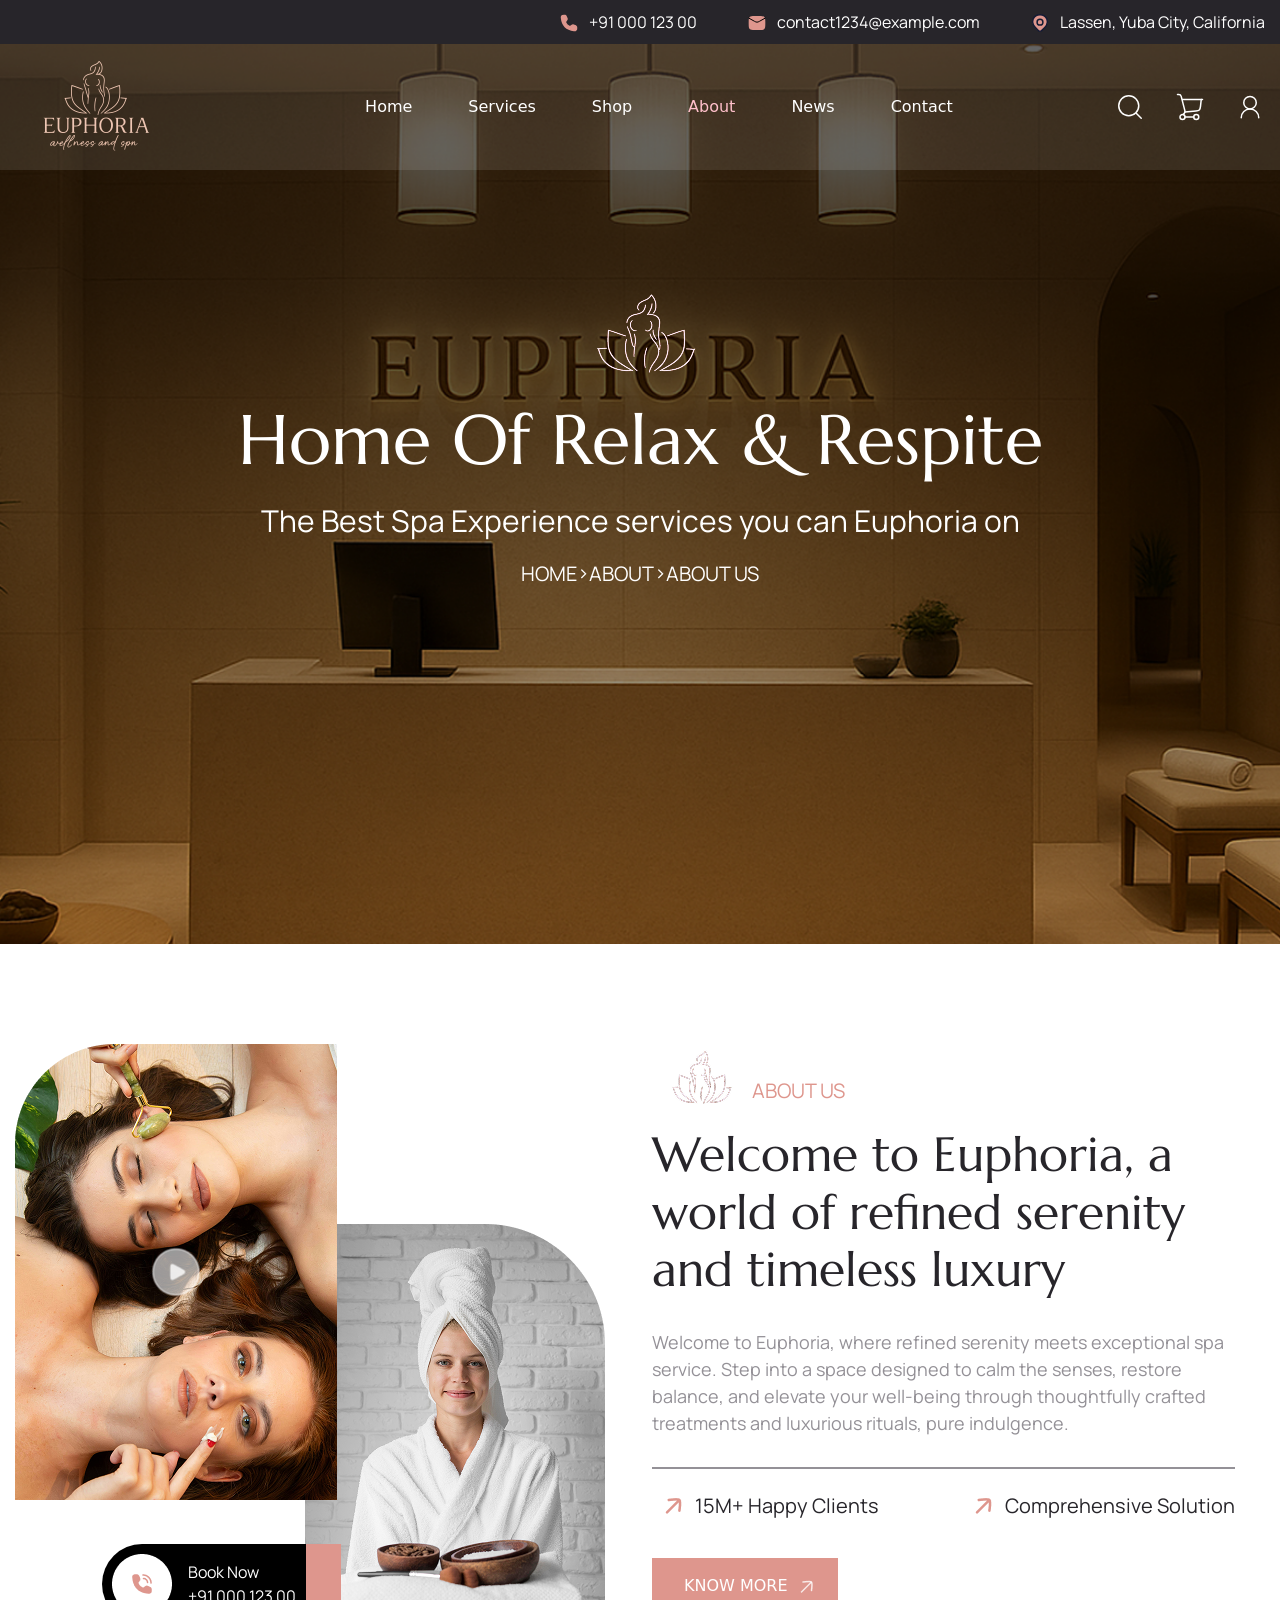
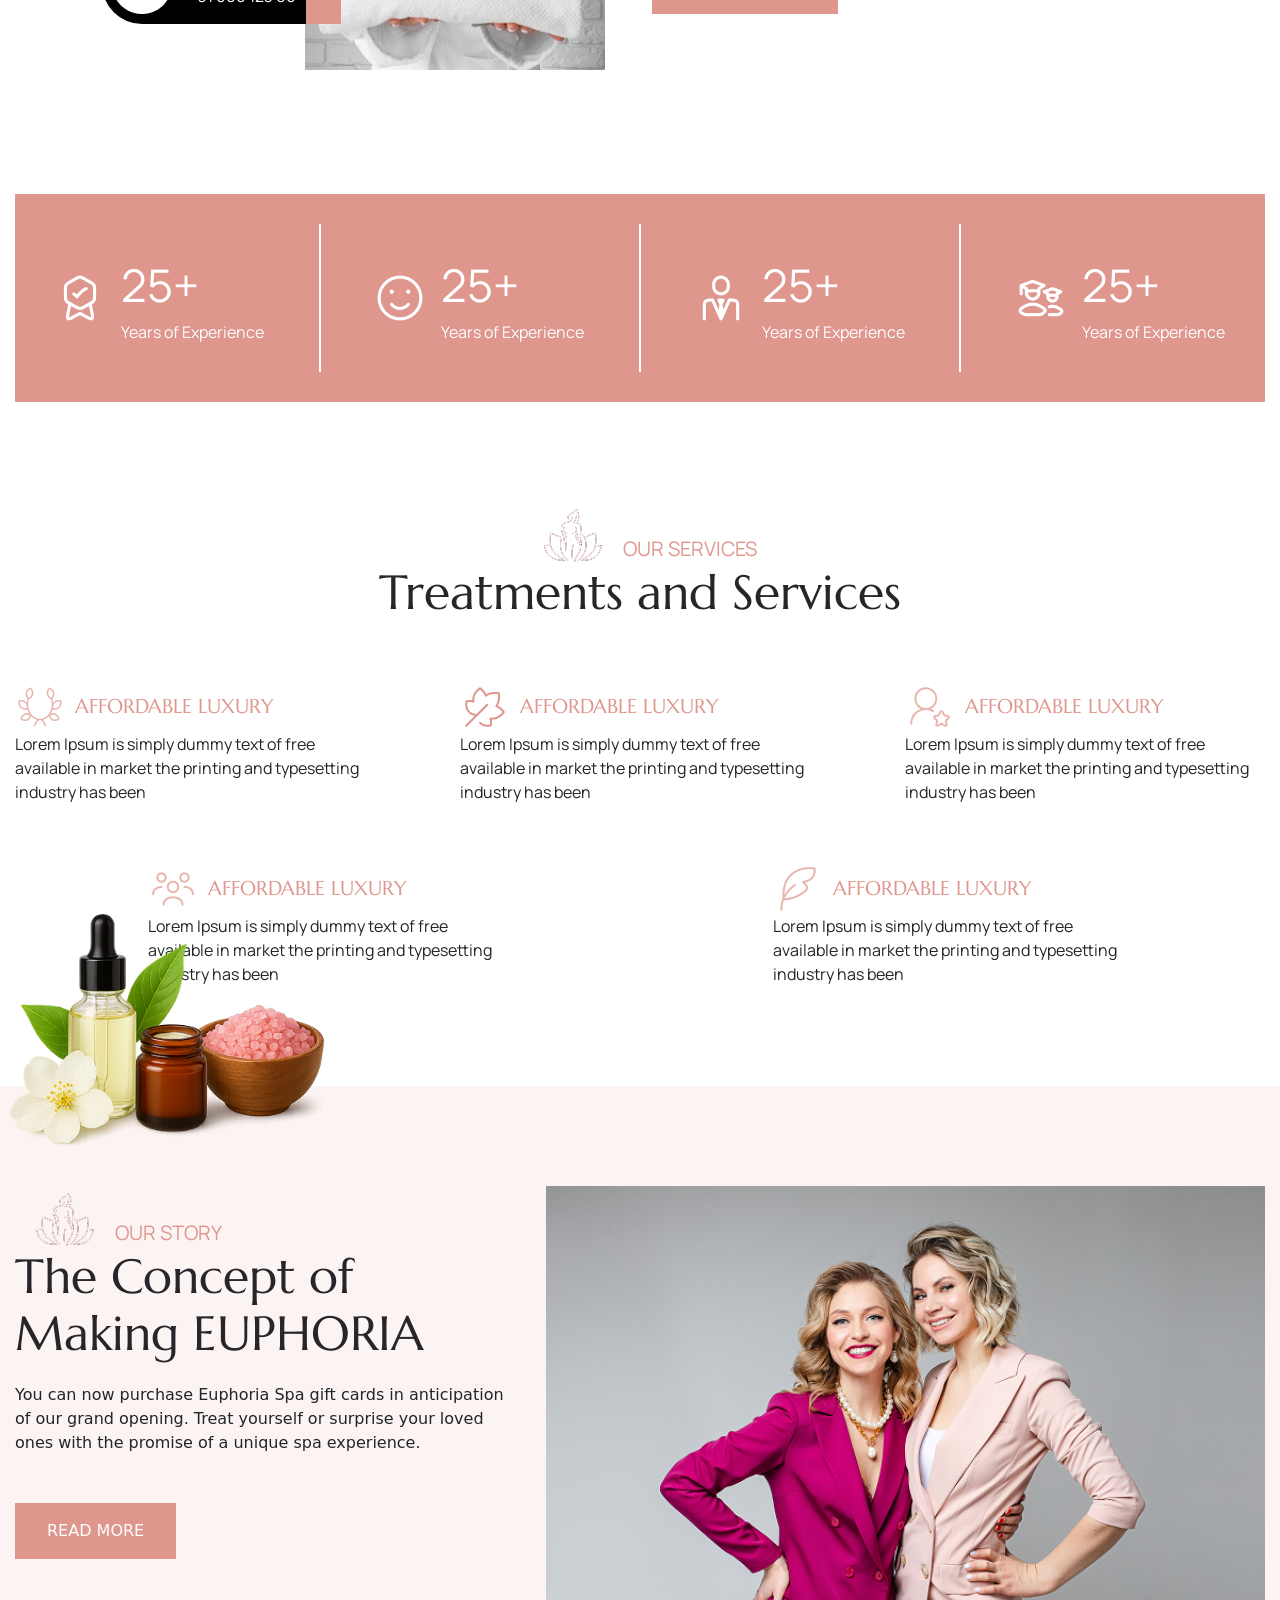
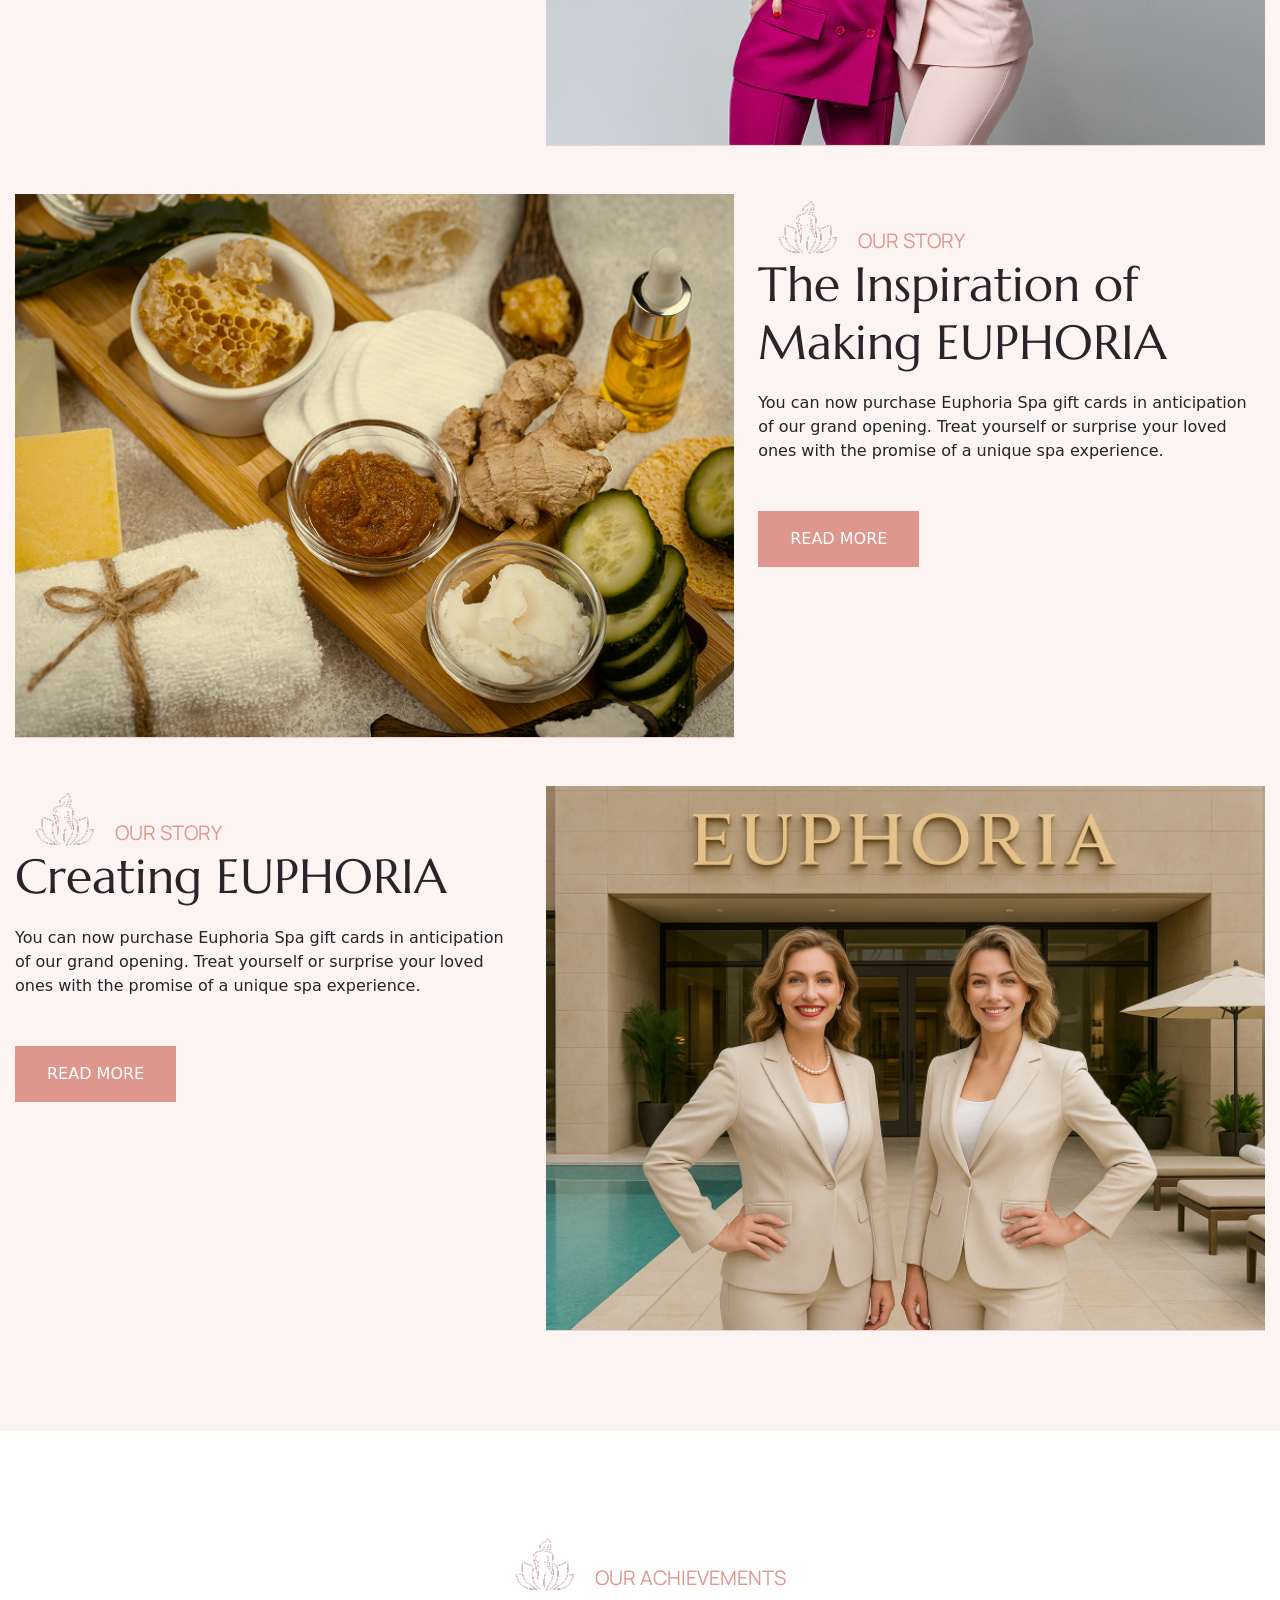
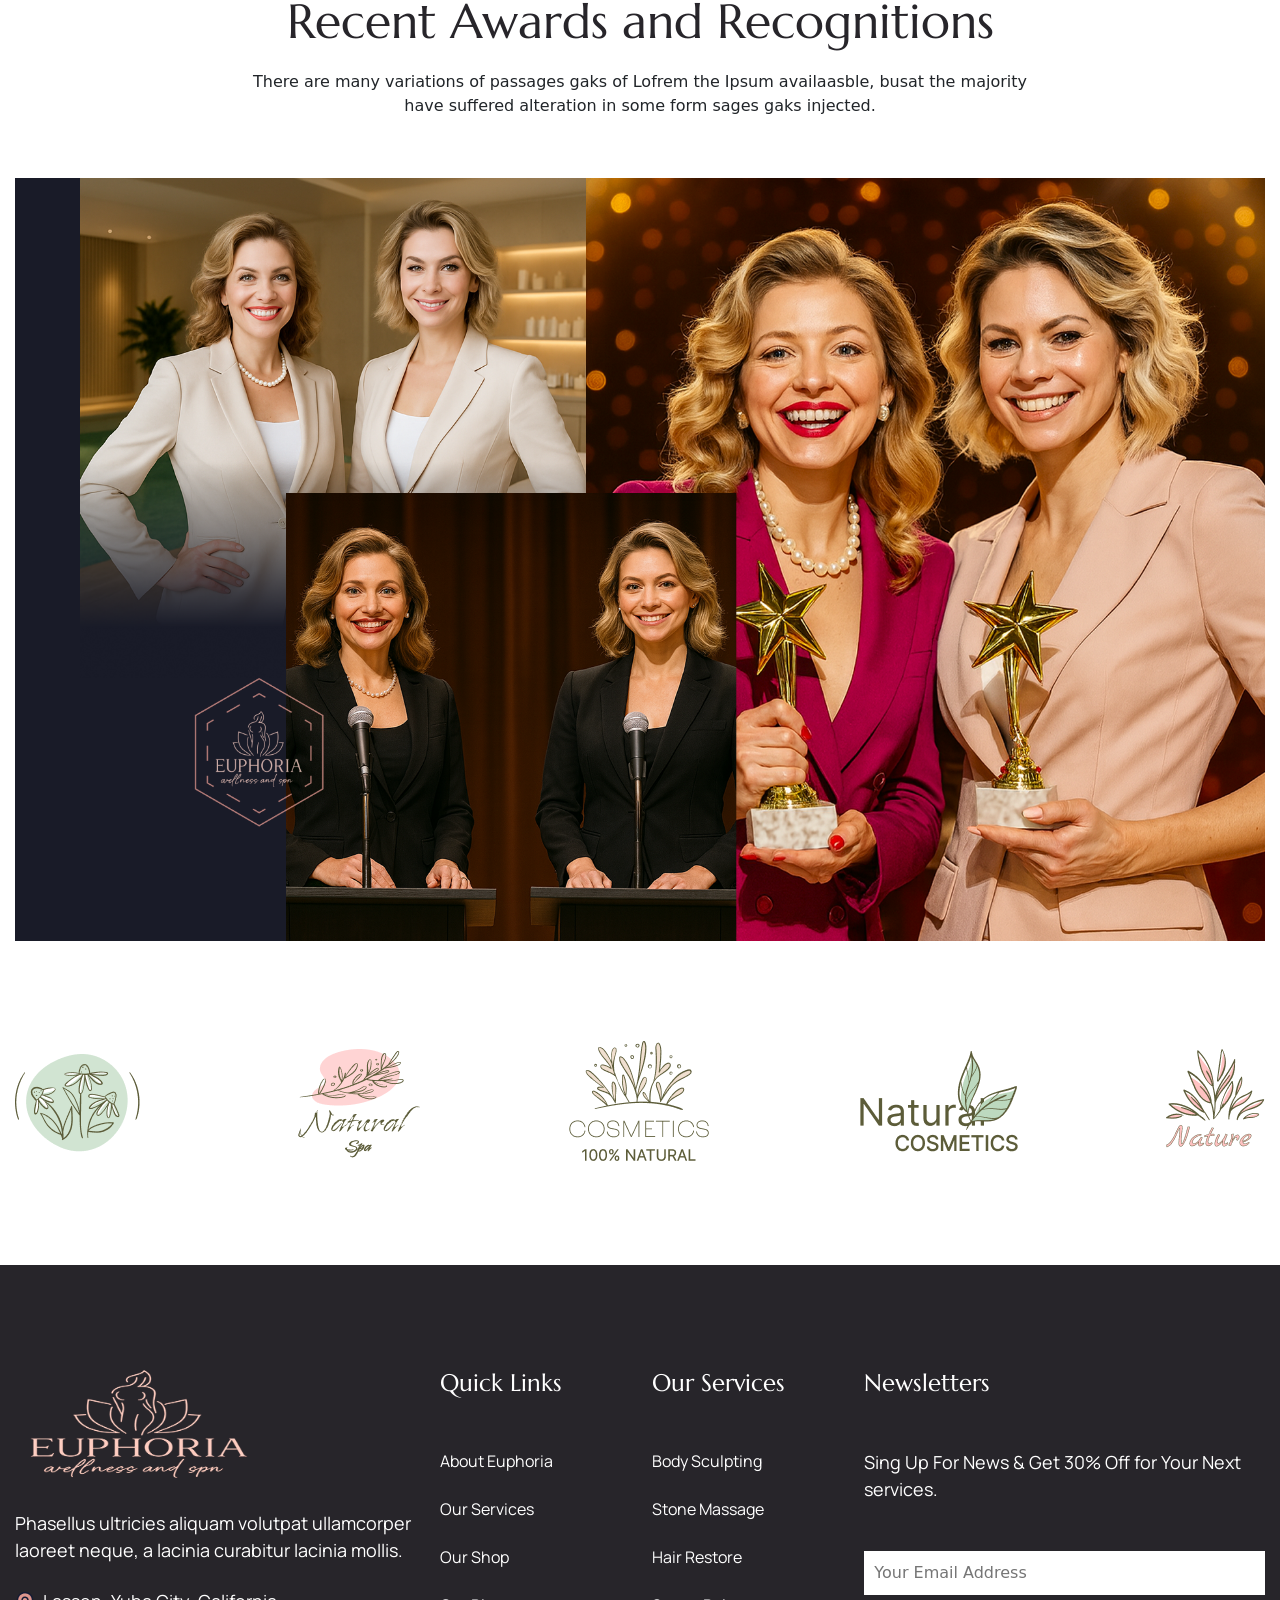
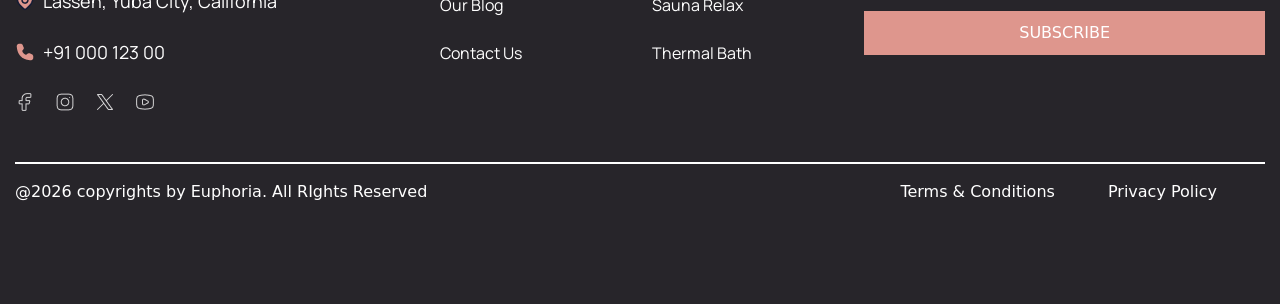
<file: about.html>
<!DOCTYPE html>
<html lang="en">

<head>
    <meta charset="UTF-8">
    <meta name="viewport" content="width=device-width, initial-scale=1.0">
    <title>Document</title>
    <!-- Bootstrap CSS -->
    <link href="https://cdn.jsdelivr.net/npm/bootstrap@5.3.8/dist/css/bootstrap.min.css" rel="stylesheet"
        integrity="sha384-sRIl4kxILFvY47J16cr9ZwB07vP4J8+LH7qKQnuqkuIAvNWLzeN8tE5YBujZqJLB" crossorigin="anonymous">

    <!-- Swiper CSS -->
    <link rel="stylesheet" href="https://cdn.jsdelivr.net/npm/swiper@11/swiper-bundle.min.css" />

    <!-- Custom CSS -->
    <link rel="stylesheet" href="./css/about.css">
</head>

<body>

    <!-- Header Starts -->

    <div class="top-navbar">
        <div class="navbar-container">
            <div class="top-bar-cnt d-flex">
                <div class="t-b-no">
                    <div>
                        <svg width="20" height="20" viewBox="0 0 20 20" fill="none" xmlns="http://www.w3.org/2000/svg">
                            <path
                                d="M7.63212 4.76019L7.29658 4.00521C7.07718 3.51157 6.96748 3.26473 6.80342 3.07584C6.59781 2.83912 6.3298 2.66495 6.02998 2.57321C5.79073 2.5 5.52063 2.5 4.98042 2.5C4.19017 2.5 3.79504 2.5 3.46335 2.65191C3.07263 2.83085 2.71978 3.2194 2.57918 3.6255C2.45983 3.97024 2.49403 4.32452 2.56239 5.03308C3.29017 12.5751 7.42509 16.7101 14.9671 17.4379C15.6757 17.5062 16.03 17.5404 16.3747 17.421C16.7809 17.2805 17.1694 16.9276 17.3484 16.5369C17.5002 16.2052 17.5002 15.8101 17.5002 15.0198C17.5002 14.4796 17.5002 14.2095 17.427 13.9703C17.3353 13.6705 17.1611 13.4025 16.9244 13.1968C16.7355 13.0328 16.4887 12.923 15.995 12.7036L15.24 12.3681C14.7055 12.1305 14.4381 12.0117 14.1665 11.9859C13.9065 11.9611 13.6445 11.9976 13.4011 12.0924C13.1469 12.1914 12.9222 12.3786 12.4727 12.7532C12.0254 13.126 11.8017 13.3124 11.5284 13.4122C11.286 13.5008 10.9657 13.5336 10.7105 13.496C10.4226 13.4536 10.2022 13.3357 9.76129 13.1001C8.38962 12.3671 7.63318 11.6106 6.90013 10.239C6.66453 9.79805 6.54673 9.57763 6.5043 9.28972C6.46669 9.03455 6.49948 8.71422 6.58799 8.47188C6.68784 8.19857 6.87425 7.97488 7.24707 7.5275C7.62159 7.07807 7.80886 6.85335 7.90787 6.59909C8.00262 6.35578 8.03909 6.09367 8.01437 5.83373C7.98853 5.5621 7.86972 5.2948 7.63212 4.76019Z"
                                fill="#DE968D" stroke="#DE968D" stroke-width="1.5" stroke-linecap="round" />
                        </svg>
                    </div>
                    <div class="no">+91 000 123 00</div>
                </div>
                <div class="t-b-email">
                    <div>
                        <svg width="20" height="20" viewBox="0 0 20 20" fill="none" xmlns="http://www.w3.org/2000/svg">
                            <path
                                d="M1.67989 11.2297C1.73436 13.7844 1.76161 15.0617 2.70421 16.0079C3.64681 16.9541 4.95869 16.987 7.58244 17.0529C9.1995 17.0936 10.8007 17.0936 12.4177 17.0529C15.0415 16.987 16.3533 16.9541 17.296 16.0079C18.2386 15.0617 18.2658 13.7844 18.3202 11.2297C18.3378 10.4083 18.3378 9.59183 18.3202 8.77042C18.2658 6.2158 18.2386 4.93849 17.296 3.9923C16.3533 3.04611 15.0415 3.01315 12.4177 2.94722C10.8007 2.90659 9.1995 2.90659 7.58243 2.94722C4.95869 3.01313 3.64681 3.04609 2.70421 3.99229C1.7616 4.93848 1.73436 6.21579 1.67988 8.77042C1.66236 9.59183 1.66237 10.4083 1.67989 11.2297Z"
                                fill="#DE968D" />
                            <path d="M1.66675 5L7.4276 8.26414C9.55141 9.4675 10.4487 9.4675 12.5726 8.26414L18.3334 5"
                                fill="#DE968D" />
                            <path d="M1.66675 5L7.4276 8.26414C9.55141 9.4675 10.4487 9.4675 12.5726 8.26414L18.3334 5"
                                stroke="black" stroke-linejoin="round" />
                        </svg>
                    </div>
                    <div class="email">contact1234@example.com</div>
                </div>
                <div class="t-b-address">
                    <div>
                        <svg width="20" height="20" viewBox="0 0 20 20" fill="none" xmlns="http://www.w3.org/2000/svg">
                            <path
                                d="M11.3481 17.8059C10.9867 18.1442 10.5037 18.3334 10.0009 18.3334C9.49817 18.3334 9.01517 18.1442 8.65375 17.8059C5.34418 14.6884 0.908967 11.2058 3.07189 6.1498C4.24136 3.41605 7.04862 1.66675 10.0009 1.66675C12.9532 1.66675 15.7605 3.41605 16.93 6.1498C19.0902 11.1995 14.6658 14.6992 11.3481 17.8059Z"
                                fill="#DE968D" stroke="#141B34" stroke-width="1.5" />
                            <path
                                d="M12.9167 9.16667C12.9167 10.7775 11.6109 12.0833 10 12.0833C8.38921 12.0833 7.08337 10.7775 7.08337 9.16667C7.08337 7.55583 8.38921 6.25 10 6.25C11.6109 6.25 12.9167 7.55583 12.9167 9.16667Z"
                                stroke="#141B34" stroke-width="1.5" />
                        </svg>
                    </div>
                    <div class="address">Lassen, Yuba City, California</div>
                </div>
            </div>
        </div>
    </div>
    <div class="bottom-navbar position-absolute start-0 end-0">
        <nav class="navbar navbar-expand-xl bg-transparent">
            <div class="navbar-container d-flex align-items-center">
                <div class="nav-logo">
                    <a class="navbar-brand" href="index.html">
                        <img src="./assets/logo.png" alt="">
                    </a>
                </div>
                <div class="menu">
                    <span></span>
                </div>
                <div class="navbar-collapse" id="navbarSupportedContent">
                    <ul class="navbar-nav mx-auto mb-2 mb-lg-0">
                        <li class="nav-item">
                            <a class="nav-link  text-white" href="./index.html">Home</a>
                        </li>
                        <li class="nav-item">
                            <a class="nav-link text-white" href="./service.html">Services</a>
                        </li>
                        <li class="nav-item">
                            <a class="nav-link text-white" href="#">Shop</a>
                        </li>
                        <li class="nav-item">
                            <a class="nav-link active text-white" aria-current="page" href="#">About</a>
                        </li>
                        <li class="nav-item">
                            <a class="nav-link text-white" href="./news.html">News</a>
                        </li>
                        <li class="nav-item">
                            <a class="nav-link text-white" href="./contact.html">Contact</a>
                        </li>
                    </ul>
                    <div class="icons d-flex align-items-center">
                        <div class="icons-svg">
                            <svg width="30" height="30" viewBox="0 0 30 30" fill="none"
                                xmlns="http://www.w3.org/2000/svg">
                                <path d="M21.25 21.25L26.25 26.25" stroke="white" stroke-width="1.5"
                                    stroke-linecap="round" stroke-linejoin="round" />
                                <path
                                    d="M23.75 13.75C23.75 8.22715 19.2729 3.75 13.75 3.75C8.22715 3.75 3.75 8.22715 3.75 13.75C3.75 19.2729 8.22715 23.75 13.75 23.75C19.2729 23.75 23.75 19.2729 23.75 13.75Z"
                                    stroke="white" stroke-width="1.5" stroke-linecap="round" stroke-linejoin="round" />
                            </svg>
                        </div>
                        <div class="icons-svg-1">
                            <svg width="30" height="30" viewBox="0 0 30 30" fill="none"
                                xmlns="http://www.w3.org/2000/svg">
                                <path
                                    d="M10 20L20.9001 19.0916C24.3108 18.8075 25.0764 18.0625 25.4544 14.6611L26.25 7.5"
                                    stroke="white" stroke-width="1.5" stroke-linecap="round" />
                                <path d="M7.5 7.5H27.5" stroke="white" stroke-width="1.5" stroke-linecap="round" />
                                <path
                                    d="M7.5 27.5C8.88071 27.5 10 26.3807 10 25C10 23.6193 8.88071 22.5 7.5 22.5C6.11929 22.5 5 23.6193 5 25C5 26.3807 6.11929 27.5 7.5 27.5Z"
                                    stroke="white" stroke-width="1.5" />
                                <path
                                    d="M21.25 27.5C22.6307 27.5 23.75 26.3807 23.75 25C23.75 23.6193 22.6307 22.5 21.25 22.5C19.8693 22.5 18.75 23.6193 18.75 25C18.75 26.3807 19.8693 27.5 21.25 27.5Z"
                                    stroke="white" stroke-width="1.5" />
                                <path d="M10 25H18.75" stroke="white" stroke-width="1.5" stroke-linecap="round" />
                                <path
                                    d="M2.5 2.5H3.7075C4.88835 2.5 5.91768 3.28074 6.20408 4.39366L9.92315 18.8456C10.1111 19.576 9.95025 20.3496 9.4853 20.952L8.29016 22.5"
                                    stroke="white" stroke-width="1.5" stroke-linecap="round" />
                            </svg>
                        </div>
                        <div class="icons-svg">
                            <svg width="30" height="30" viewBox="0 0 30 30" fill="none"
                                xmlns="http://www.w3.org/2000/svg">
                                <path
                                    d="M21.25 10.625C21.25 7.17322 18.4517 4.375 15 4.375C11.5482 4.375 8.75 7.17322 8.75 10.625C8.75 14.0767 11.5482 16.875 15 16.875C18.4517 16.875 21.25 14.0767 21.25 10.625Z"
                                    stroke="white" stroke-width="1.5" stroke-linecap="round" stroke-linejoin="round" />
                                <path
                                    d="M23.75 25.625C23.75 20.7925 19.8325 16.875 15 16.875C10.1675 16.875 6.25 20.7925 6.25 25.625"
                                    stroke="white" stroke-width="1.5" stroke-linecap="round" stroke-linejoin="round" />
                            </svg>
                        </div>
                    </div>
                </div>
            </div>
        </nav>
    </div>

    <!-- Header Ends -->

    <!-- Banner Starts -->

    <section class="banner-section">
        <div class="navbar-container">
            <div class="banner-content">
                <div class="banner-logo mb-4"><img src="./service-assets/banner-logo.png" alt=""></div>
                <h1 class="title1 mb-3">Home Of Relax & Respite</h1>
                <div class="sub-title mb-3">The Best Spa Experience services you can Euphoria on</div>
                <div class="bnr-navigation">HOME>ABOUT>ABOUT US</div>
            </div>
        </div>
    </section>

    <!-- Banner Ends -->

    <!-- About Starts -->

    <section class="about-section">
        <div class="navbar-container">
            <div class="row flex-wrap-reverse">
                <div class="col-12 col-md-12 col-lg-12 col-xl-6">
                    <div class="about-us-images">
                        <div class="About-img-1"><img src="./assets/About-img-1.png" alt="">
                            <div class="play-btn"><a href=""><img src="./assets/about-play.png" alt=""></a></div>
                        </div>
                        <div class="About-img-2"><img src="./assets/About-img-2.png" alt=""></div>
                        <div class="book-now d-flex align-items-center">
                            <div class="outer-box bg-black d-flex align-items-center justify-content-between">
                                <div><img src="./assets/phone.png" alt=""></div>
                                <div class="book-now-section ms-3">
                                    <div class="book-now-2">Book Now</div>
                                    <div class="book-now-no">+91 000 123 00</div>
                                </div>
                            </div>
                            <div class="pink-extension"></div>
                        </div>
                    </div>
                </div>
                <div class="col-12 col-md-12 col-lg-12 col-xl-6">
                    <div class="about-us-content">
                        <div class="about-us d-flex align-items-end">
                            <div><img src="./assets/flower-icon.png" alt=""></div>
                            <div class="sub-hdr">ABOUT US</div>
                        </div>
                        <h2 class="title2">Welcome to Euphoria, a world of refined serenity and timeless luxury</h2>
                        <div class="sub-title">
                            Welcome to Euphoria, where refined serenity meets exceptional spa service. Step into a space
                            designed to calm the senses, restore balance, and elevate your well-being through
                            thoughtfully crafted treatments and luxurious rituals, pure indulgence.
                        </div>
                        <div class="about-us-line mb-3"></div>
                        <div class="about-us-btm-cnt d-flex align-items-center justify-content-between flex-wrap">
                            <div class="clients d-flex align-items-center">
                                <div><img src="./assets/pink-arrow.png" alt=""></div>
                                <div class="clients-under">15M+ Happy Clients</div>
                            </div>
                            <div class="sol d-flex align-items-center">
                                <div><img src="./assets/pink-arrow.png" alt=""></div>
                                <div class="clients-under">Comprehensive Solution</div>
                            </div>
                        </div>
                        <div class="about-us-btn">
                            <a class="primary-btn" href="">KNOW MORE <img class="arrow" src="./assets/right-arrow.png"
                                    alt=""></a>
                        </div>
                    </div>
                </div>
            </div>
            <div class="easy-step-bottom-portion d-flex align-items-center justify-content-between flex-wrap">
                <div class="e-s-b-p d-flex align-items-center">
                    <img src="./assets/easy-step/i-1.png" alt="">
                    <div class="time-items ms-3">
                        <div class="time-bottom">25+</div>
                        <div class="time-desc">Years of Experience</div>
                    </div>
                </div>
                <div class="line2"></div>
                <div class="e-s-b-p d-flex align-items-center">
                    <img src="./assets/easy-step/i-2.png" alt="">
                    <div class="time-items ms-3">
                        <div class="time-bottom">25+</div>
                        <div class="time-desc">Years of Experience</div>
                    </div>
                </div>
                <div class="line2"></div>
                <div class="e-s-b-p d-flex align-items-center">
                    <img src="./assets/easy-step/i-3.png" alt="">
                    <div class="time-items ms-3">
                        <div class="time-bottom">25+</div>
                        <div class="time-desc">Years of Experience</div>
                    </div>
                </div>
                <div class="line2"></div>
                <div class="e-s-b-p d-flex align-items-center">
                    <img src="./assets/easy-step/i-4.png" alt="">
                    <div class="time-items ms-3">
                        <div class="time-bottom">25+</div>
                        <div class="time-desc">Years of Experience</div>
                    </div>
                </div>
            </div>
        </div>
    </section>

    <!-- About Ends -->

    <!-- Company Benefits Starts -->

    <section class="company-benefits-section">
        <div class="navbar-container">
            <div class="service-hdr d-flex align-items-end justify-content-center">
                <div><img src="./assets/flower-icon.png" alt=""></div>
                <div class="sub-hdr mb-0">OUR SERVICES</div>
            </div>
            <h2 class="title2 text-center">Treatments and Services</h2>
            <div class="c-b-cards d-flex justify-content-between align-items-center">
                <div class="c-b-card-1">
                    <div class="c-b">
                        <div class="c-b-logo"><img src="./about-assets/ben-1.png" alt=""></div>
                        <div class="c-b-hdr">AFFORDABLE LUXURY</div>
                    </div>
                    <div class="c-b-desc">
                        Lorem Ipsum is simply dummy text of free available in market the printing and typesetting
                        industry has been
                    </div>
                </div>

                <div class="c-b-card-2">
                    <div class="c-b">
                        <div class="c-b-logo"><img src="./about-assets/ben-2.png" alt=""></div>
                        <div class="c-b-hdr">AFFORDABLE LUXURY</div>
                    </div>
                    <div class="c-b-desc">
                        Lorem Ipsum is simply dummy text of free available in market the printing and typesetting
                        industry has been
                    </div>
                </div>

                <div class="c-b-card-3">
                    <div class="c-b">
                        <div class="c-b-logo"><img src="./about-assets/ben-3.png" alt=""></div>
                        <div class="c-b-hdr">AFFORDABLE LUXURY</div>
                    </div>
                    <div class="c-b-desc">
                        Lorem Ipsum is simply dummy text of free available in market the printing and typesetting
                        industry has been
                    </div>
                </div>
            </div>

            <div class="c-b-cards-btm d-flex justify-content-around align-items-center">
                <div class="c-b-card-4">
                    <div class="c-b">
                        <div class="c-b-logo"><img src="./about-assets/ben-4.png" alt=""></div>
                        <div class="c-b-hdr">AFFORDABLE LUXURY</div>
                    </div>
                    <div class="c-b-desc">
                        Lorem Ipsum is simply dummy text of free available in market the printing and typesetting
                        industry has been
                    </div>
                </div>

                <div class="c-b-card-5">
                    <div class="c-b">
                        <div class="c-b-logo"><img src="./about-assets/ben-5.png" alt=""></div>
                        <div class="c-b-hdr">AFFORDABLE LUXURY</div>
                    </div>
                    <div class="c-b-desc">
                        Lorem Ipsum is simply dummy text of free available in market the printing and typesetting
                        industry has been
                    </div>
                </div>
            </div>

            <div class="c-b-image"><img src="./about-assets/company-benefits.png" alt=""></div>
        </div>
    </section>

    <!-- Company Benefits End -->

    <!-- Our Story Starts -->

    <section class="our-story-section">
        <div class="navbar-container">
            <div class="our-story">
                <div class="row first-story">
                    <div class="col-12 col-lg-5">
                        <div class="our-story-desc-1 mb-5">
                            <div class="service-hdr d-flex align-items-end">
                                <div><img src="./assets/flower-icon.png" alt=""></div>
                                <div class="sub-hdr mb-0">OUR STORY</div>
                            </div>
                            <h2 class="title2">The Concept of Making EUPHORIA</h2>
                            <div class="o-s-desc mb-5">
                                You can now purchase Euphoria Spa gift cards in anticipation of our grand opening. Treat
                                yourself or surprise your loved ones with the promise of a unique spa experience.
                            </div>
                            <div class="our-story-btn">
                                <a class="primary-btn" href="">READ MORE</a>
                            </div>
                        </div>
                    </div>
                    <div class="col-12 col-lg-7">
                        <div class="our-story-1 mb-5">
                            <img src="./about-assets/our-story-1.png" alt="">
                        </div>
                    </div>
                </div>


                <div class="row second-story">
                    <div class="col-12 col-lg-7">
                        <div class="our-story-2 mb-5">
                            <img src="./about-assets/our-story-2.png" alt="">
                        </div>
                    </div>
                    <div class="col-12 col-lg-5">
                        <div class="our-story-desc-2 mb-5">
                            <div class="service-hdr d-flex align-items-end">
                                <div><img src="./assets/flower-icon.png" alt=""></div>
                                <div class="sub-hdr mb-0">OUR STORY</div>
                            </div>
                            <h2 class="title2">The Inspiration of Making EUPHORIA</h2>
                            <div class="o-s-desc mb-5">
                                You can now purchase Euphoria Spa gift cards in anticipation of our grand opening.
                                Treat
                                yourself or surprise your loved ones with the promise of a unique spa experience.
                            </div>
                            <div class="our-story-btn">
                                <a class="primary-btn" href="">READ MORE</a>
                            </div>
                        </div>
                    </div>
                </div>

                <div class="row third-story">
                    <div class="col-12 col-lg-5">
                        <div class="our-story-desc-3">
                            <div class="service-hdr d-flex align-items-end">
                                <div><img src="./assets/flower-icon.png" alt=""></div>
                                <div class="sub-hdr mb-0">OUR STORY</div>
                            </div>
                            <h2 class="title2">Creating EUPHORIA</h2>
                            <div class="o-s-desc mb-5">
                                You can now purchase Euphoria Spa gift cards in anticipation of our grand opening.
                                Treat
                                yourself or surprise your loved ones with the promise of a unique spa experience.
                            </div>
                            <div class="our-story-btn">
                                <a class="primary-btn" href="">READ MORE</a>
                            </div>
                        </div>
                    </div>
                    <div class="col-12 col-lg-7">
                        <div class="our-story-3">
                            <img src="./about-assets/our-story-3.png" alt="">
                        </div>
                    </div>
                </div>

            </div>
        </div>
    </section>

    <!-- Our Story Ends -->

    <!-- Achievement Starts -->

    <section class="achievement-section">
        <div class="navbar-container">
            <div class="service-hdr d-flex align-items-end justify-content-center">
                <div><img src="./assets/flower-icon.png" alt=""></div>
                <div class="sub-hdr mb-0">OUR ACHIEVEMENTS</div>
            </div>
            <h2 class="title2 text-center">Recent Awards and Recognitions</h2>
            <div class="achieve-desc">
                There are many variations of passages gaks of Lofrem the Ipsum availaasble, busat the majority have
                suffered alteration in some form sages gaks injected.
            </div>
            <div class="achieve-image">
                <img src="./about-assets/awards.png" alt="">
            </div>
        </div>
    </section>

    <!-- Achievement Ends -->

    <!-- Branding Starts -->

    <section class="branding-section">
        <div class="navbar-container">
            <div class="branding-content d-flex align-items-center justify-content-between">
                <div><img src="./assets/brand-1.png" alt=""></div>
                <div><img src="./assets/brand-2.png" alt=""></div>
                <div><img src="./assets/brand-3.png" alt=""></div>
                <div><img src="./assets/brand-4.png" alt=""></div>
                <div><img src="./assets/brand-5.png" alt=""></div>
            </div>
        </div>
    </section>

    <!-- Branding Ends -->

    <!-- Footer Starts -->

    <footer>
        <div class="navbar-container">
            <div class="row">
                <div class="ft-logo-sec col-12 col-md-6 col-lg-4">
                    <a class="mb-4 ft-logo" href=""><img src="./assets/footer-logo.png" alt=""></a>
                    <div class="ft-para text-white mb-4">
                        Phasellus ultricies aliquam volutpat ullamcorper laoreet neque, a lacinia curabitur lacinia
                        mollis.
                    </div>
                    <div class="location d-flex align-items-center gap-2 mb-4">
                        <img src="./assets/footer-location.png" alt="">
                        <div class="text-white">Lassen, Yuba City, California</div>
                    </div>
                    <div class="phone d-flex align-items-center gap-2 mb-4">
                        <img src="./assets/footer-call.png" alt="">
                        <div class="text-white">+91 000 123 00</div>
                    </div>
                    <div class="ft-icons">
                        <a href=""><img src="./assets/facebook-02.png" alt=""></a>
                        <a href=""><img src="./assets/instagram.png" alt=""></a>
                        <a href=""><img src="./assets/new-twitter.png" alt=""></a>
                        <a href=""><img src="./assets/youtube.png" alt=""></a>
                    </div>
                </div>
                <div class="quick-links col-12 col-md-6 col-lg-2">
                    <div class="q-links text-white mb-5">Quick Links</div>
                    <ul>
                        <li><a class="ft-links text-white mb-4" href="">About Euphoria</a></li>
                        <li><a class="ft-links text-white mb-4" href="">Our Services</a></li>
                        <li><a class="ft-links text-white mb-4" href="">Our Shop</a></li>
                        <li><a class="ft-links text-white mb-4" href="">Our Blog</a></li>
                        <li><a class="ft-links text-white" href="">Contact Us</a></li>
                    </ul>
                </div>
                <div class="our-services col-12 col-md-6 col-lg-2">
                    <div class="o-services text-white mb-5">Our Services</div>
                    <ul>
                        <li><a class="ft-links text-white mb-4" href="">Body Sculpting</a></li>
                        <li><a class="ft-links text-white mb-4" href="">Stone Massage</a></li>
                        <li><a class="ft-links text-white mb-4" href="">Hair Restore</a></li>
                        <li><a class="ft-links text-white mb-4" href="">Sauna Relax</a></li>
                        <li><a class="ft-links text-white" href="">Thermal Bath</a></li>
                    </ul>
                </div>
                <div class="news-letters col-12 col-md-6 col-lg-4">
                    <div class="news-ltrs text-white mb-5">Newsletters</div>
                    <div class="news-ltrs-desc text-white mb-5">Sing Up For News & Get 30% Off for Your Next services.
                    </div>
                    <form class="newsletter-form gap-3">
                        <input type="email" name="email" id="email" placeholder="Your Email Address">
                        <input type="submit" value="SUBSCRIBE">
                    </form>
                </div>
            </div>
            <div class="ft-line mt-5 mb-3"></div>
            <div class="bottom-part-footer d-flex align-items-center justify-content-between">
                <div class="copy-part">
                    <span class="text-white">@2026 copyrights by <a class="text-white" href="">Euphoria.</a> All RIghts
                        Reserved</span>
                </div>
                <div class="bottom-part-footer-right">
                    <a class="terms text-white me-5">
                        Terms & Conditions
                    </a>
                    <a class="policy text-white me-5">
                        Privacy Policy
                    </a>
                </div>
            </div>
        </div>
    </footer>

    <!-- Footer Ends -->

    <!-- Swiper JS -->
    <script src="https://cdn.jsdelivr.net/npm/swiper@11/swiper-bundle.min.js"></script>

    <!-- Bootstrap JS -->
    <script src="https://cdn.jsdelivr.net/npm/bootstrap@5.3.8/dist/js/bootstrap.bundle.min.js"
        integrity="sha384-FKyoEForCGlyvwx9Hj09JcYn3nv7wiPVlz7YYwJrWVcXK/BmnVDxM+D2scQbITxI"
        crossorigin="anonymous"></script>

    <script>

        // Header Section
        const menu = document.querySelector(".menu");
        const navbarCollapse = document.querySelector(".navbar-collapse");

        let collapse = true;

        menu.addEventListener("click", () => {
            if (collapse == true) {
                menu.classList.add("show");
                navbarCollapse.style.right = "0";
                document.body.classList.add("overflow-hidden");
                collapse = false;
            } else {
                menu.classList.remove("show");
                navbarCollapse.style.right = "-100%";
                document.body.classList.remove("overflow-hidden");
                collapse = true;
            }
        });
    </script>

</body>

</html>
</file>
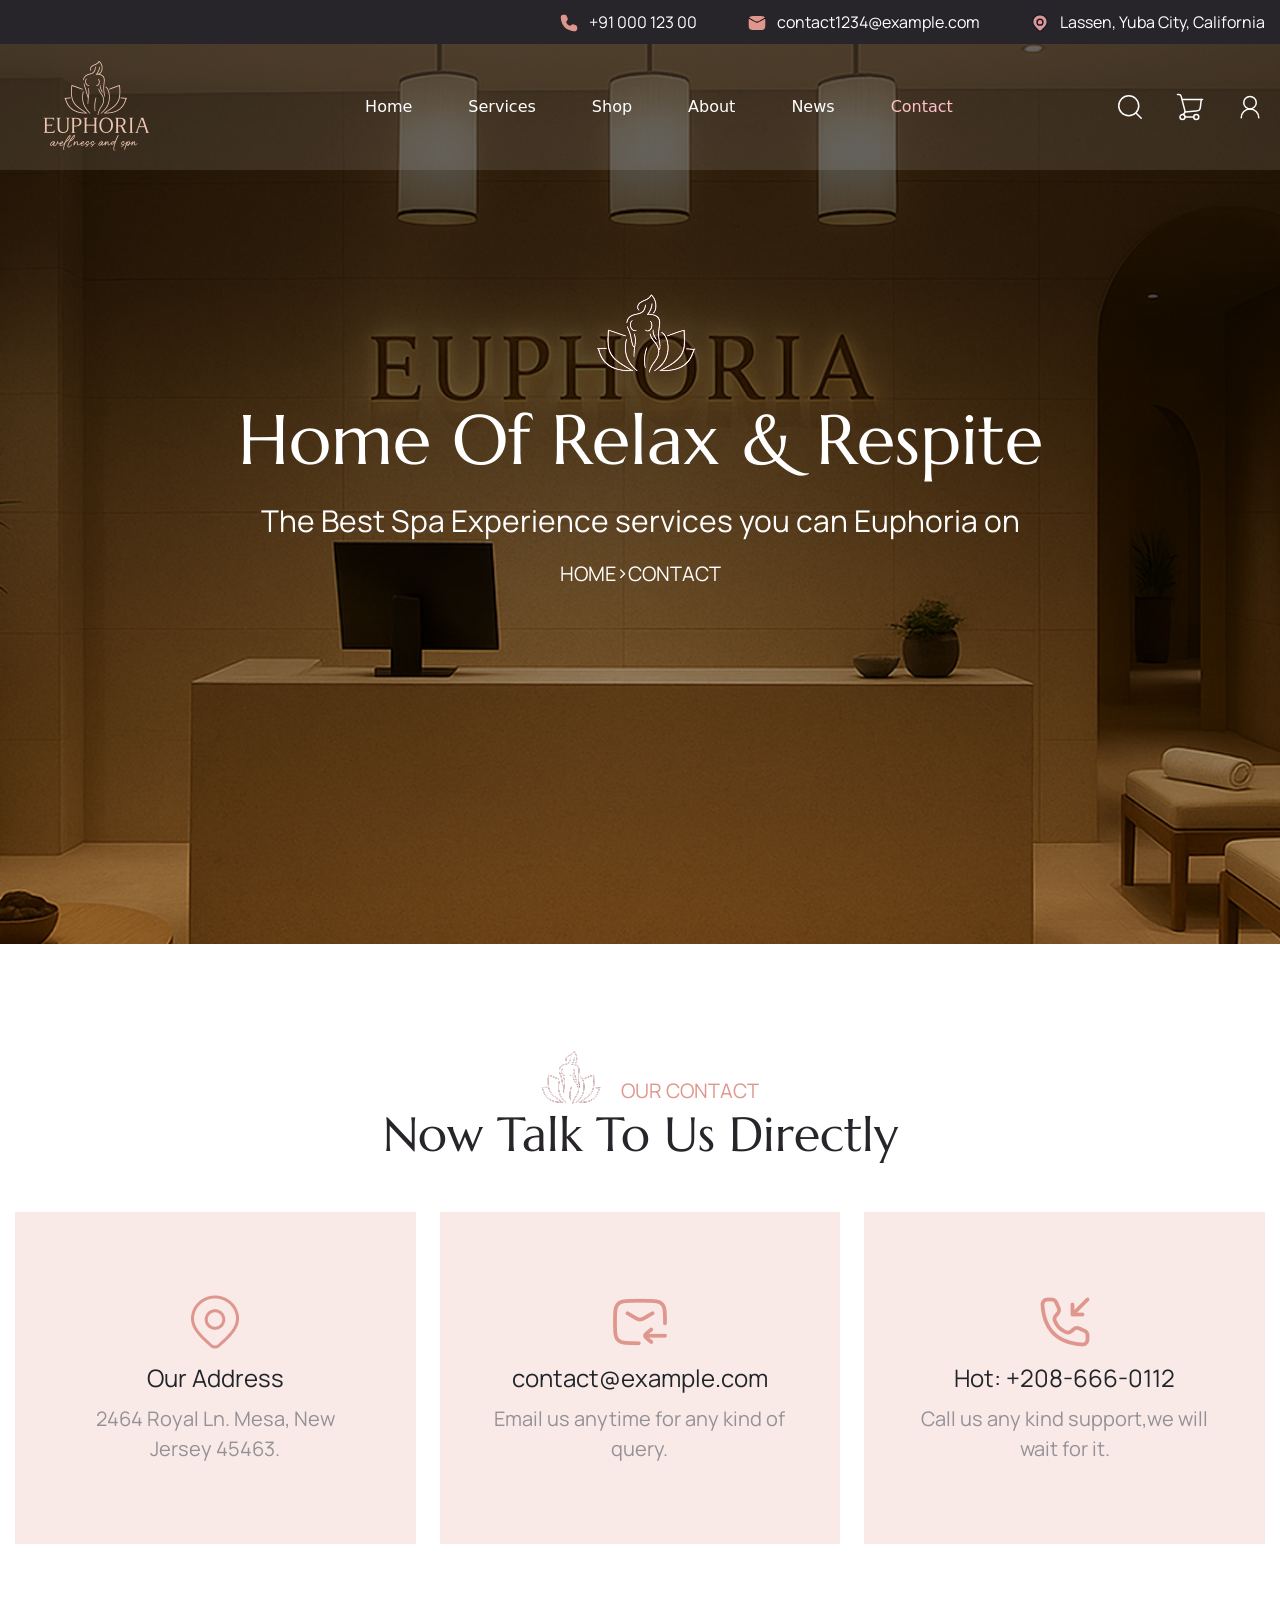
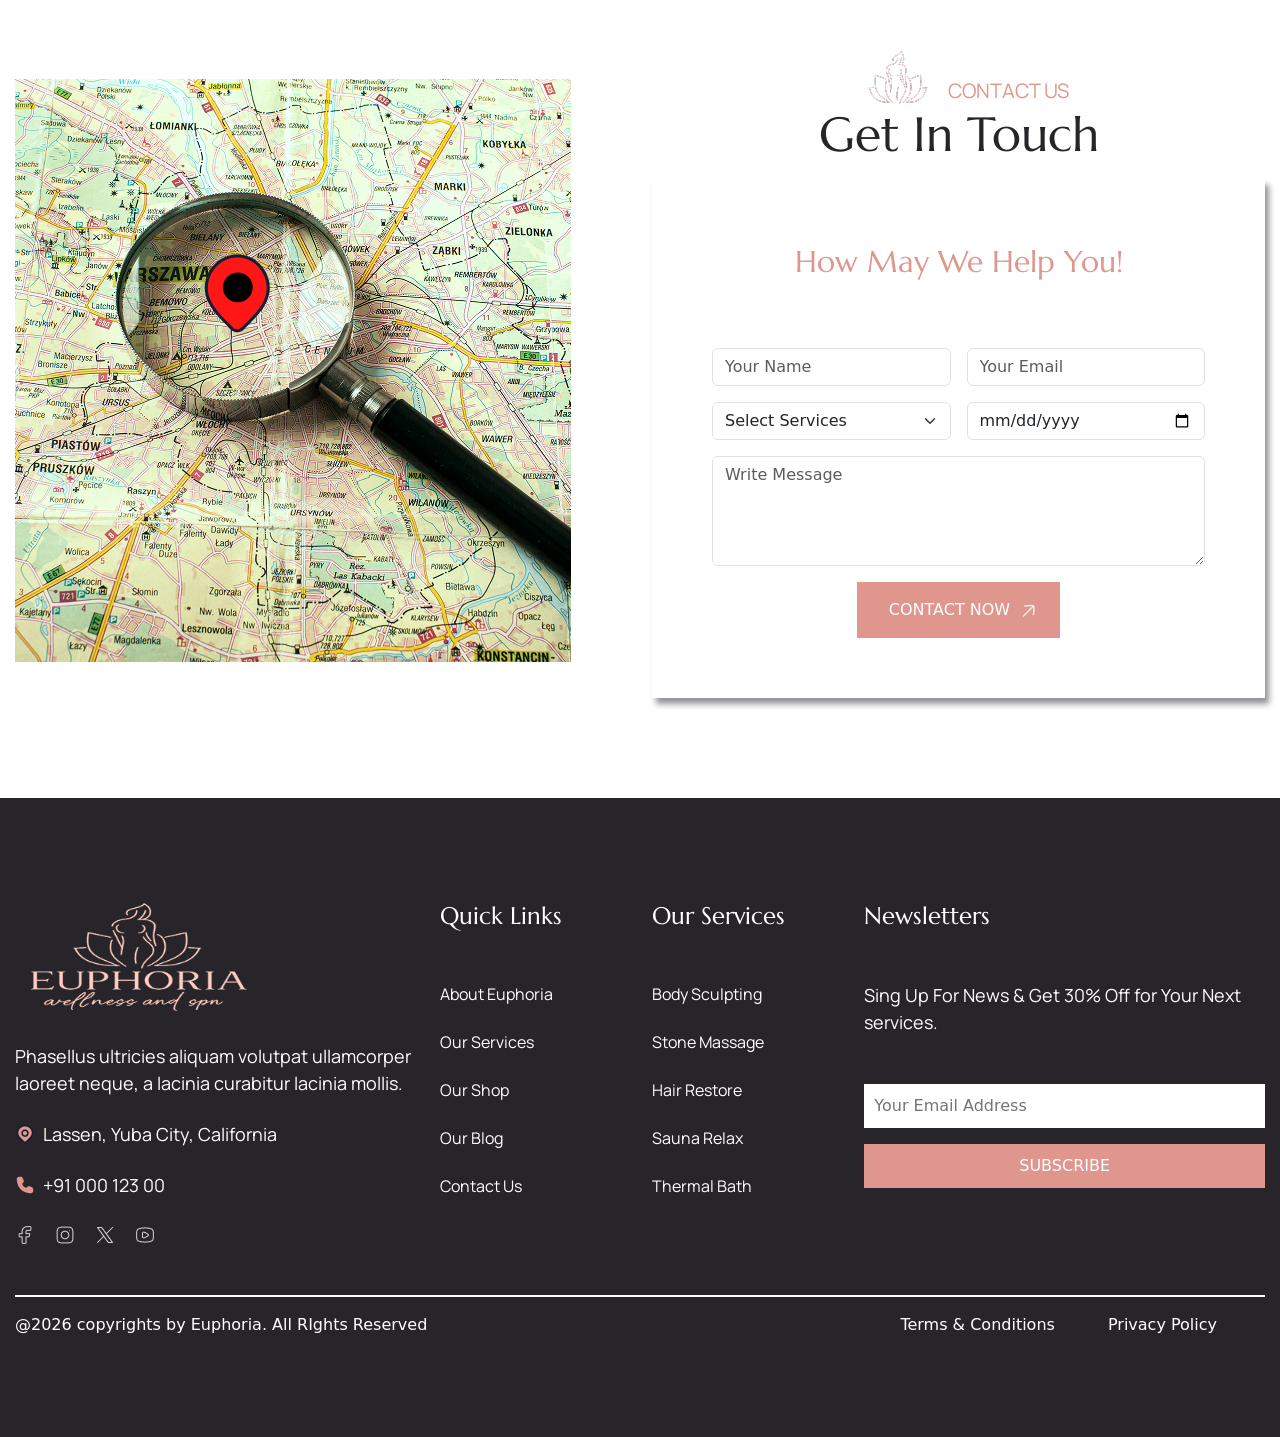
<file: contact.html>
<!DOCTYPE html>
<html lang="en">

<head>
    <meta charset="UTF-8">
    <meta name="viewport" content="width=device-width, initial-scale=1.0">
    <title>Document</title>
    <!-- Bootstrap CSS -->
    <link href="https://cdn.jsdelivr.net/npm/bootstrap@5.3.8/dist/css/bootstrap.min.css" rel="stylesheet"
        integrity="sha384-sRIl4kxILFvY47J16cr9ZwB07vP4J8+LH7qKQnuqkuIAvNWLzeN8tE5YBujZqJLB" crossorigin="anonymous">

    <!-- Swiper CSS -->
    <link rel="stylesheet" href="https://cdn.jsdelivr.net/npm/swiper@11/swiper-bundle.min.css" />

    <!-- Custom CSS -->
    <link rel="stylesheet" href="./css/contact.css">
</head>

<body>

    <!-- Header Starts -->

    <div class="top-navbar">
        <div class="navbar-container">
            <div class="top-bar-cnt d-flex">
                <div class="t-b-no">
                    <div>
                        <svg width="20" height="20" viewBox="0 0 20 20" fill="none" xmlns="http://www.w3.org/2000/svg">
                            <path
                                d="M7.63212 4.76019L7.29658 4.00521C7.07718 3.51157 6.96748 3.26473 6.80342 3.07584C6.59781 2.83912 6.3298 2.66495 6.02998 2.57321C5.79073 2.5 5.52063 2.5 4.98042 2.5C4.19017 2.5 3.79504 2.5 3.46335 2.65191C3.07263 2.83085 2.71978 3.2194 2.57918 3.6255C2.45983 3.97024 2.49403 4.32452 2.56239 5.03308C3.29017 12.5751 7.42509 16.7101 14.9671 17.4379C15.6757 17.5062 16.03 17.5404 16.3747 17.421C16.7809 17.2805 17.1694 16.9276 17.3484 16.5369C17.5002 16.2052 17.5002 15.8101 17.5002 15.0198C17.5002 14.4796 17.5002 14.2095 17.427 13.9703C17.3353 13.6705 17.1611 13.4025 16.9244 13.1968C16.7355 13.0328 16.4887 12.923 15.995 12.7036L15.24 12.3681C14.7055 12.1305 14.4381 12.0117 14.1665 11.9859C13.9065 11.9611 13.6445 11.9976 13.4011 12.0924C13.1469 12.1914 12.9222 12.3786 12.4727 12.7532C12.0254 13.126 11.8017 13.3124 11.5284 13.4122C11.286 13.5008 10.9657 13.5336 10.7105 13.496C10.4226 13.4536 10.2022 13.3357 9.76129 13.1001C8.38962 12.3671 7.63318 11.6106 6.90013 10.239C6.66453 9.79805 6.54673 9.57763 6.5043 9.28972C6.46669 9.03455 6.49948 8.71422 6.58799 8.47188C6.68784 8.19857 6.87425 7.97488 7.24707 7.5275C7.62159 7.07807 7.80886 6.85335 7.90787 6.59909C8.00262 6.35578 8.03909 6.09367 8.01437 5.83373C7.98853 5.5621 7.86972 5.2948 7.63212 4.76019Z"
                                fill="#DE968D" stroke="#DE968D" stroke-width="1.5" stroke-linecap="round" />
                        </svg>
                    </div>
                    <div class="no">+91 000 123 00</div>
                </div>
                <div class="t-b-email">
                    <div>
                        <svg width="20" height="20" viewBox="0 0 20 20" fill="none" xmlns="http://www.w3.org/2000/svg">
                            <path
                                d="M1.67989 11.2297C1.73436 13.7844 1.76161 15.0617 2.70421 16.0079C3.64681 16.9541 4.95869 16.987 7.58244 17.0529C9.1995 17.0936 10.8007 17.0936 12.4177 17.0529C15.0415 16.987 16.3533 16.9541 17.296 16.0079C18.2386 15.0617 18.2658 13.7844 18.3202 11.2297C18.3378 10.4083 18.3378 9.59183 18.3202 8.77042C18.2658 6.2158 18.2386 4.93849 17.296 3.9923C16.3533 3.04611 15.0415 3.01315 12.4177 2.94722C10.8007 2.90659 9.1995 2.90659 7.58243 2.94722C4.95869 3.01313 3.64681 3.04609 2.70421 3.99229C1.7616 4.93848 1.73436 6.21579 1.67988 8.77042C1.66236 9.59183 1.66237 10.4083 1.67989 11.2297Z"
                                fill="#DE968D" />
                            <path d="M1.66675 5L7.4276 8.26414C9.55141 9.4675 10.4487 9.4675 12.5726 8.26414L18.3334 5"
                                fill="#DE968D" />
                            <path d="M1.66675 5L7.4276 8.26414C9.55141 9.4675 10.4487 9.4675 12.5726 8.26414L18.3334 5"
                                stroke="black" stroke-linejoin="round" />
                        </svg>
                    </div>
                    <div class="email">contact1234@example.com</div>
                </div>
                <div class="t-b-address">
                    <div>
                        <svg width="20" height="20" viewBox="0 0 20 20" fill="none" xmlns="http://www.w3.org/2000/svg">
                            <path
                                d="M11.3481 17.8059C10.9867 18.1442 10.5037 18.3334 10.0009 18.3334C9.49817 18.3334 9.01517 18.1442 8.65375 17.8059C5.34418 14.6884 0.908967 11.2058 3.07189 6.1498C4.24136 3.41605 7.04862 1.66675 10.0009 1.66675C12.9532 1.66675 15.7605 3.41605 16.93 6.1498C19.0902 11.1995 14.6658 14.6992 11.3481 17.8059Z"
                                fill="#DE968D" stroke="#141B34" stroke-width="1.5" />
                            <path
                                d="M12.9167 9.16667C12.9167 10.7775 11.6109 12.0833 10 12.0833C8.38921 12.0833 7.08337 10.7775 7.08337 9.16667C7.08337 7.55583 8.38921 6.25 10 6.25C11.6109 6.25 12.9167 7.55583 12.9167 9.16667Z"
                                stroke="#141B34" stroke-width="1.5" />
                        </svg>
                    </div>
                    <div class="address">Lassen, Yuba City, California</div>
                </div>
            </div>
        </div>
    </div>
    <div class="bottom-navbar position-absolute start-0 end-0">
        <nav class="navbar navbar-expand-xl bg-transparent">
            <div class="navbar-container d-flex align-items-center">
                <div class="nav-logo">
                    <a class="navbar-brand" href="index.html">
                        <img src="./assets/logo.png" alt="">
                    </a>
                </div>
                <div class="menu">
                    <span></span>
                </div>
                <div class="navbar-collapse" id="navbarSupportedContent">
                    <ul class="navbar-nav mx-auto mb-2 mb-lg-0">
                        <li class="nav-item">
                            <a class="nav-link text-white" href="./index.html">Home</a>
                        </li>
                        <li class="nav-item">
                            <a class="nav-link text-white" href="./service.html">Services</a>
                        </li>
                        <li class="nav-item">
                            <a class="nav-link text-white" href="#">Shop</a>
                        </li>
                        <li class="nav-item">
                            <a class="nav-link text-white" href="./about.html">About</a>
                        </li>
                        <li class="nav-item">
                            <a class="nav-link text-white" href="./news.html">News</a>
                        </li>
                        <li class="nav-item">
                            <a class="nav-link active text-white aria-current=" page"" href="#">Contact</a>
                        </li>
                    </ul>
                    <div class="icons d-flex align-items-center">
                        <div class="icons-svg">
                            <svg width="30" height="30" viewBox="0 0 30 30" fill="none"
                                xmlns="http://www.w3.org/2000/svg">
                                <path d="M21.25 21.25L26.25 26.25" stroke="white" stroke-width="1.5"
                                    stroke-linecap="round" stroke-linejoin="round" />
                                <path
                                    d="M23.75 13.75C23.75 8.22715 19.2729 3.75 13.75 3.75C8.22715 3.75 3.75 8.22715 3.75 13.75C3.75 19.2729 8.22715 23.75 13.75 23.75C19.2729 23.75 23.75 19.2729 23.75 13.75Z"
                                    stroke="white" stroke-width="1.5" stroke-linecap="round" stroke-linejoin="round" />
                            </svg>
                        </div>
                        <div class="icons-svg-1">
                            <svg width="30" height="30" viewBox="0 0 30 30" fill="none"
                                xmlns="http://www.w3.org/2000/svg">
                                <path
                                    d="M10 20L20.9001 19.0916C24.3108 18.8075 25.0764 18.0625 25.4544 14.6611L26.25 7.5"
                                    stroke="white" stroke-width="1.5" stroke-linecap="round" />
                                <path d="M7.5 7.5H27.5" stroke="white" stroke-width="1.5" stroke-linecap="round" />
                                <path
                                    d="M7.5 27.5C8.88071 27.5 10 26.3807 10 25C10 23.6193 8.88071 22.5 7.5 22.5C6.11929 22.5 5 23.6193 5 25C5 26.3807 6.11929 27.5 7.5 27.5Z"
                                    stroke="white" stroke-width="1.5" />
                                <path
                                    d="M21.25 27.5C22.6307 27.5 23.75 26.3807 23.75 25C23.75 23.6193 22.6307 22.5 21.25 22.5C19.8693 22.5 18.75 23.6193 18.75 25C18.75 26.3807 19.8693 27.5 21.25 27.5Z"
                                    stroke="white" stroke-width="1.5" />
                                <path d="M10 25H18.75" stroke="white" stroke-width="1.5" stroke-linecap="round" />
                                <path
                                    d="M2.5 2.5H3.7075C4.88835 2.5 5.91768 3.28074 6.20408 4.39366L9.92315 18.8456C10.1111 19.576 9.95025 20.3496 9.4853 20.952L8.29016 22.5"
                                    stroke="white" stroke-width="1.5" stroke-linecap="round" />
                            </svg>
                        </div>
                        <div class="icons-svg">
                            <svg width="30" height="30" viewBox="0 0 30 30" fill="none"
                                xmlns="http://www.w3.org/2000/svg">
                                <path
                                    d="M21.25 10.625C21.25 7.17322 18.4517 4.375 15 4.375C11.5482 4.375 8.75 7.17322 8.75 10.625C8.75 14.0767 11.5482 16.875 15 16.875C18.4517 16.875 21.25 14.0767 21.25 10.625Z"
                                    stroke="white" stroke-width="1.5" stroke-linecap="round" stroke-linejoin="round" />
                                <path
                                    d="M23.75 25.625C23.75 20.7925 19.8325 16.875 15 16.875C10.1675 16.875 6.25 20.7925 6.25 25.625"
                                    stroke="white" stroke-width="1.5" stroke-linecap="round" stroke-linejoin="round" />
                            </svg>
                        </div>
                    </div>
                </div>
            </div>
        </nav>
    </div>

    <!-- Header Ends -->

    <!-- Banner Starts -->

    <section class="banner-section">
        <div class="navbar-container">
            <div class="banner-content">
                <div class="banner-logo mb-4"><img src="./service-assets/banner-logo.png" alt=""></div>
                <h1 class="title1 mb-3">Home Of Relax & Respite</h1>
                <div class="sub-title mb-3">The Best Spa Experience services you can Euphoria on</div>
                <div class="bnr-navigation">HOME>CONTACT</div>
            </div>
        </div>
    </section>

    <!-- Banner Ends -->

    <!-- Our Contact Starts -->

    <section class="our-contact-section">
        <div class="navbar-container">
            <div class="service-hdr d-flex align-items-end justify-content-center">
                <div><img src="./assets/flower-icon.png" alt=""></div>
                <div class="sub-hdr mb-0">OUR CONTACT</div>
            </div>
            <h2 class="title2 text-center mb-5">Now Talk To Us Directly</h2>
            <div class="our-contact row ">
                <div class="col-12 col-md-6 col-xl-4">
                    <div class="contact-address text-center">
                        <div class="contact-icon mb-2"><img src="./assets/contact-location.png" alt=""></div>
                        <div class="contact-hdr mb-2">Our Address</div>
                        <div class="contact-desc">2464 Royal Ln. Mesa, New Jersey 45463.</div>
                    </div>
                </div>
                <div class="col-12 col-md-6 col-xl-4">
                    <div class="contact-mail text-center">
                        <div class="contact-icon mb-2"><img src="./assets/contact-mail.png" alt=""></div>
                        <div class="contact-hdr mb-2">contact@example.com</div>
                        <div class="contact-desc">Email us anytime for any kind of query.</div>
                    </div>
                </div>
                <div class="col-12 col-md-6 col-xl-4">
                    <div class="contact-phone text-center">
                        <div class="contact-icon mb-2"><img src="./assets/contact-phone.png" alt=""></div>
                        <div class="contact-hdr mb-2">Hot: +208-666-0112</div>
                        <div class="contact-desc">Call us any kind support,we will wait for it.</div>
                    </div>
                </div>
            </div>
        </div>
    </section>

    <!-- Our Contact Ends -->

    <!-- Contact Map Form Starts -->

    <section class="contact-map-form-section">
        <div class="navbar-container">
            <div class="row contact-map-form d-flex align-items-center">
                <div class="col-12 col-md-12 col-lg-6">
                    <div class="contact-map-sec">
                        <img src="./assets/contact-map.png" alt="">
                    </div>
                </div>
                <div class="col-12 col-md-12 col-lg-6">
                    <div class="service-hdr d-flex align-items-end justify-content-center">
                        <div><img src="./assets/flower-icon.png" alt=""></div>
                        <div class="sub-hdr mb-0">CONTACT US</div>
                    </div>
                    <h2 class="title2 text-center mb-3">Get In Touch</h2>
                    <div class="contact-form-sec">

                        <form>
                            <div class="row g-3">

                                <div class="contact-form-hdr mb-5 text-center">
                                    How May We Help You!
                                </div>

                                <div class="col-md-6">
                                    <input type="text" class="form-control" placeholder="Your Name">
                                </div>

                                <div class="col-md-6">
                                    <input type="email" class="form-control" placeholder="Your Email">
                                </div>

                                <div class="col-md-6">
                                    <select class="form-select">
                                        <option>Select Services</option>
                                    </select>
                                </div>

                                <div class="col-md-6">
                                    <input type="date" class="form-control">
                                </div>

                                <div class="col-12">
                                    <textarea class="form-control" rows="4" placeholder="Write Message"></textarea>
                                </div>

                                <div class="test-card-btn d-flex justify-content-center">
                                    <a class="primary-btn" href="">CONTACT NOW <img class="arrow"
                                            src="./assets/right-arrow.png" alt=""></a>
                                </div>

                            </div>
                        </form>
                    </div>
                </div>
            </div>
        </div>
    </section>

    <!-- Contact Map Form Ends -->

    <!-- Footer Starts -->

    <footer>
        <div class="navbar-container">
            <div class="row">
                <div class="ft-logo-sec col-12 col-md-6 col-lg-4">
                    <a class="mb-4 ft-logo" href=""><img src="./assets/footer-logo.png" alt=""></a>
                    <div class="ft-para text-white mb-4">
                        Phasellus ultricies aliquam volutpat ullamcorper laoreet neque, a lacinia curabitur lacinia
                        mollis.
                    </div>
                    <div class="location d-flex align-items-center gap-2 mb-4">
                        <img src="./assets/footer-location.png" alt="">
                        <div class="text-white">Lassen, Yuba City, California</div>
                    </div>
                    <div class="phone d-flex align-items-center gap-2 mb-4">
                        <img src="./assets/footer-call.png" alt="">
                        <div class="text-white">+91 000 123 00</div>
                    </div>
                    <div class="ft-icons">
                        <a href=""><img src="./assets/facebook-02.png" alt=""></a>
                        <a href=""><img src="./assets/instagram.png" alt=""></a>
                        <a href=""><img src="./assets/new-twitter.png" alt=""></a>
                        <a href=""><img src="./assets/youtube.png" alt=""></a>
                    </div>
                </div>
                <div class="quick-links col-12 col-md-6 col-lg-2">
                    <div class="q-links text-white mb-5">Quick Links</div>
                    <ul>
                        <li><a class="ft-links text-white mb-4" href="">About Euphoria</a></li>
                        <li><a class="ft-links text-white mb-4" href="">Our Services</a></li>
                        <li><a class="ft-links text-white mb-4" href="">Our Shop</a></li>
                        <li><a class="ft-links text-white mb-4" href="">Our Blog</a></li>
                        <li><a class="ft-links text-white" href="">Contact Us</a></li>
                    </ul>
                </div>
                <div class="our-services col-12 col-md-6 col-lg-2">
                    <div class="o-services text-white mb-5">Our Services</div>
                    <ul>
                        <li><a class="ft-links text-white mb-4" href="">Body Sculpting</a></li>
                        <li><a class="ft-links text-white mb-4" href="">Stone Massage</a></li>
                        <li><a class="ft-links text-white mb-4" href="">Hair Restore</a></li>
                        <li><a class="ft-links text-white mb-4" href="">Sauna Relax</a></li>
                        <li><a class="ft-links text-white" href="">Thermal Bath</a></li>
                    </ul>
                </div>
                <div class="news-letters col-12 col-md-6 col-lg-4">
                    <div class="news-ltrs text-white mb-5">Newsletters</div>
                    <div class="news-ltrs-desc text-white mb-5">Sing Up For News & Get 30% Off for Your Next services.
                    </div>
                    <form class="newsletter-form gap-3">
                        <input type="email" name="email" id="email" placeholder="Your Email Address">
                        <input type="submit" value="SUBSCRIBE">
                    </form>
                </div>
            </div>
            <div class="ft-line mt-5 mb-3"></div>
            <div class="bottom-part-footer d-flex align-items-center justify-content-between">
                <div class="copy-part">
                    <span class="text-white">@2026 copyrights by <a class="text-white" href="">Euphoria.</a> All RIghts
                        Reserved</span>
                </div>
                <div class="bottom-part-footer-right">
                    <a class="terms text-white me-5">
                        Terms & Conditions
                    </a>
                    <a class="policy text-white me-5">
                        Privacy Policy
                    </a>
                </div>
            </div>
        </div>
    </footer>

    <!-- Footer Ends -->

    <!-- Swiper JS -->
    <script src="https://cdn.jsdelivr.net/npm/swiper@11/swiper-bundle.min.js"></script>

    <!-- Bootstrap JS -->
    <script src="https://cdn.jsdelivr.net/npm/bootstrap@5.3.8/dist/js/bootstrap.bundle.min.js"
        integrity="sha384-FKyoEForCGlyvwx9Hj09JcYn3nv7wiPVlz7YYwJrWVcXK/BmnVDxM+D2scQbITxI"
        crossorigin="anonymous"></script>

    <!-- JS Starts -->

    <script>
        // Header Section
        const menu = document.querySelector(".menu");
        const navbarCollapse = document.querySelector(".navbar-collapse");

        let collapse = true;

        menu.addEventListener("click", () => {
            if (collapse == true) {
                menu.classList.add("show");
                navbarCollapse.style.right = "0";
                document.body.classList.add("overflow-hidden");
                collapse = false;
            } else {
                menu.classList.remove("show");
                navbarCollapse.style.right = "-100%";
                document.body.classList.remove("overflow-hidden");
                collapse = true;
            }
        });
    </script>

</body>

</html>
</file>
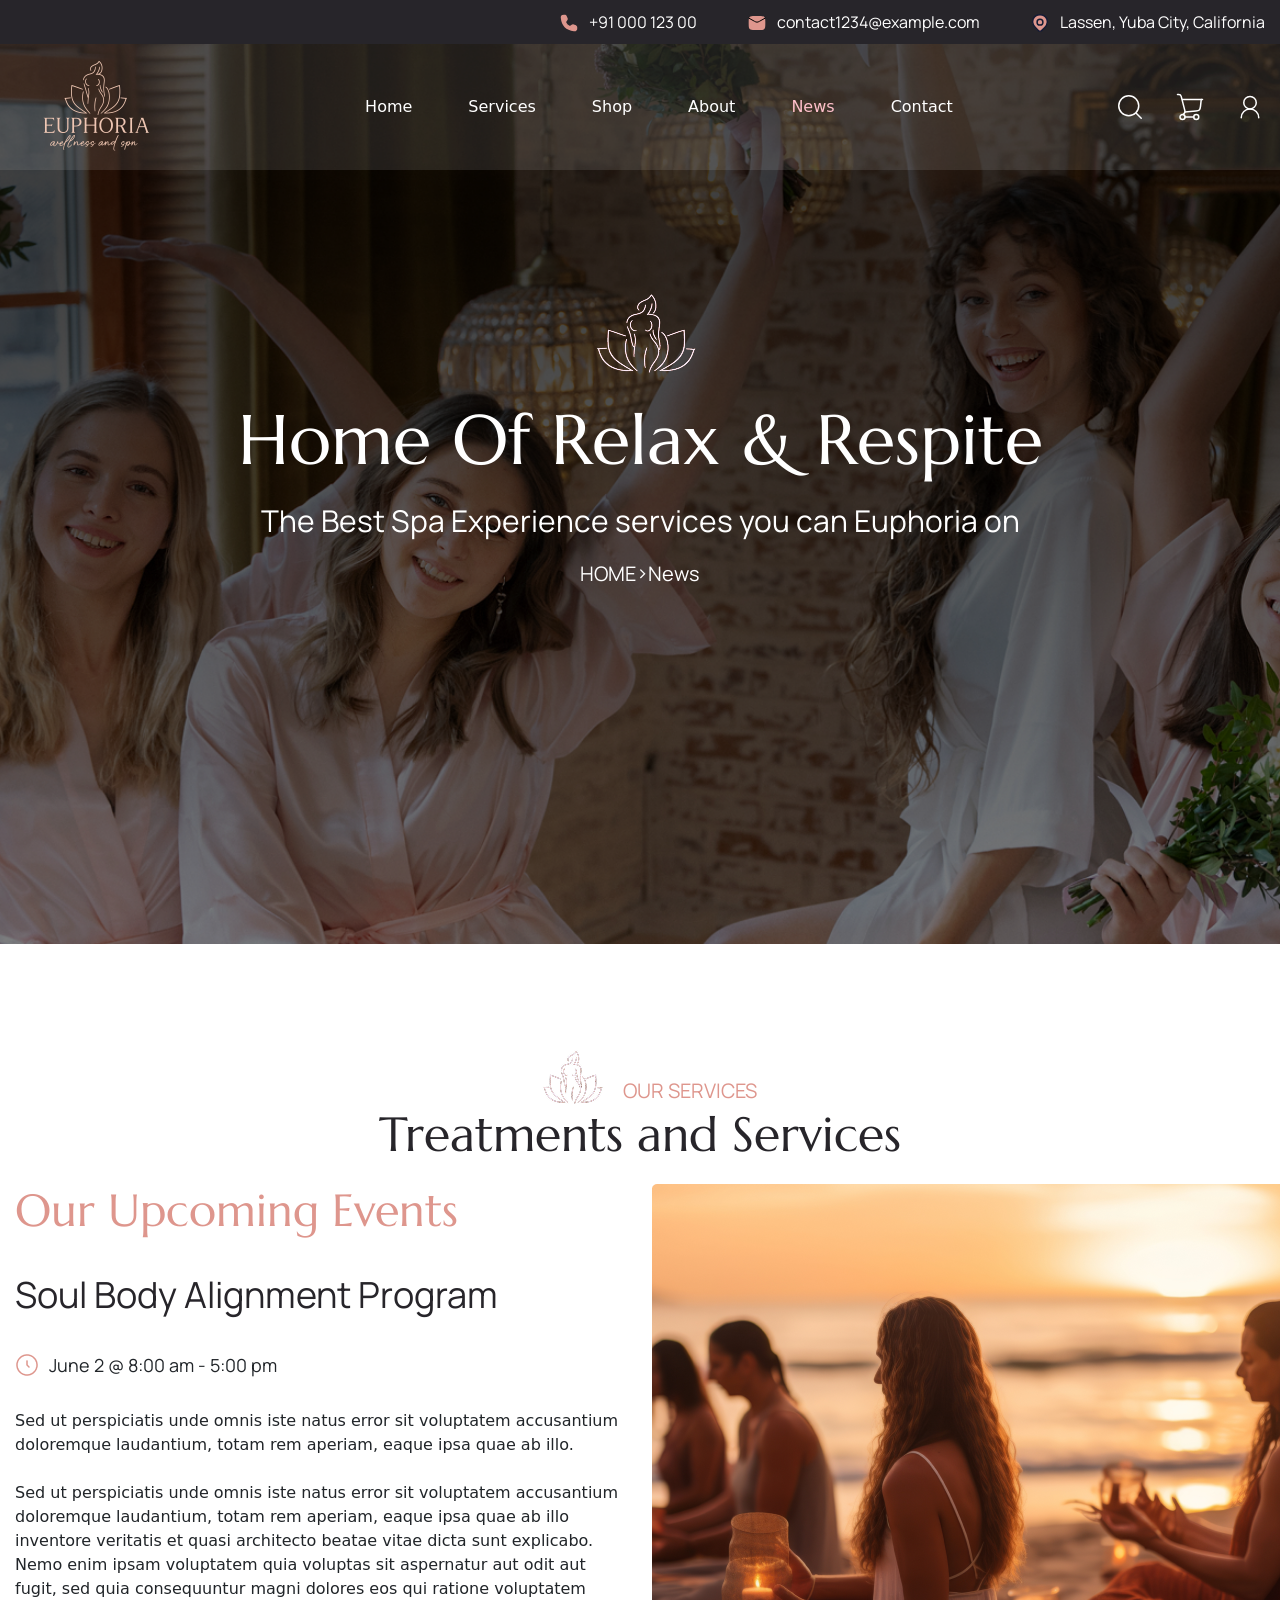
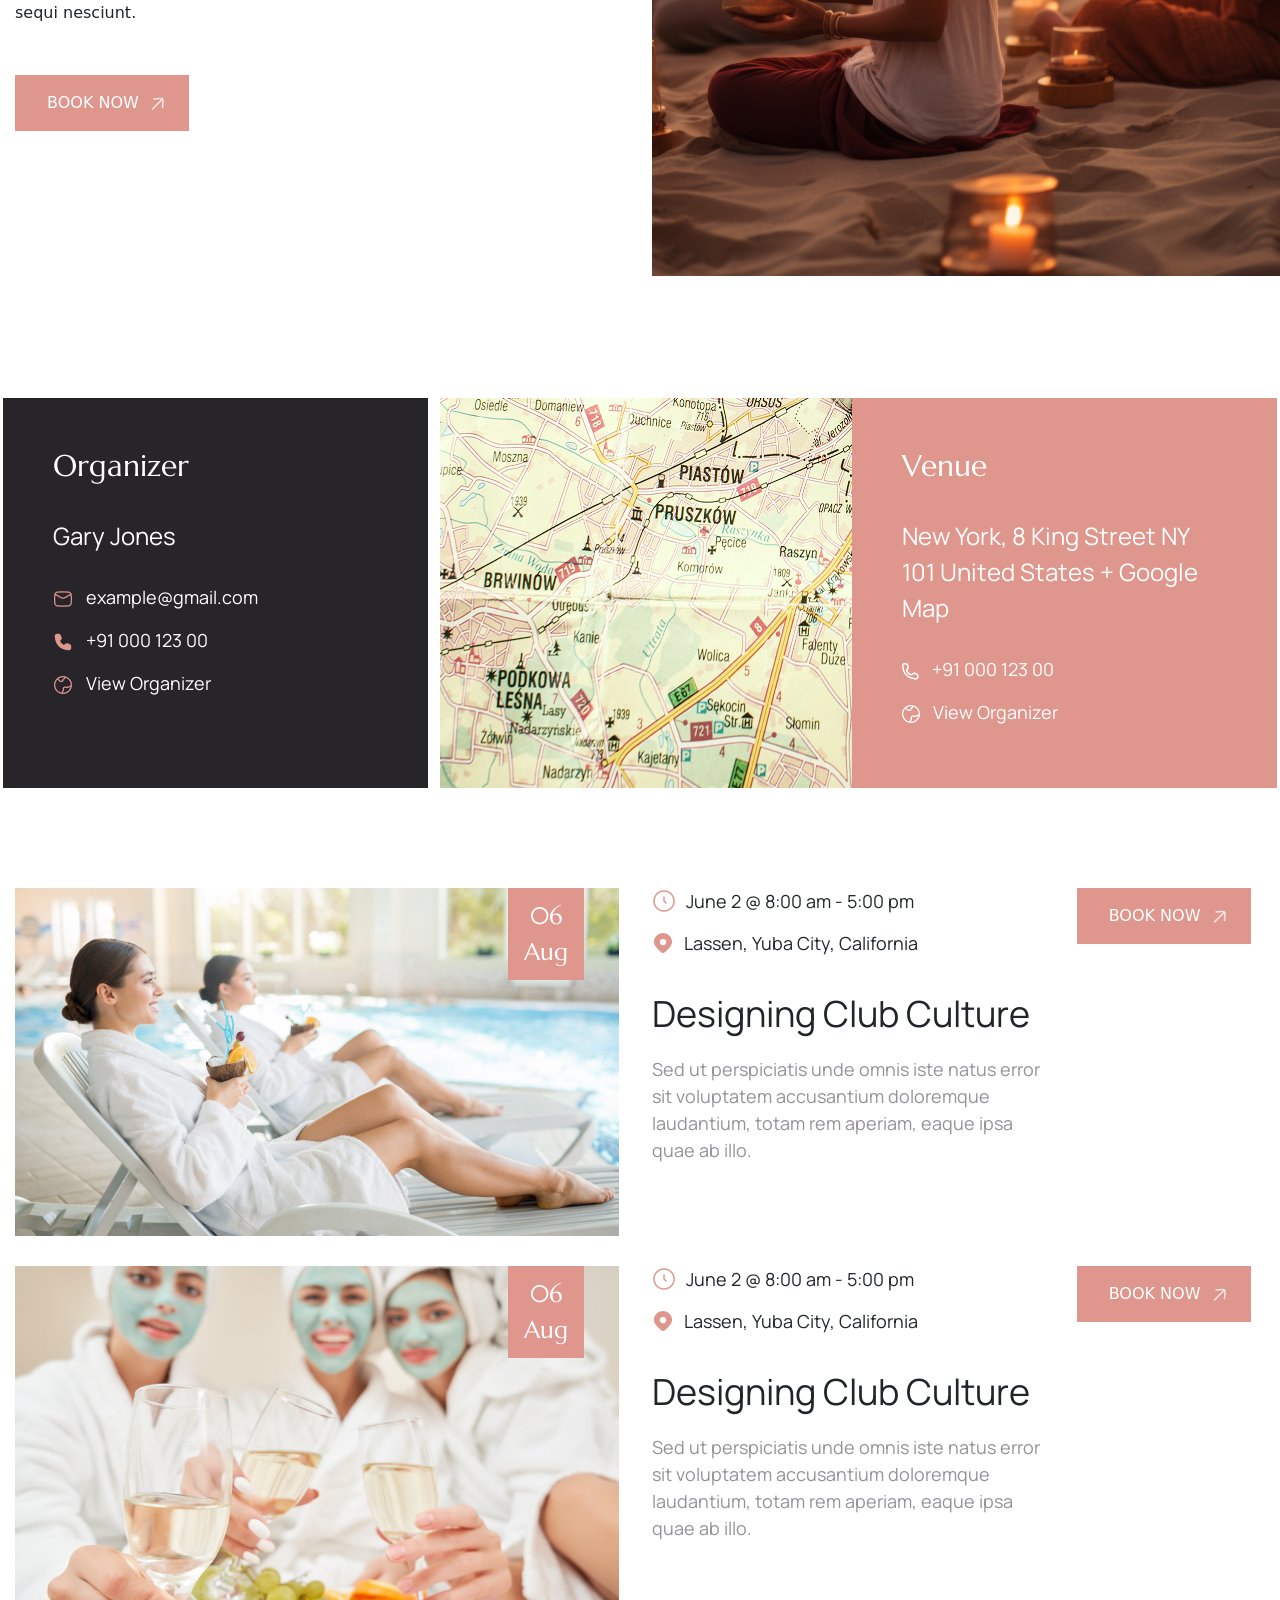
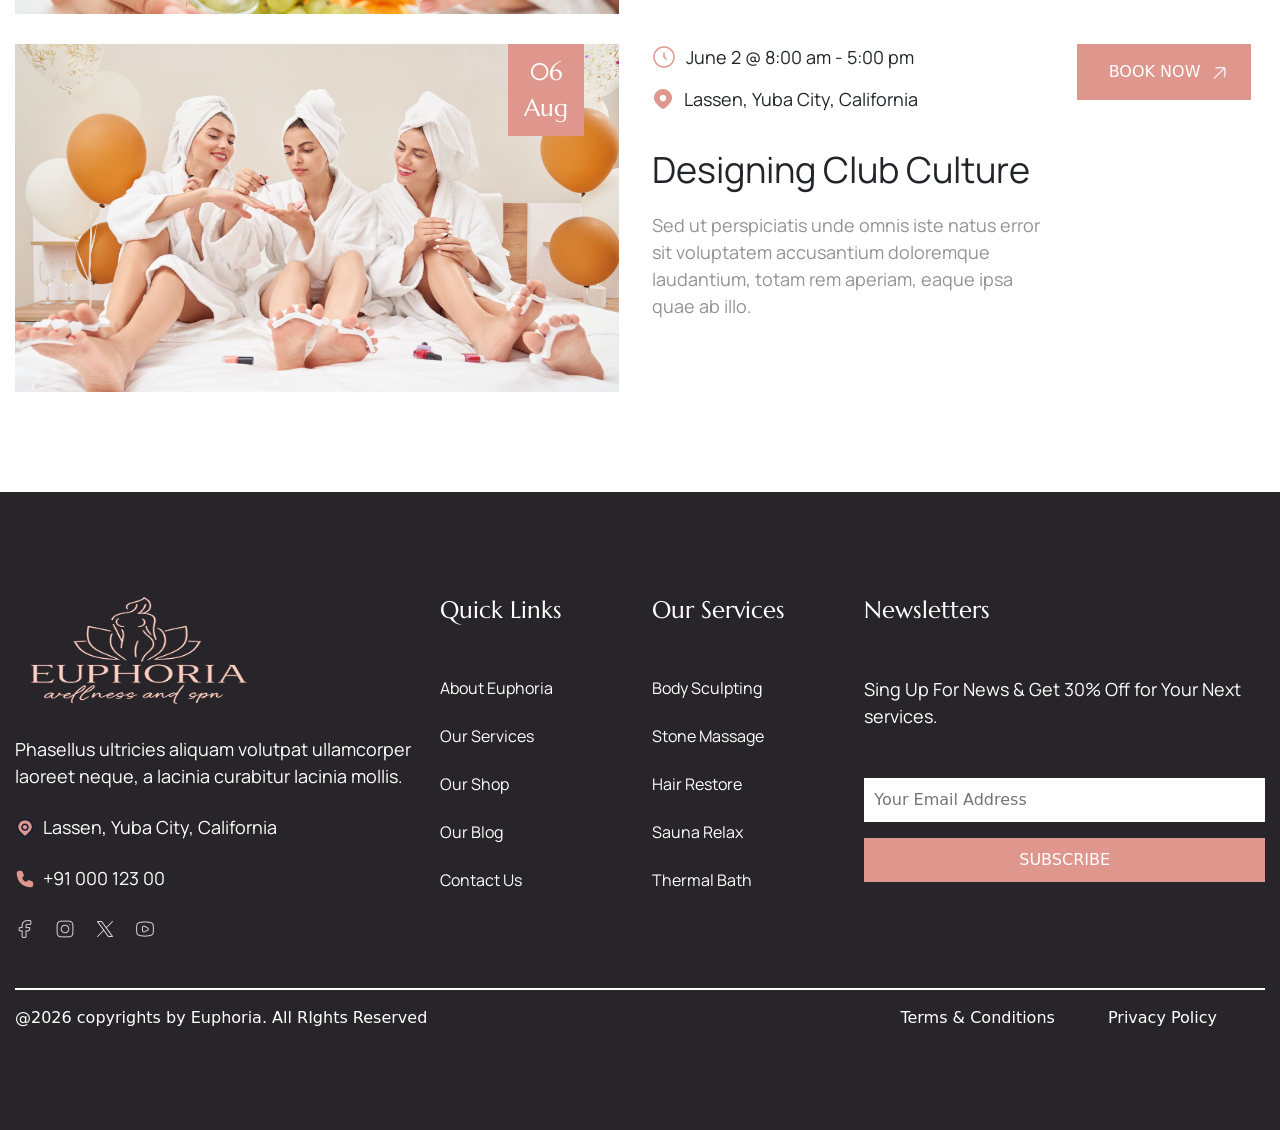
<file: news.html>
<!DOCTYPE html>
<html lang="en">

<head>
    <meta charset="UTF-8">
    <meta name="viewport" content="width=device-width, initial-scale=1.0">
    <title>Document</title>
    <!-- Bootstrap CSS -->
    <link href="https://cdn.jsdelivr.net/npm/bootstrap@5.3.8/dist/css/bootstrap.min.css" rel="stylesheet"
        integrity="sha384-sRIl4kxILFvY47J16cr9ZwB07vP4J8+LH7qKQnuqkuIAvNWLzeN8tE5YBujZqJLB" crossorigin="anonymous">

    <!-- Swiper CSS -->
    <link rel="stylesheet" href="https://cdn.jsdelivr.net/npm/swiper@11/swiper-bundle.min.css" />

    <!-- Custom CSS -->
    <link rel="stylesheet" href="./css/news.css">

</head>

<body>

    <!-- Header Starts -->

    <div class="top-navbar">
        <div class="navbar-container">
            <div class="top-bar-cnt d-flex">
                <div class="t-b-no">
                    <div>
                        <svg width="20" height="20" viewBox="0 0 20 20" fill="none" xmlns="http://www.w3.org/2000/svg">
                            <path
                                d="M7.63212 4.76019L7.29658 4.00521C7.07718 3.51157 6.96748 3.26473 6.80342 3.07584C6.59781 2.83912 6.3298 2.66495 6.02998 2.57321C5.79073 2.5 5.52063 2.5 4.98042 2.5C4.19017 2.5 3.79504 2.5 3.46335 2.65191C3.07263 2.83085 2.71978 3.2194 2.57918 3.6255C2.45983 3.97024 2.49403 4.32452 2.56239 5.03308C3.29017 12.5751 7.42509 16.7101 14.9671 17.4379C15.6757 17.5062 16.03 17.5404 16.3747 17.421C16.7809 17.2805 17.1694 16.9276 17.3484 16.5369C17.5002 16.2052 17.5002 15.8101 17.5002 15.0198C17.5002 14.4796 17.5002 14.2095 17.427 13.9703C17.3353 13.6705 17.1611 13.4025 16.9244 13.1968C16.7355 13.0328 16.4887 12.923 15.995 12.7036L15.24 12.3681C14.7055 12.1305 14.4381 12.0117 14.1665 11.9859C13.9065 11.9611 13.6445 11.9976 13.4011 12.0924C13.1469 12.1914 12.9222 12.3786 12.4727 12.7532C12.0254 13.126 11.8017 13.3124 11.5284 13.4122C11.286 13.5008 10.9657 13.5336 10.7105 13.496C10.4226 13.4536 10.2022 13.3357 9.76129 13.1001C8.38962 12.3671 7.63318 11.6106 6.90013 10.239C6.66453 9.79805 6.54673 9.57763 6.5043 9.28972C6.46669 9.03455 6.49948 8.71422 6.58799 8.47188C6.68784 8.19857 6.87425 7.97488 7.24707 7.5275C7.62159 7.07807 7.80886 6.85335 7.90787 6.59909C8.00262 6.35578 8.03909 6.09367 8.01437 5.83373C7.98853 5.5621 7.86972 5.2948 7.63212 4.76019Z"
                                fill="#DE968D" stroke="#DE968D" stroke-width="1.5" stroke-linecap="round" />
                        </svg>
                    </div>
                    <div class="no">+91 000 123 00</div>
                </div>
                <div class="t-b-email">
                    <div>
                        <svg width="20" height="20" viewBox="0 0 20 20" fill="none" xmlns="http://www.w3.org/2000/svg">
                            <path
                                d="M1.67989 11.2297C1.73436 13.7844 1.76161 15.0617 2.70421 16.0079C3.64681 16.9541 4.95869 16.987 7.58244 17.0529C9.1995 17.0936 10.8007 17.0936 12.4177 17.0529C15.0415 16.987 16.3533 16.9541 17.296 16.0079C18.2386 15.0617 18.2658 13.7844 18.3202 11.2297C18.3378 10.4083 18.3378 9.59183 18.3202 8.77042C18.2658 6.2158 18.2386 4.93849 17.296 3.9923C16.3533 3.04611 15.0415 3.01315 12.4177 2.94722C10.8007 2.90659 9.1995 2.90659 7.58243 2.94722C4.95869 3.01313 3.64681 3.04609 2.70421 3.99229C1.7616 4.93848 1.73436 6.21579 1.67988 8.77042C1.66236 9.59183 1.66237 10.4083 1.67989 11.2297Z"
                                fill="#DE968D" />
                            <path d="M1.66675 5L7.4276 8.26414C9.55141 9.4675 10.4487 9.4675 12.5726 8.26414L18.3334 5"
                                fill="#DE968D" />
                            <path d="M1.66675 5L7.4276 8.26414C9.55141 9.4675 10.4487 9.4675 12.5726 8.26414L18.3334 5"
                                stroke="black" stroke-linejoin="round" />
                        </svg>
                    </div>
                    <div class="email">contact1234@example.com</div>
                </div>
                <div class="t-b-address">
                    <div>
                        <svg width="20" height="20" viewBox="0 0 20 20" fill="none" xmlns="http://www.w3.org/2000/svg">
                            <path
                                d="M11.3481 17.8059C10.9867 18.1442 10.5037 18.3334 10.0009 18.3334C9.49817 18.3334 9.01517 18.1442 8.65375 17.8059C5.34418 14.6884 0.908967 11.2058 3.07189 6.1498C4.24136 3.41605 7.04862 1.66675 10.0009 1.66675C12.9532 1.66675 15.7605 3.41605 16.93 6.1498C19.0902 11.1995 14.6658 14.6992 11.3481 17.8059Z"
                                fill="#DE968D" stroke="#141B34" stroke-width="1.5" />
                            <path
                                d="M12.9167 9.16667C12.9167 10.7775 11.6109 12.0833 10 12.0833C8.38921 12.0833 7.08337 10.7775 7.08337 9.16667C7.08337 7.55583 8.38921 6.25 10 6.25C11.6109 6.25 12.9167 7.55583 12.9167 9.16667Z"
                                stroke="#141B34" stroke-width="1.5" />
                        </svg>
                    </div>
                    <div class="address">Lassen, Yuba City, California</div>
                </div>
            </div>
        </div>
    </div>
    <div class="bottom-navbar position-absolute start-0 end-0">
        <nav class="navbar navbar-expand-xl bg-transparent">
            <div class="navbar-container d-flex align-items-center">
                <div class="nav-logo">
                    <a class="navbar-brand" href="index.html">
                        <img src="./assets/logo.png" alt="">
                    </a>
                </div>
                <div class="menu">
                    <span></span>
                </div>
                <div class="navbar-collapse" id="navbarSupportedContent">
                    <ul class="navbar-nav mx-auto mb-2 mb-lg-0">
                        <li class="nav-item">
                            <a class="nav-link text-white" href="./index.html">Home</a>
                        </li>
                        <li class="nav-item">
                            <a class="nav-link text-white" href="./service.html">Services</a>
                        </li>
                        <li class="nav-item">
                            <a class="nav-link text-white" href="#">Shop</a>
                        </li>
                        <li class="nav-item">
                            <a class="nav-link text-white" href="./about.html">About</a>
                        </li>
                        <li class="nav-item">
                            <a class="nav-link active text-white aria-current=" page"" href="#">News</a>
                        </li>
                        <li class="nav-item">
                            <a class="nav-link text-white" href="./contact.html">Contact</a>
                        </li>
                    </ul>
                    <div class="icons d-flex align-items-center">
                        <div class="icons-svg">
                            <svg width="30" height="30" viewBox="0 0 30 30" fill="none"
                                xmlns="http://www.w3.org/2000/svg">
                                <path d="M21.25 21.25L26.25 26.25" stroke="white" stroke-width="1.5"
                                    stroke-linecap="round" stroke-linejoin="round" />
                                <path
                                    d="M23.75 13.75C23.75 8.22715 19.2729 3.75 13.75 3.75C8.22715 3.75 3.75 8.22715 3.75 13.75C3.75 19.2729 8.22715 23.75 13.75 23.75C19.2729 23.75 23.75 19.2729 23.75 13.75Z"
                                    stroke="white" stroke-width="1.5" stroke-linecap="round" stroke-linejoin="round" />
                            </svg>
                        </div>
                        <div class="icons-svg-1">
                            <svg width="30" height="30" viewBox="0 0 30 30" fill="none"
                                xmlns="http://www.w3.org/2000/svg">
                                <path
                                    d="M10 20L20.9001 19.0916C24.3108 18.8075 25.0764 18.0625 25.4544 14.6611L26.25 7.5"
                                    stroke="white" stroke-width="1.5" stroke-linecap="round" />
                                <path d="M7.5 7.5H27.5" stroke="white" stroke-width="1.5" stroke-linecap="round" />
                                <path
                                    d="M7.5 27.5C8.88071 27.5 10 26.3807 10 25C10 23.6193 8.88071 22.5 7.5 22.5C6.11929 22.5 5 23.6193 5 25C5 26.3807 6.11929 27.5 7.5 27.5Z"
                                    stroke="white" stroke-width="1.5" />
                                <path
                                    d="M21.25 27.5C22.6307 27.5 23.75 26.3807 23.75 25C23.75 23.6193 22.6307 22.5 21.25 22.5C19.8693 22.5 18.75 23.6193 18.75 25C18.75 26.3807 19.8693 27.5 21.25 27.5Z"
                                    stroke="white" stroke-width="1.5" />
                                <path d="M10 25H18.75" stroke="white" stroke-width="1.5" stroke-linecap="round" />
                                <path
                                    d="M2.5 2.5H3.7075C4.88835 2.5 5.91768 3.28074 6.20408 4.39366L9.92315 18.8456C10.1111 19.576 9.95025 20.3496 9.4853 20.952L8.29016 22.5"
                                    stroke="white" stroke-width="1.5" stroke-linecap="round" />
                            </svg>
                        </div>
                        <div class="icons-svg">
                            <svg width="30" height="30" viewBox="0 0 30 30" fill="none"
                                xmlns="http://www.w3.org/2000/svg">
                                <path
                                    d="M21.25 10.625C21.25 7.17322 18.4517 4.375 15 4.375C11.5482 4.375 8.75 7.17322 8.75 10.625C8.75 14.0767 11.5482 16.875 15 16.875C18.4517 16.875 21.25 14.0767 21.25 10.625Z"
                                    stroke="white" stroke-width="1.5" stroke-linecap="round" stroke-linejoin="round" />
                                <path
                                    d="M23.75 25.625C23.75 20.7925 19.8325 16.875 15 16.875C10.1675 16.875 6.25 20.7925 6.25 25.625"
                                    stroke="white" stroke-width="1.5" stroke-linecap="round" stroke-linejoin="round" />
                            </svg>
                        </div>
                    </div>
                </div>
            </div>
        </nav>
    </div>

    <!-- Header Ends -->

    <!-- Banner Starts -->

    <section class="banner-section">
        <div class="navbar-container">
            <div class="banner-content">
                <div class="banner-logo mb-4"><img src="./service-assets/banner-logo.png" alt=""></div>
                <h1 class="title1 mb-3">Home Of Relax & Respite</h1>
                <div class="sub-title mb-3">The Best Spa Experience services you can Euphoria on</div>
                <div class="bnr-navigation">HOME>News</div>
            </div>
        </div>
    </section>

    <!-- Banner Ends -->

    <!-- Blog Section Starts -->

    <section class="blog-section">
        <div class="navbar-container">
            <div class="service-hdr d-flex align-items-end justify-content-center">
                <div><img src="./assets/flower-icon.png" alt=""></div>
                <div class="sub-hdr mb-0">OUR SERVICES</div>
            </div>
            <h2 class="title2 text-center">Treatments and Services</h2>
            <div class="row">
                <div class="col-12 col-md-12 col-lg-6">
                    <h3 class="title3">Our Upcoming Events</h3>
                    <div class="sub-title3">Soul Body Alignment Program</div>
                    <div class="clock-sec d-flex align-items-center">
                        <img src="./news-assets/clock-01.png" alt="">
                        <span>June 2 @ 8:00 am - 5:00 pm</span>
                    </div>
                    <div class="blog-desc">
                        Sed ut perspiciatis unde omnis iste natus error sit voluptatem accusantium doloremque
                        laudantium, totam rem aperiam, eaque ipsa quae ab illo.
                        <br>
                        <br>
                        Sed ut perspiciatis unde omnis iste natus error sit voluptatem accusantium doloremque
                        laudantium, totam rem aperiam, eaque ipsa quae ab illo inventore veritatis et quasi architecto
                        beatae vitae dicta sunt explicabo. Nemo enim ipsam voluptatem quia voluptas sit aspernatur aut
                        odit aut fugit, sed quia consequuntur magni dolores eos qui ratione voluptatem sequi nesciunt.
                    </div>
                    <div class="blog-bottom">
                        <div class="blog-btn">
                            <a class="primary-btn" href="">BOOK NOW <img class="arrow" src="./assets/right-arrow.png"
                                    alt=""></a>
                        </div>
                    </div>
                </div>
                <div class="col-12 col-md-12 col-lg-6">
                    <div class="blog-big-pic">
                        <img src="./news-assets/blog-big-pic.png" alt="">
                    </div>
                </div>
            </div>
        </div>
    </section>

    <!-- Blog Section Ends -->

    <!-- Map Section Starts -->

    <section class="map-section">
        <div class="navbar-container">
            <div class="map-section-contents row">
                <div class="organizer-sec col-12 col-md-6 col-lg-4">
                    <div class="organizer">
                        Organizer
                    </div>
                    <div class="org-name">Gary Jones</div>
                    <div class="name-details">
                        <div class="name-email mb-3">
                            <img src="./news-assets/mail-01.png" alt="">
                            <span>example@gmail.com</span>
                        </div>
                        <div class="name-phone mb-3">
                            <img src="./news-assets/pink-phone.png" alt="">
                            <span>+91 000 123 00</span>
                        </div>
                        <div class="name-organizer">
                            <img src="./news-assets/pink-earth.png" alt="">
                            <span>View Organizer</span>
                        </div>
                    </div>
                </div>
                <div class="map-sec col-12 col-md-6 col-lg-4">
                    <img src="./news-assets/map.png" alt="">
                </div>
                <div class="venue-section col-12 col-md-6 col-lg-4">
                    <div class="venue">Venue</div>
                    <div class="venue-address">
                        New York, 8 King Street NY 101 United States + Google Map
                    </div>
                    <div class="venue-ph mb-3">
                        <img src="./news-assets/white-ph.png" alt="">
                        <span>+91 000 123 00</span>
                    </div>
                    <div class="venue-earth">
                        <img src="./news-assets/white-earth.png" alt="">
                        <span>View Organizer</span>
                    </div>
                </div>
            </div>
        </div>
    </section>

    <!-- Map Section Ends -->

    <!-- Event Starts -->

    <section class="event-section">
        <div class="navbar-container">
            <div class="row event-1">
                <div class="event-pic col-12 col-md-12 col-lg-6">
                    <img src="./news-assets/event-1.png" alt="">
                    <div class="event-date">
                        <div>06</div>
                        <div>Aug</div>
                    </div>
                </div>

                <div class="event-schedule col-12 col-md-12 col-lg-4">
                    <div class="event-time">
                        <img src="./news-assets/clock-01.png" alt="">
                        <span>June 2 @ 8:00 am - 5:00 pm</span>
                    </div>
                    <div class="event-location">
                        <img src="./news-assets/location-01.png" alt="">
                        <span>Lassen, Yuba City, California</span>
                    </div>
                    <div class="event-schd-hdr">
                        Designing Club Culture
                    </div>
                    <div class="event-schd-desc">
                        Sed ut perspiciatis unde omnis iste natus error sit voluptatem accusantium doloremque
                        laudantium, totam rem aperiam, eaque ipsa quae ab illo.
                    </div>
                </div>

                <div class="event-button col-12 col-md-12 col-lg-2">
                    <a class="primary-btn" href="">BOOK NOW <img class="arrow" src="./assets/right-arrow.png"
                            alt=""></a>
                </div>
            </div>

            <div class="row event-2">
                <div class="event-pic col-12 col-md-12 col-lg-6">
                    <img src="./news-assets/event-2.png" alt="">
                    <div class="event-date">
                        <div>06</div>
                        <div>Aug</div>
                    </div>
                </div>

                <div class="event-schedule col-12 col-md-12 col-lg-4">
                    <div class="event-time">
                        <img src="./news-assets/clock-01.png" alt="">
                        <span>June 2 @ 8:00 am - 5:00 pm</span>
                    </div>
                    <div class="event-location">
                        <img src="./news-assets/location-01.png" alt="">
                        <span>Lassen, Yuba City, California</span>
                    </div>
                    <div class="event-schd-hdr">
                        Designing Club Culture
                    </div>
                    <div class="event-schd-desc">
                        Sed ut perspiciatis unde omnis iste natus error sit voluptatem accusantium doloremque
                        laudantium, totam rem aperiam, eaque ipsa quae ab illo.
                    </div>
                </div>

                <div class="event-button col-12 col-md-12 col-lg-2">
                    <a class="primary-btn" href="">BOOK NOW <img class="arrow" src="./assets/right-arrow.png"
                            alt=""></a>
                </div>
            </div>

            <div class="row event-3">
                <div class="event-pic col-12 col-md-12 col-lg-6">
                    <img src="./news-assets/event-3.png" alt="">
                    <div class="event-date">
                        <div>06</div>
                        <div>Aug</div>
                    </div>
                </div>

                <div class="event-schedule col-12 col-md-12 col-lg-4">
                    <div class="event-time">
                        <img src="./news-assets/clock-01.png" alt="">
                        <span>June 2 @ 8:00 am - 5:00 pm</span>
                    </div>
                    <div class="event-location">
                        <img src="./news-assets/location-01.png" alt="">
                        <span>Lassen, Yuba City, California</span>
                    </div>
                    <div class="event-schd-hdr">
                        Designing Club Culture
                    </div>
                    <div class="event-schd-desc">
                        Sed ut perspiciatis unde omnis iste natus error sit voluptatem accusantium doloremque
                        laudantium, totam rem aperiam, eaque ipsa quae ab illo.
                    </div>
                </div>

                <div class="event-button col-12 col-md-12 col-lg-2">
                    <a class="primary-btn" href="">BOOK NOW <img class="arrow" src="./assets/right-arrow.png"
                            alt=""></a>
                </div>
            </div>
        </div>
    </section>

    <!-- Event Ends -->


    <!-- Footer Starts -->

    <footer>
        <div class="navbar-container">
            <div class="row">
                <div class="ft-logo-sec col-12 col-md-6 col-lg-4">
                    <a class="mb-4 ft-logo" href=""><img src="./assets/footer-logo.png" alt=""></a>
                    <div class="ft-para text-white mb-4">
                        Phasellus ultricies aliquam volutpat ullamcorper laoreet neque, a lacinia curabitur lacinia
                        mollis.
                    </div>
                    <div class="location d-flex align-items-center gap-2 mb-4">
                        <img src="./assets/footer-location.png" alt="">
                        <div class="text-white">Lassen, Yuba City, California</div>
                    </div>
                    <div class="phone d-flex align-items-center gap-2 mb-4">
                        <img src="./assets/footer-call.png" alt="">
                        <div class="text-white">+91 000 123 00</div>
                    </div>
                    <div class="ft-icons">
                        <a href=""><img src="./assets/facebook-02.png" alt=""></a>
                        <a href=""><img src="./assets/instagram.png" alt=""></a>
                        <a href=""><img src="./assets/new-twitter.png" alt=""></a>
                        <a href=""><img src="./assets/youtube.png" alt=""></a>
                    </div>
                </div>
                <div class="quick-links col-12 col-md-6 col-lg-2">
                    <div class="q-links text-white mb-5">Quick Links</div>
                    <ul>
                        <li><a class="ft-links text-white mb-4" href="">About Euphoria</a></li>
                        <li><a class="ft-links text-white mb-4" href="">Our Services</a></li>
                        <li><a class="ft-links text-white mb-4" href="">Our Shop</a></li>
                        <li><a class="ft-links text-white mb-4" href="">Our Blog</a></li>
                        <li><a class="ft-links text-white" href="">Contact Us</a></li>
                    </ul>
                </div>
                <div class="our-services col-12 col-md-6 col-lg-2">
                    <div class="o-services text-white mb-5">Our Services</div>
                    <ul>
                        <li><a class="ft-links text-white mb-4" href="">Body Sculpting</a></li>
                        <li><a class="ft-links text-white mb-4" href="">Stone Massage</a></li>
                        <li><a class="ft-links text-white mb-4" href="">Hair Restore</a></li>
                        <li><a class="ft-links text-white mb-4" href="">Sauna Relax</a></li>
                        <li><a class="ft-links text-white" href="">Thermal Bath</a></li>
                    </ul>
                </div>
                <div class="news-letters col-12 col-md-6 col-lg-4">
                    <div class="news-ltrs text-white mb-5">Newsletters</div>
                    <div class="news-ltrs-desc text-white mb-5">Sing Up For News & Get 30% Off for Your Next services.
                    </div>
                    <form class="newsletter-form gap-3">
                        <input type="email" name="email" id="email" placeholder="Your Email Address">
                        <input type="submit" value="SUBSCRIBE">
                    </form>
                </div>
            </div>
            <div class="ft-line mt-5 mb-3"></div>
            <div class="bottom-part-footer d-flex align-items-center justify-content-between">
                <div class="copy-part">
                    <span class="text-white">@2026 copyrights by <a class="text-white" href="">Euphoria.</a> All RIghts
                        Reserved</span>
                </div>
                <div class="bottom-part-footer-right">
                    <a class="terms text-white me-5">
                        Terms & Conditions
                    </a>
                    <a class="policy text-white me-5">
                        Privacy Policy
                    </a>
                </div>
            </div>
        </div>
    </footer>

    <!-- Footer Ends -->

    <!-- Swiper JS -->
    <script src="https://cdn.jsdelivr.net/npm/swiper@11/swiper-bundle.min.js"></script>

    <!-- Bootstrap JS -->
    <script src="https://cdn.jsdelivr.net/npm/bootstrap@5.3.8/dist/js/bootstrap.bundle.min.js"
        integrity="sha384-FKyoEForCGlyvwx9Hj09JcYn3nv7wiPVlz7YYwJrWVcXK/BmnVDxM+D2scQbITxI"
        crossorigin="anonymous"></script>

    <!-- Js Starts -->
    <script>

        // Header Section
        const menu = document.querySelector(".menu");
        const navbarCollapse = document.querySelector(".navbar-collapse");

        let collapse = true;

        menu.addEventListener("click", () => {
            if (collapse == true) {
                menu.classList.add("show");
                navbarCollapse.style.right = "0";
                document.body.classList.add("overflow-hidden");
                collapse = false;
            } else {
                menu.classList.remove("show");
                navbarCollapse.style.right = "-100%";
                document.body.classList.remove("overflow-hidden");
                collapse = true;
            }
        });
    </script>

</body>

</html>
</file>
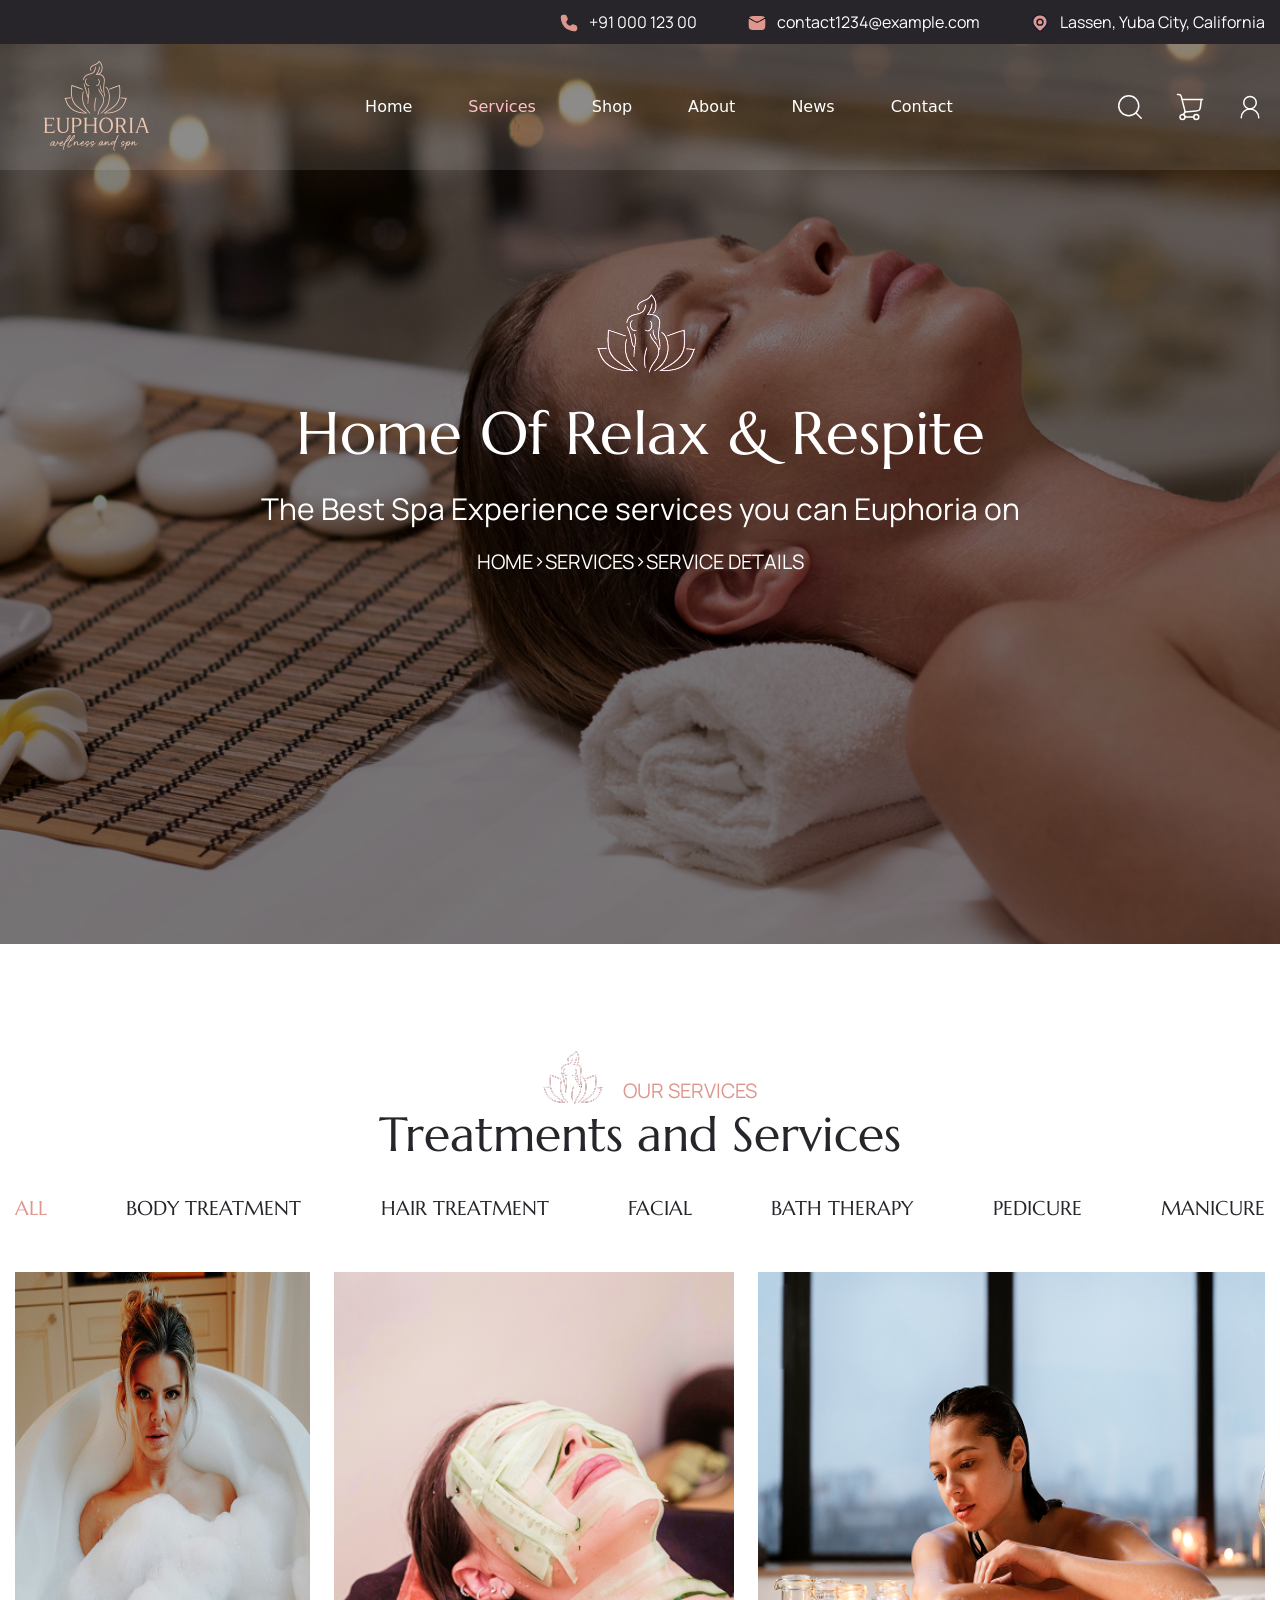
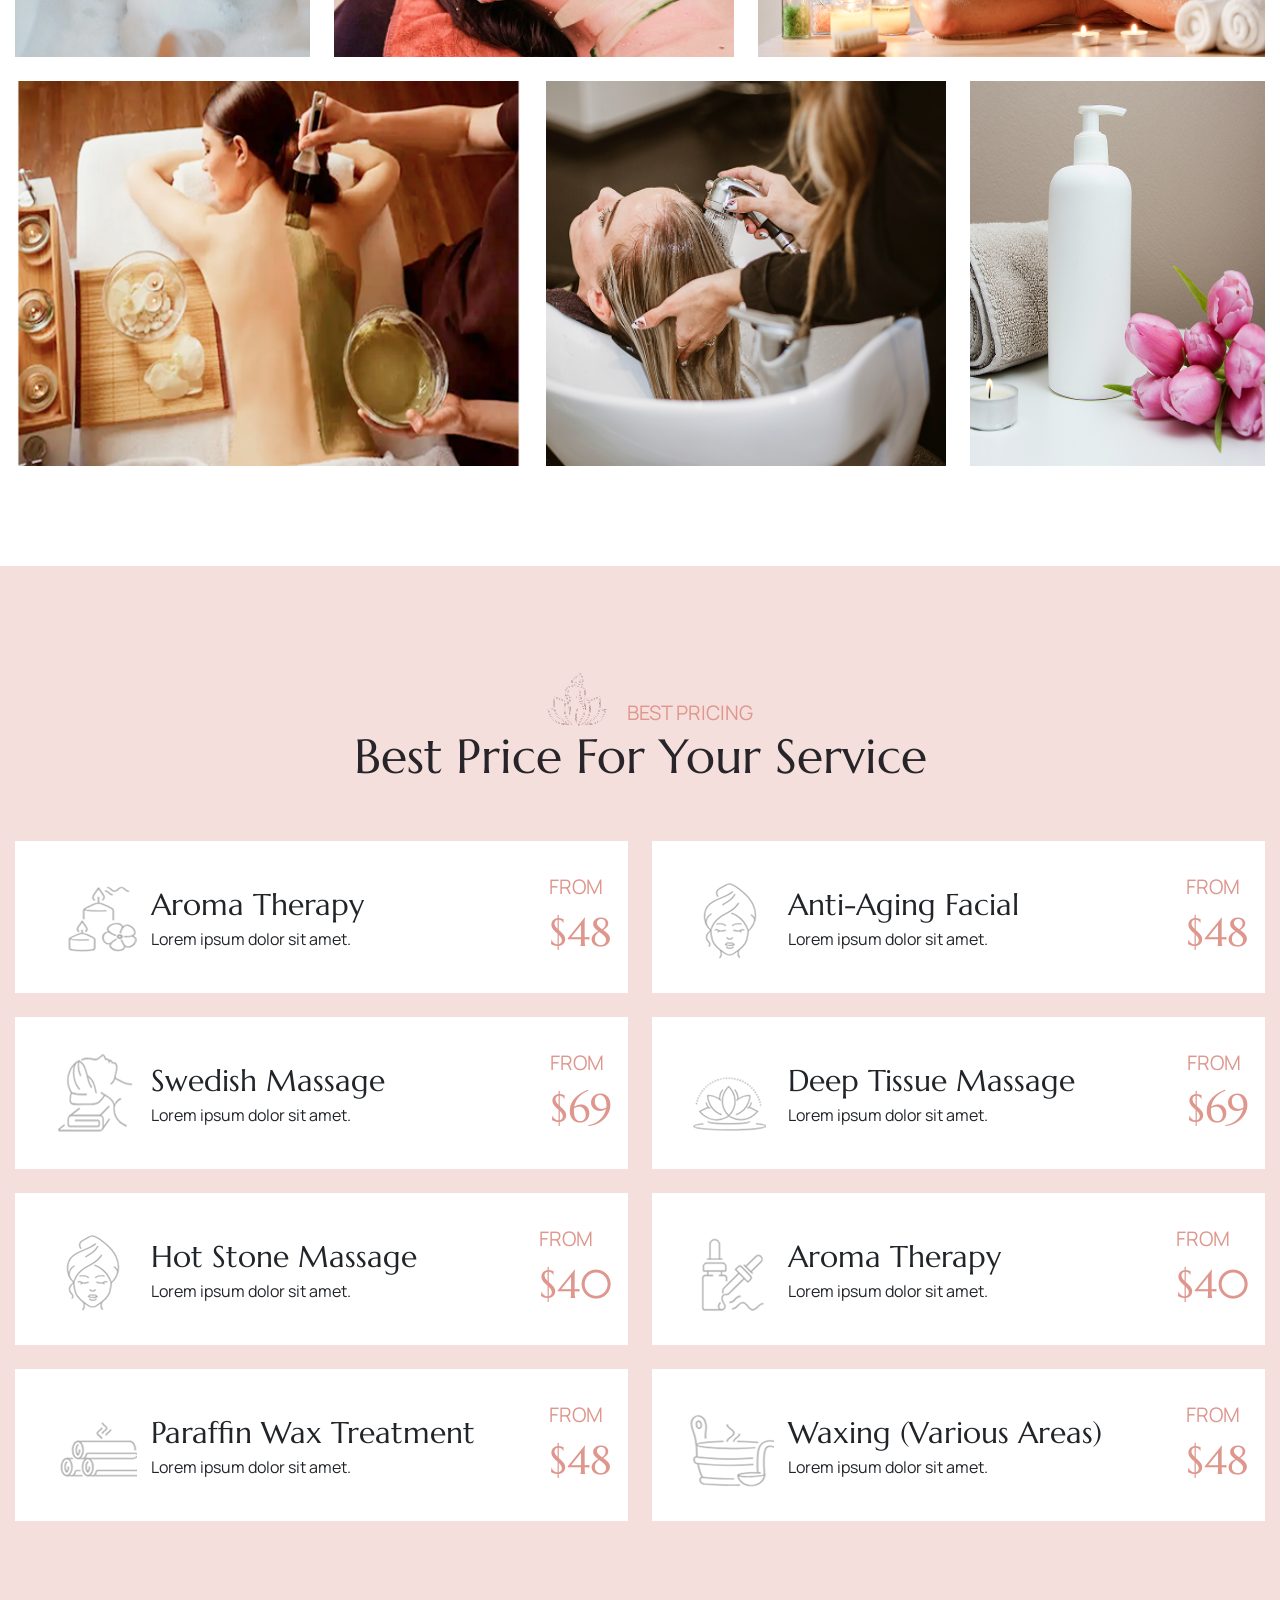
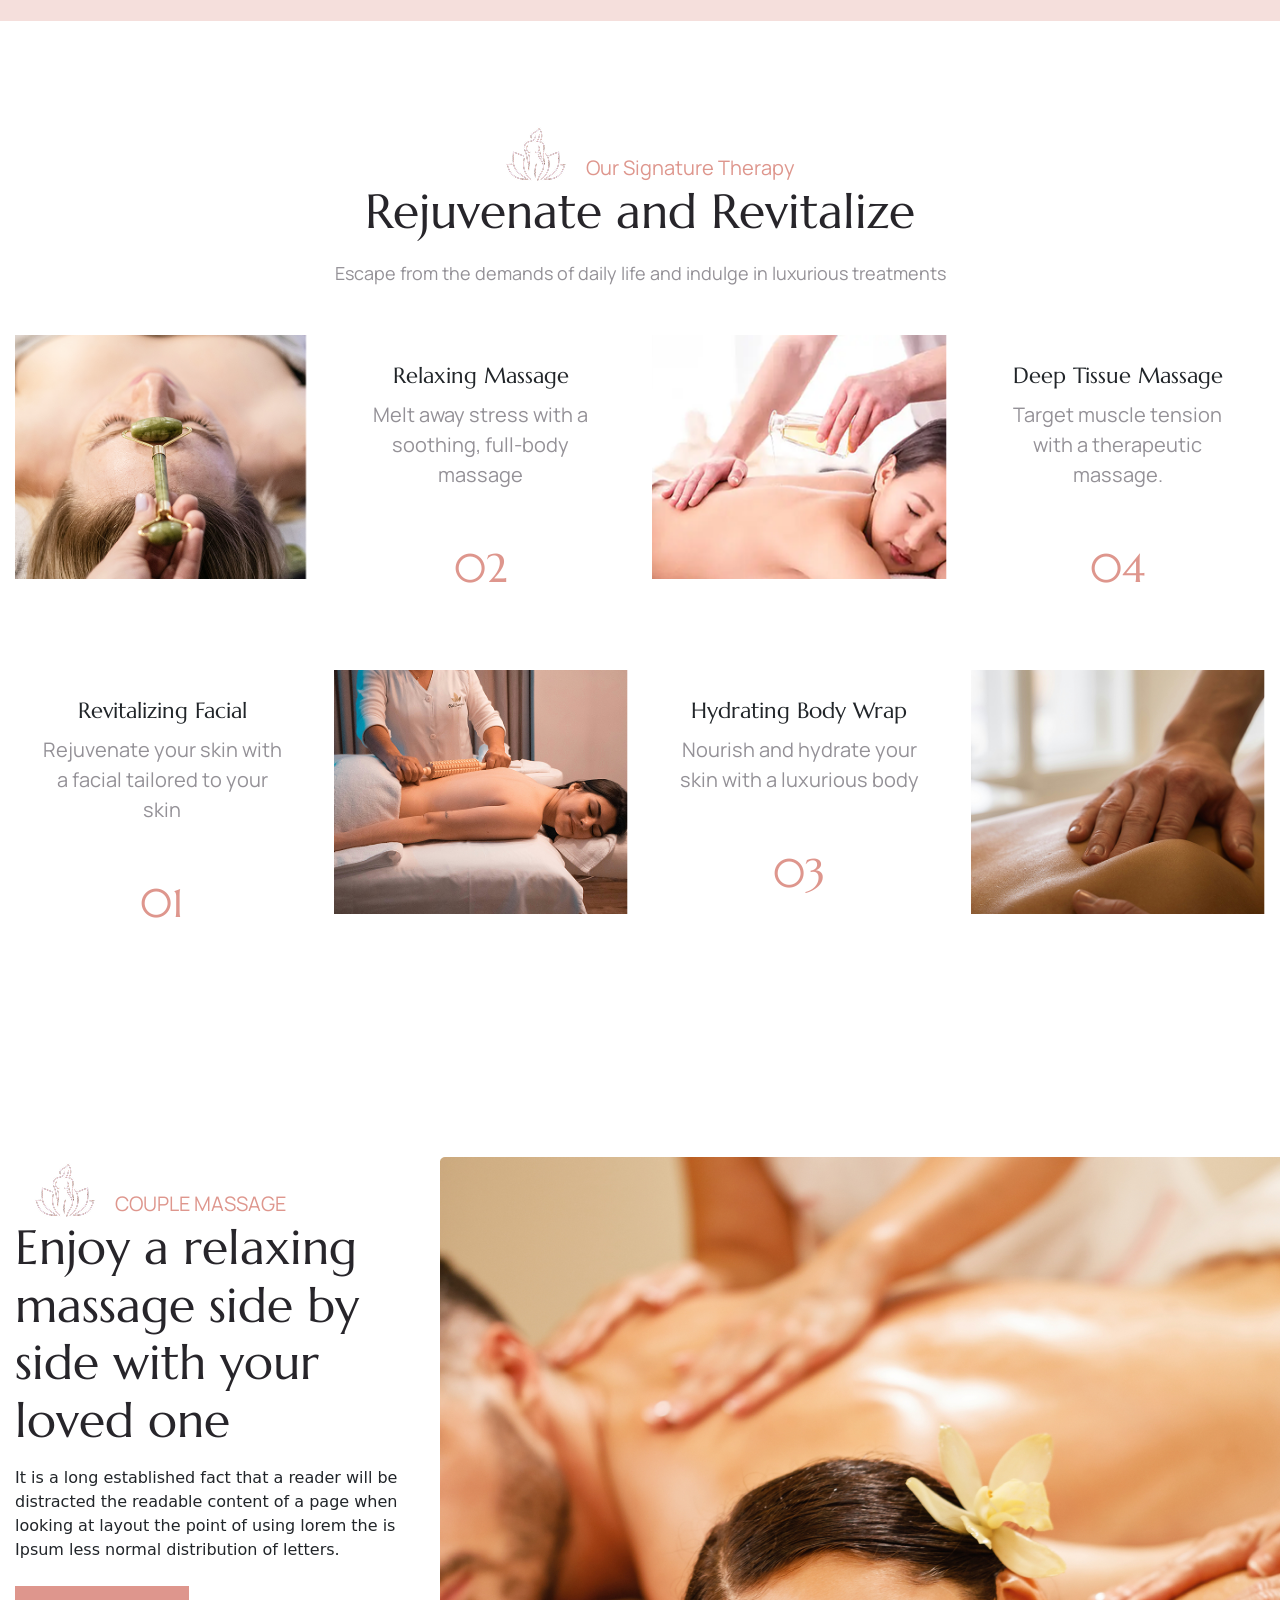
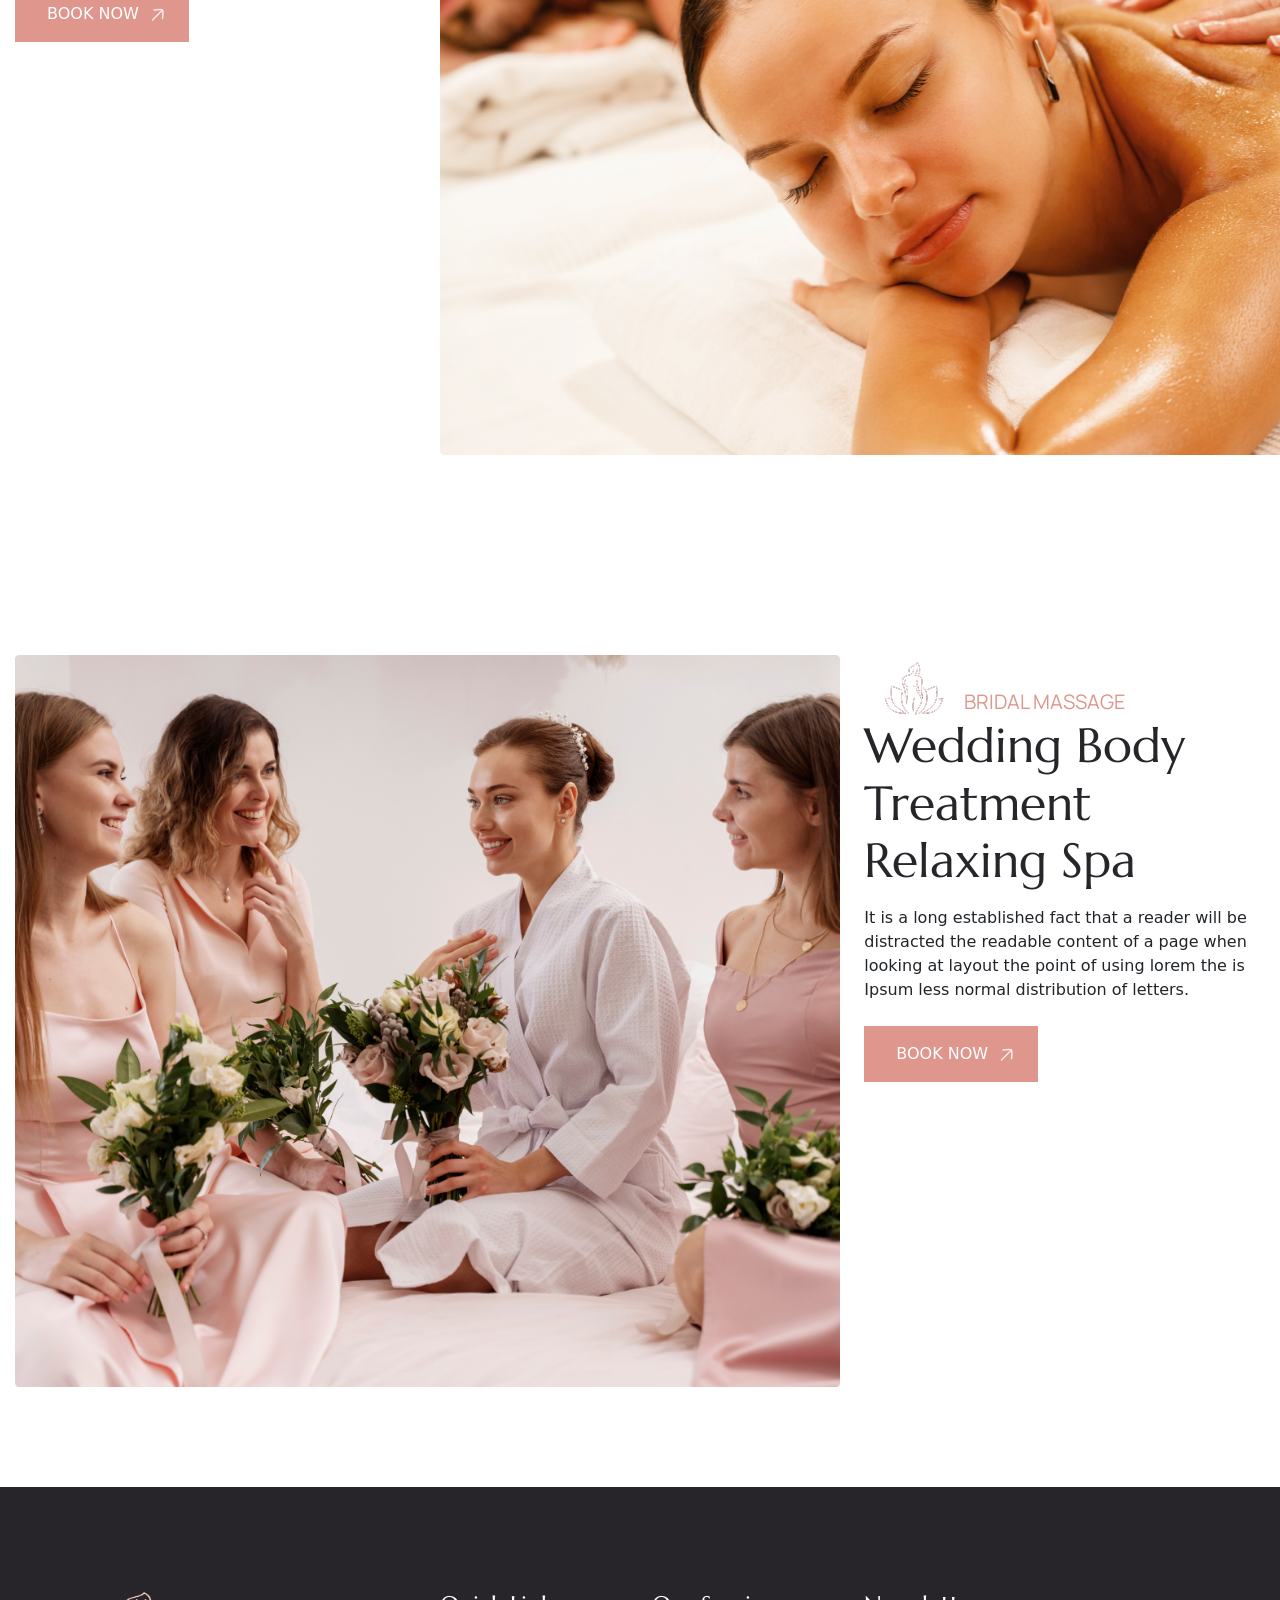
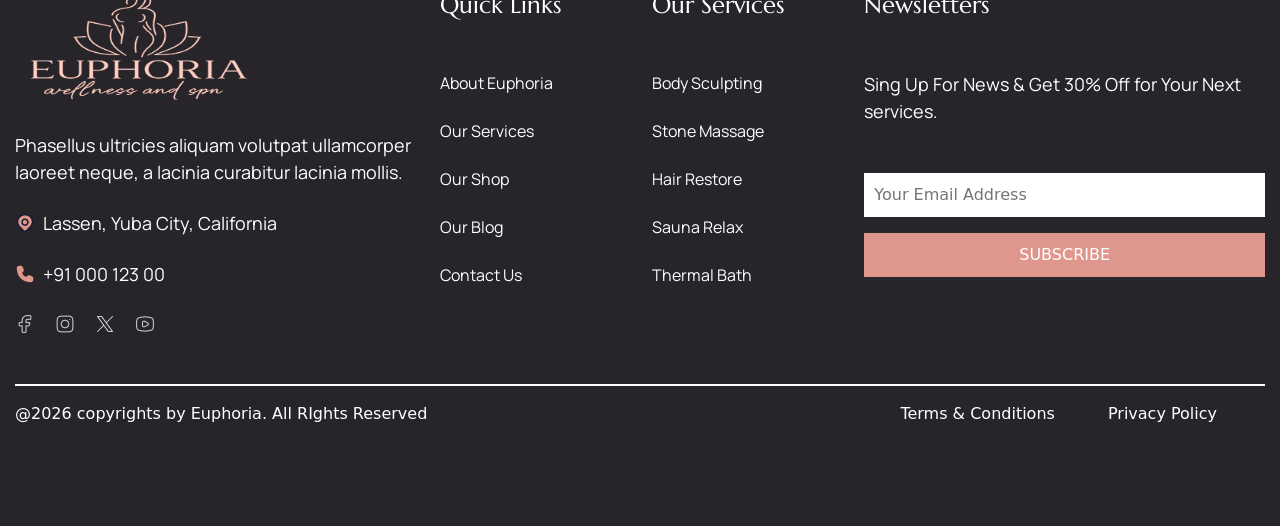
<file: service.html>
<!DOCTYPE html>
<html lang="en">

<head>
    <meta charset="UTF-8">
    <meta name="viewport" content="width=device-width, initial-scale=1.0">
    <title>Document</title>
    <!-- Bootstrap CSS -->
    <link href="https://cdn.jsdelivr.net/npm/bootstrap@5.3.8/dist/css/bootstrap.min.css" rel="stylesheet"
        integrity="sha384-sRIl4kxILFvY47J16cr9ZwB07vP4J8+LH7qKQnuqkuIAvNWLzeN8tE5YBujZqJLB" crossorigin="anonymous">

    <!-- Swiper CSS -->
    <link rel="stylesheet" href="https://cdn.jsdelivr.net/npm/swiper@11/swiper-bundle.min.css" />

    <!-- Custom CSS -->
    <link rel="stylesheet" href="./css/service.css">
</head>

<body>

    <!-- Header Starts -->

    <div class="top-navbar">
        <div class="navbar-container">
            <div class="top-bar-cnt d-flex">
                <div class="t-b-no">
                    <div>
                        <svg width="20" height="20" viewBox="0 0 20 20" fill="none" xmlns="http://www.w3.org/2000/svg">
                            <path
                                d="M7.63212 4.76019L7.29658 4.00521C7.07718 3.51157 6.96748 3.26473 6.80342 3.07584C6.59781 2.83912 6.3298 2.66495 6.02998 2.57321C5.79073 2.5 5.52063 2.5 4.98042 2.5C4.19017 2.5 3.79504 2.5 3.46335 2.65191C3.07263 2.83085 2.71978 3.2194 2.57918 3.6255C2.45983 3.97024 2.49403 4.32452 2.56239 5.03308C3.29017 12.5751 7.42509 16.7101 14.9671 17.4379C15.6757 17.5062 16.03 17.5404 16.3747 17.421C16.7809 17.2805 17.1694 16.9276 17.3484 16.5369C17.5002 16.2052 17.5002 15.8101 17.5002 15.0198C17.5002 14.4796 17.5002 14.2095 17.427 13.9703C17.3353 13.6705 17.1611 13.4025 16.9244 13.1968C16.7355 13.0328 16.4887 12.923 15.995 12.7036L15.24 12.3681C14.7055 12.1305 14.4381 12.0117 14.1665 11.9859C13.9065 11.9611 13.6445 11.9976 13.4011 12.0924C13.1469 12.1914 12.9222 12.3786 12.4727 12.7532C12.0254 13.126 11.8017 13.3124 11.5284 13.4122C11.286 13.5008 10.9657 13.5336 10.7105 13.496C10.4226 13.4536 10.2022 13.3357 9.76129 13.1001C8.38962 12.3671 7.63318 11.6106 6.90013 10.239C6.66453 9.79805 6.54673 9.57763 6.5043 9.28972C6.46669 9.03455 6.49948 8.71422 6.58799 8.47188C6.68784 8.19857 6.87425 7.97488 7.24707 7.5275C7.62159 7.07807 7.80886 6.85335 7.90787 6.59909C8.00262 6.35578 8.03909 6.09367 8.01437 5.83373C7.98853 5.5621 7.86972 5.2948 7.63212 4.76019Z"
                                fill="#DE968D" stroke="#DE968D" stroke-width="1.5" stroke-linecap="round" />
                        </svg>
                    </div>
                    <div class="no">+91 000 123 00</div>
                </div>
                <div class="t-b-email">
                    <div>
                        <svg width="20" height="20" viewBox="0 0 20 20" fill="none" xmlns="http://www.w3.org/2000/svg">
                            <path
                                d="M1.67989 11.2297C1.73436 13.7844 1.76161 15.0617 2.70421 16.0079C3.64681 16.9541 4.95869 16.987 7.58244 17.0529C9.1995 17.0936 10.8007 17.0936 12.4177 17.0529C15.0415 16.987 16.3533 16.9541 17.296 16.0079C18.2386 15.0617 18.2658 13.7844 18.3202 11.2297C18.3378 10.4083 18.3378 9.59183 18.3202 8.77042C18.2658 6.2158 18.2386 4.93849 17.296 3.9923C16.3533 3.04611 15.0415 3.01315 12.4177 2.94722C10.8007 2.90659 9.1995 2.90659 7.58243 2.94722C4.95869 3.01313 3.64681 3.04609 2.70421 3.99229C1.7616 4.93848 1.73436 6.21579 1.67988 8.77042C1.66236 9.59183 1.66237 10.4083 1.67989 11.2297Z"
                                fill="#DE968D" />
                            <path d="M1.66675 5L7.4276 8.26414C9.55141 9.4675 10.4487 9.4675 12.5726 8.26414L18.3334 5"
                                fill="#DE968D" />
                            <path d="M1.66675 5L7.4276 8.26414C9.55141 9.4675 10.4487 9.4675 12.5726 8.26414L18.3334 5"
                                stroke="black" stroke-linejoin="round" />
                        </svg>
                    </div>
                    <div class="email">contact1234@example.com</div>
                </div>
                <div class="t-b-address">
                    <div>
                        <svg width="20" height="20" viewBox="0 0 20 20" fill="none" xmlns="http://www.w3.org/2000/svg">
                            <path
                                d="M11.3481 17.8059C10.9867 18.1442 10.5037 18.3334 10.0009 18.3334C9.49817 18.3334 9.01517 18.1442 8.65375 17.8059C5.34418 14.6884 0.908967 11.2058 3.07189 6.1498C4.24136 3.41605 7.04862 1.66675 10.0009 1.66675C12.9532 1.66675 15.7605 3.41605 16.93 6.1498C19.0902 11.1995 14.6658 14.6992 11.3481 17.8059Z"
                                fill="#DE968D" stroke="#141B34" stroke-width="1.5" />
                            <path
                                d="M12.9167 9.16667C12.9167 10.7775 11.6109 12.0833 10 12.0833C8.38921 12.0833 7.08337 10.7775 7.08337 9.16667C7.08337 7.55583 8.38921 6.25 10 6.25C11.6109 6.25 12.9167 7.55583 12.9167 9.16667Z"
                                stroke="#141B34" stroke-width="1.5" />
                        </svg>
                    </div>
                    <div class="address">Lassen, Yuba City, California</div>
                </div>
            </div>
        </div>
    </div>
    <div class="bottom-navbar position-absolute start-0 end-0">
        <nav class="navbar navbar-expand-xl bg-transparent">
            <div class="navbar-container d-flex align-items-center">
                <div class="nav-logo">
                    <a class="navbar-brand" href="index.html">
                        <img src="./assets/logo.png" alt="">
                    </a>
                </div>
                <div class="menu">
                    <span></span>
                </div>
                <div class="navbar-collapse" id="navbarSupportedContent">
                    <ul class="navbar-nav mx-auto mb-2 mb-lg-0">
                        <li class="nav-item">
                            <a class="nav-link text-white" href="./index.html">Home</a>
                        </li>
                        <li class="nav-item">
                            <a class="nav-link active text-white" aria-current="page" href="#">Services</a>
                        </li>
                        <li class="nav-item">
                            <a class="nav-link text-white" href="#">Shop</a>
                        </li>
                        <li class="nav-item">
                            <a class="nav-link text-white" href="./about.html">About</a>
                        </li>
                        <li class="nav-item">
                            <a class="nav-link text-white" href="./news.html">News</a>
                        </li>
                        <li class="nav-item">
                            <a class="nav-link text-white" href="./contact.html">Contact</a>
                        </li>
                    </ul>
                    <div class="icons d-flex align-items-center">
                        <div class="icons-svg">
                            <svg width="30" height="30" viewBox="0 0 30 30" fill="none"
                                xmlns="http://www.w3.org/2000/svg">
                                <path d="M21.25 21.25L26.25 26.25" stroke="white" stroke-width="1.5"
                                    stroke-linecap="round" stroke-linejoin="round" />
                                <path
                                    d="M23.75 13.75C23.75 8.22715 19.2729 3.75 13.75 3.75C8.22715 3.75 3.75 8.22715 3.75 13.75C3.75 19.2729 8.22715 23.75 13.75 23.75C19.2729 23.75 23.75 19.2729 23.75 13.75Z"
                                    stroke="white" stroke-width="1.5" stroke-linecap="round" stroke-linejoin="round" />
                            </svg>
                        </div>
                        <div class="icons-svg-1">
                            <svg width="30" height="30" viewBox="0 0 30 30" fill="none"
                                xmlns="http://www.w3.org/2000/svg">
                                <path
                                    d="M10 20L20.9001 19.0916C24.3108 18.8075 25.0764 18.0625 25.4544 14.6611L26.25 7.5"
                                    stroke="white" stroke-width="1.5" stroke-linecap="round" />
                                <path d="M7.5 7.5H27.5" stroke="white" stroke-width="1.5" stroke-linecap="round" />
                                <path
                                    d="M7.5 27.5C8.88071 27.5 10 26.3807 10 25C10 23.6193 8.88071 22.5 7.5 22.5C6.11929 22.5 5 23.6193 5 25C5 26.3807 6.11929 27.5 7.5 27.5Z"
                                    stroke="white" stroke-width="1.5" />
                                <path
                                    d="M21.25 27.5C22.6307 27.5 23.75 26.3807 23.75 25C23.75 23.6193 22.6307 22.5 21.25 22.5C19.8693 22.5 18.75 23.6193 18.75 25C18.75 26.3807 19.8693 27.5 21.25 27.5Z"
                                    stroke="white" stroke-width="1.5" />
                                <path d="M10 25H18.75" stroke="white" stroke-width="1.5" stroke-linecap="round" />
                                <path
                                    d="M2.5 2.5H3.7075C4.88835 2.5 5.91768 3.28074 6.20408 4.39366L9.92315 18.8456C10.1111 19.576 9.95025 20.3496 9.4853 20.952L8.29016 22.5"
                                    stroke="white" stroke-width="1.5" stroke-linecap="round" />
                            </svg>
                        </div>
                        <div class="icons-svg">
                            <svg width="30" height="30" viewBox="0 0 30 30" fill="none"
                                xmlns="http://www.w3.org/2000/svg">
                                <path
                                    d="M21.25 10.625C21.25 7.17322 18.4517 4.375 15 4.375C11.5482 4.375 8.75 7.17322 8.75 10.625C8.75 14.0767 11.5482 16.875 15 16.875C18.4517 16.875 21.25 14.0767 21.25 10.625Z"
                                    stroke="white" stroke-width="1.5" stroke-linecap="round" stroke-linejoin="round" />
                                <path
                                    d="M23.75 25.625C23.75 20.7925 19.8325 16.875 15 16.875C10.1675 16.875 6.25 20.7925 6.25 25.625"
                                    stroke="white" stroke-width="1.5" stroke-linecap="round" stroke-linejoin="round" />
                            </svg>
                        </div>
                    </div>
                </div>
            </div>
        </nav>
    </div>

    <!-- Header Ends -->

    <!-- Banner Starts -->

    <section class="banner-section">
        <div class="navbar-container">
            <div class="banner-content">
                <div class="banner-logo mb-4"><img src="./service-assets/banner-logo.png" alt=""></div>
                <h1 class="title1 mb-3">Home Of Relax & Respite</h1>
                <div class="sub-title mb-3">The Best Spa Experience services you can Euphoria on</div>
                <div class="bnr-navigation">HOME>SERVICES>SERVICE DETAILS</div>
            </div>
        </div>
    </section>

    <!-- Banner Ends -->

    <!-- Service Starts -->

    <section class="service-section">
        <div class="navbar-container">
            <div class="service-hdr d-flex align-items-end justify-content-center">
                <div><img src="./assets/flower-icon.png" alt=""></div>
                <div class="sub-hdr mb-0">OUR SERVICES</div>
            </div>
            <h2 class="title2 text-center">Treatments and Services</h2>
            <div class="service-lists d-flex align-items-center justify-content-between mb-5">
                <a class="active" href="">ALL</a>
                <a href="">BODY TREATMENT</a>
                <a href="">HAIR TREATMENT</a>
                <a href="">FACIAL</a>
                <a href="">BATH THERAPY</a>
                <a href="">PEDICURE</a>
                <a href="">MANICURE</a>
            </div>
            <div class="service-bento-grids">
                <div class="row mb-4">
                    <div class="bento-grid-img col-12 col-md-6 col-lg-3"><img src="./service-assets/bento-pic-1.png"
                            alt="">
                        <div class="spe-social">
                            <a href="#"><img src="./assets/facebook-02.png" alt=""></a>
                            <a href="#"><img src="./assets/new-twitter.png" alt=""></a>
                            <a href="#"><img src="./assets/youtube.png" alt=""></a>
                        </div>
                    </div>
                    <div class="bento-grid-img col-12 col-md-6 col-lg-4"><img src="./service-assets/bento-pic-2.png"
                            alt="">
                        <div class="spe-social">
                            <a href="#"><img src="./assets/facebook-02.png" alt=""></a>
                            <a href="#"><img src="./assets/new-twitter.png" alt=""></a>
                            <a href="#"><img src="./assets/youtube.png" alt=""></a>
                        </div>
                    </div>
                    <div class="bento-grid-img col-12 col-lg-5"><img src="./service-assets/bento-pic-3.png" alt="">
                        <div class="spe-social">
                            <a href="#"><img src="./assets/facebook-02.png" alt=""></a>
                            <a href="#"><img src="./assets/new-twitter.png" alt=""></a>
                            <a href="#"><img src="./assets/youtube.png" alt=""></a>
                        </div>
                    </div>
                </div>
                <div class="row">
                    <div class="bento-grid-img col-12 col-lg-5"><img src="./service-assets/bento-pic-4.png" alt="">
                        <div class="spe-social">
                            <a href="#"><img src="./assets/facebook-02.png" alt=""></a>
                            <a href="#"><img src="./assets/new-twitter.png" alt=""></a>
                            <a href="#"><img src="./assets/youtube.png" alt=""></a>
                        </div>
                    </div>
                    <div class="bento-grid-img col-12 col-md-6 col-lg-4"><img src="./service-assets/bento-pic-5.png"
                            alt="">
                        <div class="spe-social">
                            <a href="#"><img src="./assets/facebook-02.png" alt=""></a>
                            <a href="#"><img src="./assets/new-twitter.png" alt=""></a>
                            <a href="#"><img src="./assets/youtube.png" alt=""></a>
                        </div>
                    </div>
                    <div class="bento-grid-img col-12 col-md-6 col-lg-3"><img src="./service-assets/bento-pic-6.png"
                            alt="">
                        <div class="spe-social">
                            <a href="#"><img src="./assets/facebook-02.png" alt=""></a>
                            <a href="#"><img src="./assets/new-twitter.png" alt=""></a>
                            <a href="#"><img src="./assets/youtube.png" alt=""></a>
                        </div>
                    </div>
                </div>
            </div>
        </div>
    </section>

    <!-- Service Ends -->

    <!-- Pricing Starts -->

    <section class="pricing-section">
        <div class="navbar-container">
            <div class="pricing-hdr d-flex align-items-end justify-content-center">
                <div><img src="./assets/flower-icon.png" alt=""></div>
                <div class="sub-hdr mb-0">BEST PRICING</div>
            </div>
            <h2 class="title2 text-center">Best Price For Your Service</h2>
            <div class="pricing-cards">
                <div class="row">
                    <div class="col-12 col-lg-6">
                        <div class="pricing-card d-flex align-items-center p-3 mb-4">
                            <div><img src="./service-assets/p-1.png" alt=""></div>
                            <div class="card-cnt">
                                <div class="cnt-hdr">Aroma Therapy</div>
                                <div class="cnt-desc">Lorem ipsum dolor sit amet.</div>
                            </div>
                            <div class="ms-auto pricing">
                                <div class="from">FROM</div>
                                <div class="price">$48</div>
                            </div>
                        </div>
                    </div>
                    <div class="col-12 col-lg-6">
                        <div class="pricing-card d-flex align-items-center p-3 mb-4">
                            <div><img src="./service-assets/p-2.png" alt=""></div>
                            <div class="card-cnt">
                                <div class="cnt-hdr">Anti-Aging Facial</div>
                                <div class="cnt-desc">Lorem ipsum dolor sit amet.</div>
                            </div>
                            <div class="ms-auto pricing">
                                <div class="from">FROM</div>
                                <div class="price">$48</div>
                            </div>
                        </div>
                    </div>
                </div>
                <div class="row">
                    <div class="col-12 col-lg-6">
                        <div class="pricing-card d-flex align-items-center p-3 mb-4">
                            <div><img src="./service-assets/p-3.png" alt=""></div>
                            <div class="card-cnt">
                                <div class="cnt-hdr">Swedish Massage</div>
                                <div class="cnt-desc">Lorem ipsum dolor sit amet.</div>
                            </div>
                            <div class="ms-auto pricing">
                                <div class="from">FROM</div>
                                <div class="price">$69</div>
                            </div>
                        </div>
                    </div>
                    <div class="col-12 col-lg-6">
                        <div class="pricing-card d-flex align-items-center p-3 mb-4">
                            <div><img src="./service-assets/p-4.png" alt=""></div>
                            <div class="card-cnt">
                                <div class="cnt-hdr">Deep Tissue Massage</div>
                                <div class="cnt-desc">Lorem ipsum dolor sit amet.</div>
                            </div>
                            <div class="ms-auto pricing">
                                <div class="from">FROM</div>
                                <div class="price">$69</div>
                            </div>
                        </div>
                    </div>
                </div>
                <div class="row">
                    <div class="col-12 col-lg-6">
                        <div class="pricing-card d-flex align-items-center p-3 mb-4">
                            <div><img src="./service-assets/p-2.png" alt=""></div>
                            <div class="card-cnt">
                                <div class="cnt-hdr">Hot Stone Massage</div>
                                <div class="cnt-desc">Lorem ipsum dolor sit amet.</div>
                            </div>
                            <div class="ms-auto pricing">
                                <div class="from">FROM</div>
                                <div class="price">$40</div>
                            </div>
                        </div>
                    </div>
                    <div class="col-12 col-lg-6">
                        <div class="pricing-card d-flex align-items-center p-3 mb-4">
                            <div><img src="./service-assets/p-6.png" alt=""></div>
                            <div class="card-cnt">
                                <div class="cnt-hdr">Aroma Therapy</div>
                                <div class="cnt-desc">Lorem ipsum dolor sit amet.</div>
                            </div>
                            <div class="ms-auto pricing">
                                <div class="from">FROM</div>
                                <div class="price">$40</div>
                            </div>
                        </div>
                    </div>
                </div>
                <div class="row">
                    <div class="col-12 col-lg-6">
                        <div class="pricing-card-7 d-flex align-items-center p-3">
                            <div><img src="./service-assets/p-7.png" alt=""></div>
                            <div class="card-cnt">
                                <div class="cnt-hdr">Paraffin Wax Treatment</div>
                                <div class="cnt-desc">Lorem ipsum dolor sit amet.</div>
                            </div>
                            <div class="ms-auto pricing">
                                <div class="from">FROM</div>
                                <div class="price">$48</div>
                            </div>
                        </div>
                    </div>
                    <div class="col-12 col-lg-6">
                        <div class="pricing-card d-flex align-items-center p-3">
                            <div><img src="./service-assets/p-8.png" alt=""></div>
                            <div class="card-cnt">
                                <div class="cnt-hdr">Waxing (Various Areas)</div>
                                <div class="cnt-desc">Lorem ipsum dolor sit amet.</div>
                            </div>
                            <div class="ms-auto pricing">
                                <div class="from">FROM</div>
                                <div class="price">$48</div>
                            </div>
                        </div>
                    </div>
                </div>
            </div>
        </div>
    </section>

    <!-- Pricing Ends -->

    <!-- Therapy Starts -->

    <section class="therapy-section">
        <div class="navbar-container">
            <div class="pricing-hdr d-flex align-items-end justify-content-center">
                <div><img src="./assets/flower-icon.png" alt=""></div>
                <div class="sub-hdr mb-0">Our Signature Therapy</div>
            </div>
            <h2 class="title2 text-center">Rejuvenate and Revitalize</h2>
            <div class="sub-title2 text-center mb-5">Escape from the demands of daily life and indulge in luxurious
                treatments</div>
            <div class="row">
                <div class="col-12 col-md-6 col-lg-3">
                    <div class="therapy-pic-1 mb-5">
                        <img src="./service-assets/therapy-1.png" alt="">
                    </div>
                </div>
                <div class="col-12 col-md-6 col-lg-3">
                    <div class="relaxing p-4 mb-5">
                        <div class="massage text-center mb-2">Relaxing Massage</div>
                        <div class="massage-desc text-center mb-5">Melt away stress with a soothing, full-body massage
                        </div>
                        <div class="massage-number text-center">02</div>
                    </div>
                </div>
                <div class="col-12 col-md-6 col-lg-3">
                    <div class="therapy-pic-2 mb-5">
                        <img src="./service-assets/therapy-2.png" alt="">
                    </div>
                </div>
                <div class="col-12 col-md-6 col-lg-3">
                    <div class="deep-tissue p-4 mb-5">
                        <div class="massage text-center mb-2">Deep Tissue Massage</div>
                        <div class="massage-desc text-center mb-5">Target muscle tension with a therapeutic
                            massage.
                        </div>
                        <div class="massage-number text-center">04</div>
                    </div>
                </div>

                <div class="col-12 col-md-6 col-lg-3">
                    <div class="revitalizing p-4">
                        <div class="massage text-center mb-2">Revitalizing Facial</div>
                        <div class="massage-desc text-center mb-5">Rejuvenate your skin with a facial tailored to your
                            skin
                        </div>
                        <div class="massage-number text-center">01</div>
                    </div>
                </div>
                <div class="col-12 col-md-6 col-lg-3">
                    <div class="therapy-pic-3">
                        <img src="./service-assets/therapy-3.png" alt="">
                    </div>
                </div>
                <div class="col-12 col-md-6 col-lg-3">
                    <div class="body-wrap p-4">
                        <div class="massage text-center mb-2">Hydrating Body Wrap</div>
                        <div class="massage-desc text-center mb-5">Nourish and hydrate your skin with a luxurious body
                        </div>
                        <div class="massage-number text-center">03</div>
                    </div>
                </div>
                <div class="col-12 col-md-6 col-lg-3">
                    <div class="therapy-pic-4">
                        <img src="./service-assets/therapy-4.png" alt="">
                    </div>
                </div>
            </div>

        </div>
    </section>

    <!-- Therapy Ends -->

    <!-- Couple Starts -->

    <section class="couple-section">
        <div class="navbar-container">
            <div class="row">
                <div class="col-12 col-lg-4">
                    <div class="couple-content">
                        <div class="couple-hdr d-flex align-items-end justify-content-start">
                            <div><img src="./assets/flower-icon.png" alt=""></div>
                            <div class="sub-hdr mb-0">COUPLE MASSAGE</div>
                        </div>
                        <h2 class="title2 text-start mb-3">Enjoy a relaxing massage side by side with your loved one
                        </h2>
                        <div class="couple-desc mb-4">It is a long established fact that a reader will be distracted the
                            readable
                            content of a page when looking at layout the point of using lorem the is Ipsum less normal
                            distribution of letters.
                        </div>
                        <div class="couple-btn">
                            <a class="primary-btn" href="">BOOK NOW <img class="arrow" src="./assets/right-arrow.png"
                                    alt=""></a>
                        </div>
                    </div>
                </div>
                <div class="col-12 col-lg-8">
                    <div class="couple-pic"><img src="./service-assets/couple-pic.png" alt=""></div>
                </div>
            </div>
        </div>
    </section>

    <!-- Couple Ends -->

    <!-- Bridal Starts -->

    <section class="bridal-section">
        <div class="navbar-container">
            <div class="row">
                <div class="col-12 col-lg-8">
                    <div class="bridal-pic">
                        <img src="./service-assets/bridal-pic.png" alt="">
                    </div>
                </div>
                <div class="col-12 col-lg-4">
                    <div class="bridal-content">
                        <div class="bridal-hdr d-flex align-items-end justify-content-start">
                            <div><img src="./assets/flower-icon.png" alt=""></div>
                            <div class="sub-hdr mb-0">BRIDAL MASSAGE</div>
                        </div>
                        <h2 class="title2 text-start mb-3">Wedding Body Treatment Relaxing Spa
                        </h2>
                        <div class="bridal-desc mb-4">It is a long established fact that a reader will be distracted the
                            readable content of a page when looking at layout the point of using lorem the is Ipsum less
                            normal distribution of letters.
                        </div>
                        <div class="bridal-btn">
                            <a class="primary-btn" href="">BOOK NOW <img class="arrow" src="./assets/right-arrow.png"
                                    alt=""></a>
                        </div>
                    </div>
                </div>
            </div>
        </div>
    </section>

    <!-- Bridal Ends -->


    <!-- Footer Starts -->

    <footer>
        <div class="navbar-container">
            <div class="row">
                <div class="ft-logo-sec col-12 col-md-6 col-lg-4">
                    <a class="mb-4 ft-logo" href=""><img src="./assets/footer-logo.png" alt=""></a>
                    <div class="ft-para text-white mb-4">
                        Phasellus ultricies aliquam volutpat ullamcorper laoreet neque, a lacinia curabitur lacinia
                        mollis.
                    </div>
                    <div class="location d-flex align-items-center gap-2 mb-4">
                        <img src="./assets/footer-location.png" alt="">
                        <div class="text-white">Lassen, Yuba City, California</div>
                    </div>
                    <div class="phone d-flex align-items-center gap-2 mb-4">
                        <img src="./assets/footer-call.png" alt="">
                        <div class="text-white">+91 000 123 00</div>
                    </div>
                    <div class="ft-icons">
                        <a href=""><img src="./assets/facebook-02.png" alt=""></a>
                        <a href=""><img src="./assets/instagram.png" alt=""></a>
                        <a href=""><img src="./assets/new-twitter.png" alt=""></a>
                        <a href=""><img src="./assets/youtube.png" alt=""></a>
                    </div>
                </div>
                <div class="quick-links col-12 col-md-6 col-lg-2">
                    <div class="q-links text-white mb-5">Quick Links</div>
                    <ul>
                        <li><a class="ft-links text-white mb-4" href="">About Euphoria</a></li>
                        <li><a class="ft-links text-white mb-4" href="">Our Services</a></li>
                        <li><a class="ft-links text-white mb-4" href="">Our Shop</a></li>
                        <li><a class="ft-links text-white mb-4" href="">Our Blog</a></li>
                        <li><a class="ft-links text-white" href="">Contact Us</a></li>
                    </ul>
                </div>
                <div class="our-services col-12 col-md-6 col-lg-2">
                    <div class="o-services text-white mb-5">Our Services</div>
                    <ul>
                        <li><a class="ft-links text-white mb-4" href="">Body Sculpting</a></li>
                        <li><a class="ft-links text-white mb-4" href="">Stone Massage</a></li>
                        <li><a class="ft-links text-white mb-4" href="">Hair Restore</a></li>
                        <li><a class="ft-links text-white mb-4" href="">Sauna Relax</a></li>
                        <li><a class="ft-links text-white" href="">Thermal Bath</a></li>
                    </ul>
                </div>
                <div class="news-letters col-12 col-md-6 col-lg-4">
                    <div class="news-ltrs text-white mb-5">Newsletters</div>
                    <div class="news-ltrs-desc text-white mb-5">Sing Up For News & Get 30% Off for Your Next services.
                    </div>
                    <form class="newsletter-form gap-3">
                        <input type="email" name="email" id="email" placeholder="Your Email Address">
                        <input type="submit" value="SUBSCRIBE">
                    </form>
                </div>
            </div>
            <div class="ft-line mt-5 mb-3"></div>
            <div class="bottom-part-footer d-flex align-items-center justify-content-between">
                <div class="copy-part">
                    <span class="text-white">@2026 copyrights by <a class="text-white" href="">Euphoria.</a> All RIghts
                        Reserved</span>
                </div>
                <div class="bottom-part-footer-right">
                    <a class="terms text-white me-5">
                        Terms & Conditions
                    </a>
                    <a class="policy text-white me-5">
                        Privacy Policy
                    </a>
                </div>
            </div>
        </div>
    </footer>

    <!-- Footer Ends -->

    <!-- Swiper JS -->
    <script src="https://cdn.jsdelivr.net/npm/swiper@11/swiper-bundle.min.js"></script>

    <!-- Bootstrap JS -->
    <script src="https://cdn.jsdelivr.net/npm/bootstrap@5.3.8/dist/js/bootstrap.bundle.min.js"
        integrity="sha384-FKyoEForCGlyvwx9Hj09JcYn3nv7wiPVlz7YYwJrWVcXK/BmnVDxM+D2scQbITxI"
        crossorigin="anonymous"></script>

    <!-- JS Starts -->

    <script>

        // Header Section
        const menu = document.querySelector(".menu");
        const navbarCollapse = document.querySelector(".navbar-collapse");

        let collapse = true;

        menu.addEventListener("click", () => {
            if (collapse == true) {
                menu.classList.add("show");
                navbarCollapse.style.right = "0";
                document.body.classList.add("overflow-hidden");
                collapse = false;
            } else {
                menu.classList.remove("show");
                navbarCollapse.style.right = "-100%";
                document.body.classList.remove("overflow-hidden");
                collapse = true;
            }
        });

    </script>

</body>

</html>
</file>
<file: css/about.css>
@import url('https://fonts.googleapis.com/css2?family=Manrope:wght@200..800&family=Marcellus&display=swap');

html,
body {
    overflow-x: hidden;
}

:root {
    --primary-color: #27252A;
    --secondary-color: #DE968D;
    --tertiary-color: #FFFFFF;
    --fourth-color: #949197;
}

.navbar-container {
    max-width: 1350px;
    padding: 0 15px;
    margin: 0 auto;
    width: 100%;
}

ul,
p {
    margin: 0;
    padding: 0;
}

ul {
    list-style-type: none;
}

a {
    display: inline-block;
    text-decoration: none;
}

.sub-hdr {
    font-family: "Manrope", sans-serif;
    font-size: 20px;
    color: var(--secondary-color);
    margin-bottom: 20px;
}

.title1 {
    font-family: "Marcellus", serif;
    font-size: 70px;
    color: var(--tertiary-color);
    margin-bottom: 20px;
}

.title2 {
    font-family: "Marcellus", serif;
    font-size: 48px;
    color: var(--primary-color);
    margin-bottom: 20px;
}

.title3 {
    font-family: "Marcellus", serif;
    font-size: 30px;
    color: var(--primary-color);
    margin-bottom: 20px;
}

.sub-title {
    font-family: "Manrope", sans-serif;
    font-size: 20px;
    color: var(--secondary-color);
}

.primary-btn {
    background: var(--secondary-color);
    padding: 16px 50px 16px 32px;
    color: var(--tertiary-color);
    position: relative;
}

.primary-btn .arrow {
    position: absolute;
    top: 13px;
    right: 18px;
    transition: transform 0.3s ease;
}

.primary-btn:hover .arrow {
    transform: rotate(45deg)
}

/* Header Starts */

.top-navbar {
    background: var(--primary-color);
    padding: 10px 0;
}

.top-bar-cnt {
    justify-content: flex-end;
    gap: 50px;
}

.t-b-no,
.t-b-email,
.t-b-address {
    display: flex;
    /* margin-left: 50px; */
}

.no,
.email,
.address {
    color: var(--tertiary-color);
    font-family: "Manrope", sans-serif;
    margin-left: 10px;
}

.bottom-navbar {
    background: rgba(255, 255, 255, 0.1);
}

.nav-item {
    margin-left: 40px;
}

.navbar-nav .nav-link.active,
.nav-link:hover {
    color: pink !important;
}

.icons-svg,
.icons-svg-1 {
    margin-left: 30px;
}

/* Header Ends */

/* Banner Starts */

.banner-section {
    background: url(../about-assets/about-banner.png) no-repeat center/cover;
    min-height: 100vh;
    padding: 244px 0;
}

.banner-content {
    text-align: center;
}

.banner-content .sub-title {
    color: var(--tertiary-color);
    font-size: 30px;
}

.bnr-navigation {
    font-family: "Manrope", sans-serif;
    font-size: 20px;
    color: var(--tertiary-color);
}

/* Banner Ends */

/* About Starts */

.about-section {
    padding: 100px 0 0;
}

.about-us-images {
    position: relative;
    min-height: 630px;
    width: 100%;
}

.about-us-images img {
    max-width: 100%;
}

.About-img-1 {
    position: relative;
    display: inline-block;
    z-index: 2;
}

.About-img-1 .play-btn {
    position: absolute;
    top: 50%;
    left: 50%;
    transform: translate(-50%, -50%);
}

.About-img-2 {
    position: absolute;
    top: 180px;
    left: 290px;
    z-index: 1;
}

.book-now {
    position: absolute;
    z-index: 3;
    top: 500px;
    left: 87px;
}

.outer-box {
    padding: 10px;
    border-radius: 50px 0 0 50px;
}

.pink-extension {
    background-color: var(--secondary-color);
    width: 35px;
    height: 80px;
}

.book-now-2,
.book-now-no {
    font-family: "Manrope", sans-serif;
    color: var(--tertiary-color);
}

.about-us .sub-hdr {
    margin-bottom: 0;
}

.about-us-content .title2 {
    max-width: 583px;
    margin-bottom: 30px;
    margin-top: 20px;
}

.about-us-content .sub-title {
    font-size: 18px;
    max-width: 583px;
    color: var(--fourth-color);
    margin-bottom: 30px;
}

.about-us-line {
    border: 1px solid var(--fourth-color);
    max-width: 583px;
}

.about-us-btm-cnt {
    max-width: 583px;
    margin-bottom: 30px;
}

.clients-under {
    font-family: "Manrope", sans-serif;
    color: var(--primary-color);
    font-size: 20px;
}

.about-section .row {
    margin-bottom: 120px;
}

.easy-step-bottom-portion {
    padding: 30px 40px;
    background: var(--secondary-color);
}

.time-bottom {
    font-family: "Manrope", sans-serif;
    font-size: 45px;
    color: var(--tertiary-color);
}

.time-desc {
    font-family: "Manrope", sans-serif;
    font-size: 16px;
    color: var(--tertiary-color);
}

.line2 {
    border: 1px solid var(--tertiary-color);
    height: 148px;
}

/* About Ends */

/* Company Benefits Starts */

.company-benefits-section {
    padding: 100px 0;
    position: relative;
}

.company-benefits-section .title2 {
    margin-bottom: 60px;
}

.c-b-cards {
    margin-bottom: 60px;
}

.c-b {
    display: flex;
    align-items: center;
}

.c-b-hdr {
    font-family: "Marcellus", serif;
    font-size: 20px;
    color: var(--secondary-color);
    margin-left: 10px;
}

.c-b-desc {
    max-width: 360px;
    font-family: "Manrope", sans-serif;
    font-size: 16px;
}

.c-b-image {
    position: absolute;
    left: -20px;
    bottom: -80px;
}

.c-b-image img {
    max-width: 350px;
}

/* Company Benefits Ends */

/* Our Story Starts */

.our-story-section {
    padding: 100px 0;
    background-color: rgba(222, 150, 141, 0.1);
}

.our-story-btn .primary-btn {
    padding: 16px 32px;
}

.our-story-1,
.our-story-2,
.our-story-3 {
    overflow: hidden;
}

.our-story-1 img,
.our-story-2 img,
.our-story-3 img {
    width: 100%;
    display: block;
    transition: transform 0.4s ease;
}

.our-story-1:hover img,
.our-story-2:hover img,
.our-story-3:hover img {
    transform: scale(1.1);
}

/* Our Story Ends */

/* Achievement Starts */

.achievement-section {
    padding: 100px 0 0;
}

.achieve-desc {
    max-width: 800px;
    text-align: center;
    margin: 0 auto;
    margin-bottom: 60px;
}

.achieve-image img {
    width: 100%;
}

/* Achievement Ends */

/* Branding Starts */

.branding-section {
    padding: 100px 0;
}

/* Branding Ends */

/* Footer Starts */

footer {
    padding: 100px 0;
    background: var(--primary-color);
}

.ft-logo img {
    max-width: 250px;
}

.ft-icons img {
    margin-right: 15px;
}

.ft-para,
.location div,
.phone div,
.news-ltrs-desc {
    font-family: "Manrope", sans-serif;
    font-size: 18px;
}

.q-links,
.o-services,
.news-ltrs {
    font-family: "Marcellus", serif;
    font-size: 24px;
}

.ft-links {
    font-family: "Manrope", sans-serif;
    font-size: 16px;
}

.ft-links:hover {
    color: var(--secondary-color) !important;
}

.newsletter-form {
    display: flex;
    flex-direction: column;
    align-items: flex-start;
}

.newsletter-form input[type="email"] {
    width: 100%;
    padding: 10px;
    border: none;
    outline: none;
    background-color: var(--tertiary-color);
}

.newsletter-form input[type="submit"] {
    width: 100%;
    padding: 10px;
    border: none;
    background-color: var(--secondary-color);
    color: var(--tertiary-color);
}

.ft-line {
    border: 1px solid var(--tertiary-color);
}

.terms,
.policy {
    cursor: pointer;
}

/* Footer Ends */

/* Media Query Starts */

@media screen and (max-width:1200px) {

    /* Header Section */

    .navbar-nav {
        flex-direction: row !important;
    }

    .navbar-collapse {
        display: flex;
        align-items: center;
    }

    .navbar-nav {
        margin: 0 auto;
        flex: 1;
        justify-content: center;
        flex-wrap: nowrap;
    }

    .icons {
        flex-shrink: 0;
        margin-left: auto;
    }

    /* About Section */

    .about-us {
        justify-content: center;
        margin-bottom: 30px;
    }

    .about-us-content .title2 {
        text-align: center;
        margin: 0 auto 30px;
    }

    .about-us-content .sub-title {
        text-align: center;
        margin: 0 auto 30px;
    }

    .about-us-line {
        margin: 0 auto;
    }

    .about-us-btm-cnt {
        margin: 0 auto;
    }

    .about-us-btn {
        text-align: center;
        margin-bottom: 50px;
        margin-top: 20px;
    }

    .about-us-images {
        max-width: 600px;
        margin: 0 auto;
    }
}

@media screen and (max-width:1024px) {

    /* Header Section */

    .top-bar-cnt {
        justify-content: center;
        flex-wrap: wrap;
        gap: 10px;
    }

    /* About Section */

    .easy-step-bottom-portion {
        gap: 25px;
    }

    /* Company Benefits Section */

    .c-b-cards {
        flex-wrap: wrap;
    }

    .c-b-card-3 {
        display: flex;
        flex-direction: column;
        margin: 0 auto;
        margin-top: 60px;
    }

    .c-b-image img {
        max-width: 200px;
    }

    .c-b-image {
        left: 0;
        bottom: -30px;
    }

    /* Our Story Section */

    .our-story-2 img {
        width: 100%;
        height: 523px;
    }
}

@media screen and (max-width:992px) {

    /* Header Section */

    .navbar-collapse {
        display: none;
    }

    .menu {
        margin-left: auto;
        display: flex;
        align-items: center;
        padding: 5px 20px;
        color: var(--tertiary-color);
        position: relative;
        z-index: 999;
    }

    .menu::after,
    .menu::before {
        content: "";
        height: 2px;
        background: white;
        display: inline-block;
        position: absolute;
        left: 0;
        right: 0;
        transition: 0.5s linear;
    }

    .menu::after {
        top: -5px;
    }

    .menu::before {
        bottom: -5px;
    }

    .menu span {
        height: 2px;
        background: white;
        position: absolute;
        left: 0;
        right: 0;
        top: 50%;
        transform: translateY(-50%);
        transition: 0.5s linear;
    }

    .menu.show span {
        transform: translateX(-30px);
        opacity: 0;
    }

    .menu.show::after {
        transform: rotate(45deg) translateX(13px);
    }

    .menu.show::before {
        transform: rotate(-45deg) translateX(13px);
    }

    .navbar-nav {
        flex-direction: column !important;
        align-items: center;
        justify-content: flex-start;
        flex: 0 0 auto;
    }

    .nav-item {
        margin-bottom: 10px;
        margin-left: 0;
    }

    .icons {
        margin-top: 30px;
        display: flex;
        justify-content: center;
        gap: 20px;
        padding-bottom: 30px;
        width: 100%;
        flex: 0 0 auto;
    }

    .icons-svg {
        margin-left: 0;
    }

    .icons-svg-1 {
        margin-right: 30px;
    }

    .navbar-collapse {
        display: block;
        position: fixed;
        top: 0;
        min-height: 100vh;
        right: -100%;
        width: 60%;
        background: black;
        transition: 0.5s linear;
        z-index: 99;
        display: flex;
        flex-direction: column;
        justify-content: center;
        align-items: center;
    }

    .overflow-hidden {
        overflow: hidden;
        height: 100vh;
    }

    /* About Section */

    .line2 {
        display: none;
    }
}

@media screen and (max-width:768px) {
    .navbar-collapse {
        top: 0;
    }

    .hours-section {
        top: 80px;
    }

    .about-section,
    .company-benefits-section,
    .our-story-section,
    .achievement-section,
    .branding-section,
    footer {
        padding: 50px 0;
    }

    /* Our Story Section */

    .our-story-2 img {
        max-width: 675px;
    }

    .second-story>div:first-child {
        order: 2;
    }

    .second-story>div:last-child {
        order: 1;
    }

    .our-story-desc-3 {
        margin-bottom: 45px;
    }

    /* Branding Section */

    .branding-content {
        flex-wrap: wrap;
        gap: 20px;
        justify-content: center;
    }

    .branding-content div {
        flex: 0 0 30%;
        text-align: center;
    }

    /* Footer */

    .ft-logo-sec,
    .quick-links {
        margin-bottom: 60px;
    }

    .ft-logo-sec {
        display: flex;
        flex-direction: column;
        align-items: center;
    }

    .ft-para {
        text-align: center;
    }

    .quick-links,
    .our-services,
    .news-letters {
        text-align: center;
    }

    .our-services {
        margin-bottom: 55px;
    }

    .q-links,
    .o-services,
    .news-ltrs {
        margin-bottom: 25px !important;
    }

}

@media screen and (max-width:425px) {

    .top-navbar {
        display: none;
    }

    .navbar-collapse {
        top: 0;
    }

    .nav-logo img {
        max-width: 120px;
    }

    .navbar-collapse {
        width: 90%;
    }

    /* Banner Section */

    .title1 {
        font-size: 50px;
    }

    /* About Section */

    .title2 {
        font-size: 36px;
    }

    .sub-hdr,
    .sub-title {
        font-size: 16px;
    }

    .about-us-btm-cnt {
        justify-content: center !important;
    }

    .About-img-1 {
        display: flex;
        justify-content: center;
    }

    .About-img-2 {
        display: none;
    }

    /* Company Benefit Section */

    .company-benefits-section .title2 {
        margin-bottom: 30px;
    }

    .c-b-cards {
        margin-bottom: 0;
    }

    .c-b-card-1,
    .c-b-card-2 {
        margin: 0 auto;
    }

    .c-b-cards-btm {
        flex-wrap: wrap;
    }

    .c-b-card-3 {
        margin-top: 0 !important;
    }

    .c-b-cards,
    .c-b-cards-btm {
        gap: 20px;
    }

    .c-b-image {
        display: none;
    }

    /* Our Story Section */

    .our-story-desc-1,
    .our-story-desc-2,
    .our-story-desc-3 {
        text-align: center;
    }

    .our-story-1,
    .our-story-2,
    .our-story-3 {
        text-align: center;
    }

    .service-hdr {
        justify-content: center;
    }

    .our-story-1 img,
    .our-story-2 img,
    .our-story-3 img {
        max-width: 280px;
    }

    .our-story-2 img {
        height: 218.19px;
    }



    /* Achievement Section */

    .achieve-desc {
        margin-bottom: 40px;
    }

    /* Branding Section */

    .branding-content {
        justify-content: center !important;
    }

    .branding-content div {
        flex: 0 0 30%;
        text-align: center;
    }

    .branding-content img {
        display: block;
        margin: 0 auto;
    }

    /* Footer */

    .bottom-part-footer {
        flex-direction: column;
        gap: 15px;
    }

    .bottom-part-footer-right {
        display: flex;
        flex-direction: column;
        align-items: center;
        gap: 15px;
    }

    .terms,
    .policy {
        margin-right: 0 !important;
    }

}

@media screen and (max-width:375px) {

    /* Header Section */
    .navbar-nav .nav-item {
        margin-bottom: 0;
    }

    /* Footer */

    .copy-part {
        text-align: center;
    }
}

@media screen and (max-width:320px) {

    /* About Section */

    .book-now {
        left: 50px;
    }
}
</file>
<file: css/contact.css>
@import url('https://fonts.googleapis.com/css2?family=Manrope:wght@200..800&family=Marcellus&display=swap');

html,
body {
    overflow-x: hidden;
}

:root {
    --primary-color: #27252A;
    --secondary-color: #DE968D;
    --tertiary-color: #FFFFFF;
    --fourth-color: #949197;
}

.navbar-container {
    max-width: 1350px;
    padding: 0 15px;
    margin: 0 auto;
    width: 100%;
}

ul,
p {
    margin: 0;
    padding: 0;
}

ul {
    list-style-type: none;
}

a {
    display: inline-block;
    text-decoration: none;
}

.sub-hdr {
    font-family: "Manrope", sans-serif;
    font-size: 20px;
    color: var(--secondary-color);
    margin-bottom: 20px;
}

.title1 {
    font-family: "Marcellus", serif;
    font-size: 70px;
    color: var(--tertiary-color);
    margin-bottom: 20px;
}

.title2 {
    font-family: "Marcellus", serif;
    font-size: 48px;
    color: var(--primary-color);
    margin-bottom: 20px;
}

.title3 {
    font-family: "Marcellus", serif;
    font-size: 30px;
    color: var(--primary-color);
    margin-bottom: 20px;
}

.sub-title {
    font-family: "Manrope", sans-serif;
    font-size: 20px;
    color: var(--secondary-color);
}

.primary-btn {
    background: var(--secondary-color);
    padding: 16px 50px 16px 32px;
    color: var(--tertiary-color);
    position: relative;
}

.primary-btn .arrow {
    position: absolute;
    top: 13px;
    right: 18px;
    transition: transform 0.3s ease;
}

.primary-btn:hover .arrow {
    transform: rotate(45deg)
}

/* Header Starts */

.top-navbar {
    background: var(--primary-color);
    padding: 10px 0;
}

.top-bar-cnt {
    justify-content: flex-end;
    gap: 50px;
}

.t-b-no,
.t-b-email,
.t-b-address {
    display: flex;
    /* margin-left: 50px; */
}

.no,
.email,
.address {
    color: var(--tertiary-color);
    font-family: "Manrope", sans-serif;
    margin-left: 10px;
}

.bottom-navbar {
    background: rgba(255, 255, 255, 0.1);
}

.nav-item {
    margin-left: 40px;
}

.navbar-nav .nav-link.active,
.nav-link:hover {
    color: pink !important;
}

.icons-svg,
.icons-svg-1 {
    margin-left: 30px;
}

/* Header Ends */

/* Banner Starts */

.banner-section {
    background: url(../about-assets/about-banner.png) no-repeat center/cover;
    min-height: 100vh;
    padding: 244px 0;
}

.banner-content {
    text-align: center;
}

.banner-content .sub-title {
    color: var(--tertiary-color);
    font-size: 30px;
}

.bnr-navigation {
    font-family: "Manrope", sans-serif;
    font-size: 20px;
    color: var(--tertiary-color);
}

/* Banner Ends */

/* Our Contact Starts */

.our-contact-section {
    padding: 100px 0 0;
}

.contact-address,
.contact-mail,
.contact-phone {
    background-color: rgba(222, 150, 141, 0.2);
    padding: 80px 50px;
}

.contact-mail .contact-hdr {
    overflow-wrap: break-word;
    word-break: break-word;
}

.contact-hdr {
    font-family: "Manrope", sans-serif;
    font-size: 24px;
}

.contact-desc {
    font-family: "Manrope", sans-serif;
    font-size: 20px;
    color: var(--fourth-color);
}

/* Our Contact Ends */

/* Contact Map Form Starts */

.contact-map-form-section {
    padding: 100px 0;
}

.contact-form-sec {
    padding: 60px;
    box-shadow: 4px 6px 6px var(--fourth-color);
}

.contact-form-hdr {
    font-family: "Marcellus", serif;
    font-size: 30px;
    color: var(--secondary-color);
}

/* Contact Map Form Ends */



/* Footer Starts */

footer {
    padding: 100px 0;
    background: var(--primary-color);
}

.ft-logo img {
    max-width: 250px;
}

.ft-icons img {
    margin-right: 15px;
}

.ft-para,
.location div,
.phone div,
.news-ltrs-desc {
    font-family: "Manrope", sans-serif;
    font-size: 18px;
}

.q-links,
.o-services,
.news-ltrs {
    font-family: "Marcellus", serif;
    font-size: 24px;
}

.ft-links {
    font-family: "Manrope", sans-serif;
    font-size: 16px;
}

.ft-links:hover {
    color: var(--secondary-color) !important;
}

.newsletter-form {
    display: flex;
    flex-direction: column;
    align-items: flex-start;
}

.newsletter-form input[type="email"] {
    width: 100%;
    padding: 10px;
    border: none;
    outline: none;
    background-color: var(--tertiary-color);
}

.newsletter-form input[type="submit"] {
    width: 100%;
    padding: 10px;
    border: none;
    background-color: var(--secondary-color);
    color: var(--tertiary-color);
}

.ft-line {
    border: 1px solid var(--tertiary-color);
}

.terms,
.policy {
    cursor: pointer;
}

/* Footer Ends */


/* Media Query Starts */

@media screen and (max-width:1200px) {
    /* Header Section */

    .navbar-nav {
        flex-direction: row !important;
    }

    .navbar-collapse {
        display: flex;
        align-items: center;
    }

    .navbar-nav {
        margin: 0 auto;
        flex: 1;
        justify-content: center;
        flex-wrap: nowrap;
    }

    .icons {
        flex-shrink: 0;
        margin-left: auto;
    }
}

@media screen and (max-width:1024px) {

    /* Header Section */

    .top-bar-cnt {
        justify-content: center;
        flex-wrap: wrap;
        gap: 10px;
    }

    /* Contact Section */

    .our-contact {
        display: flex;
        justify-content: center;
    }

    .contact-phone {
        margin-top: 24px;
    }

    /* Contact Map Form Section */

    .contact-map-sec img {
        width: 100%;
    }

}

@media screen and (max-width:992px) {

    /* Header Section */

    .navbar-collapse {
        display: none;
    }

    .menu {
        margin-left: auto;
        display: flex;
        align-items: center;
        padding: 5px 20px;
        color: var(--tertiary-color);
        position: relative;
        z-index: 999;
    }

    .menu::after,
    .menu::before {
        content: "";
        height: 2px;
        background: white;
        display: inline-block;
        position: absolute;
        left: 0;
        right: 0;
        transition: 0.5s linear;
    }

    .menu::after {
        top: -5px;
    }

    .menu::before {
        bottom: -5px;
    }

    .menu span {
        height: 2px;
        background: white;
        position: absolute;
        left: 0;
        right: 0;
        top: 50%;
        transform: translateY(-50%);
        transition: 0.5s linear;
    }

    .menu.show span {
        transform: translateX(-30px);
        opacity: 0;
    }

    .menu.show::after {
        transform: rotate(45deg) translateX(13px);
    }

    .menu.show::before {
        transform: rotate(-45deg) translateX(13px);
    }

    .navbar-nav {
        flex-direction: column !important;
        align-items: center;
        justify-content: flex-start;
        flex: 0 0 auto;
    }

    .nav-item {
        margin-bottom: 10px;
        margin-left: 0;
    }

    .icons {
        margin-top: 30px;
        display: flex;
        justify-content: center;
        gap: 20px;
        padding-bottom: 30px;
        width: 100%;
        flex: 0 0 auto;
    }

    .icons-svg {
        margin-left: 0;
    }

    .icons-svg-1 {
        margin-right: 30px;
    }

    .navbar-collapse {
        display: block;
        position: fixed;
        top: 0;
        min-height: 100vh;
        right: -100%;
        width: 60%;
        background: black;
        transition: 0.5s linear;
        z-index: 99;
        display: flex;
        flex-direction: column;
        justify-content: center;
        align-items: center;
    }

    .overflow-hidden {
        overflow: hidden;
        height: 100vh;
    }
}

@media screen and (max-width:768px) {
    .navbar-collapse {
        top: 0;
    }

    .our-contact-section,
    .contact-map-form-section,
    footer {
        padding: 50px 0;
    }

    /* Contact Map Form Section */

    .contact-map-sec {
        margin-bottom: 60px;
    }

    /* Footer */

    .ft-logo-sec,
    .quick-links {
        margin-bottom: 60px;
    }

    .ft-logo-sec {
        display: flex;
        flex-direction: column;
        align-items: center;
    }

    .ft-para {
        text-align: center;
    }

    .quick-links,
    .our-services,
    .news-letters {
        text-align: center;
    }

    .our-services {
        margin-bottom: 55px;
    }

    .q-links,
    .o-services,
    .news-ltrs {
        margin-bottom: 25px !important;
    }

}

@media screen and (max-width:425px) {

    .top-navbar {
        display: none;
    }

    .navbar-collapse {
        top: 0;
    }

    .nav-logo img {
        max-width: 120px;
    }

    .navbar-collapse {
        width: 90%;
    }

    /* Banner Section */

    .title1 {
        font-size: 50px;
    }

    /* Contact Section */

    .contact-mail {
        margin-top: 24px;
    }

    /* Footer */

    .bottom-part-footer {
        flex-direction: column;
        gap: 15px;
    }

    .bottom-part-footer-right {
        display: flex;
        flex-direction: column;
        align-items: center;
        gap: 15px;
    }

    .terms,
    .policy {
        margin-right: 0 !important;
    }

}

@media screen and (max-width:375px) {

    /* Header Section */
    .navbar-nav .nav-item {
        margin-bottom: 0;
    }

    /* Footer */

    .copy-part {
        text-align: center;
    }
}
</file>
<file: css/news.css>
@import url('https://fonts.googleapis.com/css2?family=Manrope:wght@200..800&family=Marcellus&display=swap');

html,
body {
    overflow-x: hidden;
}

:root {
    --primary-color: #27252A;
    --secondary-color: #DE968D;
    --tertiary-color: #FFFFFF;
    --fourth-color: #949197;
}

.navbar-container {
    max-width: 1350px;
    padding: 0 15px;
    margin: 0 auto;
    width: 100%;
}

ul,
p {
    margin: 0;
    padding: 0;
}

ul {
    list-style-type: none;
}

a {
    display: inline-block;
    text-decoration: none;
}

.sub-hdr {
    font-family: "Manrope", sans-serif;
    font-size: 20px;
    color: var(--secondary-color);
    margin-bottom: 20px;
}

.title1 {
    font-family: "Marcellus", serif;
    font-size: 70px;
    color: var(--tertiary-color);
    margin-bottom: 20px;
}

.title2 {
    font-family: "Marcellus", serif;
    font-size: 48px;
    color: var(--primary-color);
    margin-bottom: 20px;
}

.title3 {
    font-family: "Marcellus", serif;
    font-size: 30px;
    color: var(--primary-color);
    margin-bottom: 20px;
}

.sub-title {
    font-family: "Manrope", sans-serif;
    font-size: 20px;
    color: var(--secondary-color);
}

.primary-btn {
    background: var(--secondary-color);
    padding: 16px 50px 16px 32px;
    color: var(--tertiary-color);
    position: relative;
}

.primary-btn .arrow {
    position: absolute;
    top: 13px;
    right: 18px;
    transition: transform 0.3s ease;
}

.primary-btn:hover .arrow {
    transform: rotate(45deg)
}

/* Header Starts */

.top-navbar {
    background: var(--primary-color);
    padding: 10px 0;
}

.top-bar-cnt {
    justify-content: flex-end;
    gap: 50px;
}

.t-b-no,
.t-b-email,
.t-b-address {
    display: flex;
    /* margin-left: 50px; */
}

.no,
.email,
.address {
    color: var(--tertiary-color);
    font-family: "Manrope", sans-serif;
    margin-left: 10px;
}

.bottom-navbar {
    background: rgba(255, 255, 255, 0.1);
}

.nav-item {
    margin-left: 40px;
}

.navbar-nav .nav-link.active,
.nav-link:hover {
    color: pink !important;
}

.icons-svg,
.icons-svg-1 {
    margin-left: 30px;
}

/* Header Ends */

/* Banner Starts */

.banner-section {
    background: url(../news-assets/banner.png) no-repeat center/cover;
    min-height: 100vh;
    padding: 244px 0;
}

.banner-content {
    text-align: center;
}

.banner-content .sub-title {
    color: var(--tertiary-color);
    font-size: 30px;
}

.bnr-navigation {
    font-family: "Manrope", sans-serif;
    font-size: 20px;
    color: var(--tertiary-color);
}

/* Banner Ends */

/* Blog Section Starts */

.blog-section {
    padding: 100px 0;
}

.blog-section .title3 {
    color: var(--secondary-color);
    font-size: 45px;
    margin-bottom: 30px;
}

.blog-section .sub-title3 {
    font-family: "Manrope", sans-serif;
    font-size: 36px;
    color: var(--primary-color);
    margin-bottom: 30px;
}

.clock-sec {
    margin-bottom: 30px;
}

.clock-sec span {
    font-family: "manrope", sans-serif;
    font-size: 18px;
    margin-left: 10px;
}

.blog-desc {
    margin-bottom: 50px;
}

/* Blog Section Ends */

/* Map Section Starts */

.organizer-sec {
    background: var(--primary-color);
    padding: 45px 50px;
}

.organizer,
.venue {
    font-family: "Marcellus", serif;
    font-size: 30px;
    color: var(--tertiary-color);
    margin-bottom: 30px;
}

.org-name,
.venue-address {
    color: var(--tertiary-color);
    font-family: "manrope", sans-serif;
    font-size: 24px;
    margin-bottom: 30px;
}

.name-email span,
.name-phone span,
.name-organizer span,
.venue-ph span,
.venue-earth span {
    color: var(--tertiary-color);
    font-family: "manrope", sans-serif;
    font-size: 18px;
    margin-left: 8px;
}

.venue-section {
    background-color: var(--secondary-color);
    padding: 45px 50px;
}

/* Map Section Ends */

/* Event Starts */

.event-section {
    padding: 100px 0;
}

.event-pic {
    position: relative;
}

.event-1,
.event-2 {
    margin-bottom: 30px;
}

.event-date {
    position: absolute;
    top: 0;
    right: 56px;
    padding: 10px 16px;
    background-color: var(--secondary-color);
    text-align: center;
}

.event-date div {
    color: var(--tertiary-color);
    font-family: "Marcellus", serif;
    font-size: 24px;
}

.event-time,
.event-location {
    display: flex;
    align-items: center;
}

.event-time {
    margin-bottom: 15px;
}

.event-location {
    margin-bottom: 30px;
}

.event-time span,
.event-location span {
    margin-left: 10px;
    font-family: "manrope", sans-serif;
    font-size: 18px;
}

.event-schd-hdr {
    font-family: "manrope", sans-serif;
    font-size: 36px;
    margin-bottom: 15px;
}

.event-schd-desc {
    font-family: "manrope", sans-serif;
    font-size: 18px;
    color: var(--fourth-color);
}

/* Event Ends */

/* Footer Starts */

footer {
    padding: 100px 0;
    background: var(--primary-color);
}

.ft-logo img {
    max-width: 250px;
}

.ft-icons img {
    margin-right: 15px;
}

.ft-para,
.location div,
.phone div,
.news-ltrs-desc {
    font-family: "Manrope", sans-serif;
    font-size: 18px;
}

.q-links,
.o-services,
.news-ltrs {
    font-family: "Marcellus", serif;
    font-size: 24px;
}

.ft-links {
    font-family: "Manrope", sans-serif;
    font-size: 16px;
}

.ft-links:hover {
    color: var(--secondary-color) !important;
}

.newsletter-form {
    display: flex;
    flex-direction: column;
    align-items: flex-start;
}

.newsletter-form input[type="email"] {
    width: 100%;
    padding: 10px;
    border: none;
    outline: none;
    background-color: var(--tertiary-color);
}

.newsletter-form input[type="submit"] {
    width: 100%;
    padding: 10px;
    border: none;
    background-color: var(--secondary-color);
    color: var(--tertiary-color);
}

.ft-line {
    border: 1px solid var(--tertiary-color);
}

.terms,
.policy {
    cursor: pointer;
}

/* Footer Ends */

/* Media Query Starts */

@media screen and (max-width:1200px) {
    /* Header Section */

    .navbar-nav {
        flex-direction: row !important;
    }

    .navbar-collapse {
        display: flex;
        align-items: center;
    }

    .navbar-nav {
        margin: 0 auto;
        flex: 1;
        justify-content: center;
        flex-wrap: nowrap;
    }

    .icons {
        flex-shrink: 0;
        margin-left: auto;
    }
}

@media screen and (max-width:1024px) {

    /* Header Section */

    .top-bar-cnt {
        justify-content: center;
        flex-wrap: wrap;
        gap: 10px;
    }

    /* Map Section */

    .map-sec img {
        width: 100%;
        height: 390px;
    }

    /* Event Section */

    .event-pic img {
        width: 100%;
        /* height: 348px; */
    }

    .event-date {
        right: 12px;
    }
}

@media screen and (max-width:992px) {
    /* Header Section */

    .navbar-collapse {
        display: none;
    }

    .menu {
        margin-left: auto;
        display: flex;
        align-items: center;
        padding: 5px 20px;
        color: var(--tertiary-color);
        position: relative;
        z-index: 999;
    }

    .menu::after,
    .menu::before {
        content: "";
        height: 2px;
        background: white;
        display: inline-block;
        position: absolute;
        left: 0;
        right: 0;
        transition: 0.5s linear;
    }

    .menu::after {
        top: -5px;
    }

    .menu::before {
        bottom: -5px;
    }

    .menu span {
        height: 2px;
        background: white;
        position: absolute;
        left: 0;
        right: 0;
        top: 50%;
        transform: translateY(-50%);
        transition: 0.5s linear;
    }

    .menu.show span {
        transform: translateX(-30px);
        opacity: 0;
    }

    .menu.show::after {
        transform: rotate(45deg) translateX(13px);
    }

    .menu.show::before {
        transform: rotate(-45deg) translateX(13px);
    }

    .navbar-nav {
        flex-direction: column !important;
        align-items: center;
        justify-content: flex-start;
        flex: 0 0 auto;
    }

    .nav-item {
        margin-bottom: 10px;
        margin-left: 0;
    }

    .icons {
        margin-top: 30px;
        display: flex;
        justify-content: center;
        gap: 20px;
        padding-bottom: 30px;
        width: 100%;
        flex: 0 0 auto;
    }

    .icons-svg {
        margin-left: 0;
    }

    .icons-svg-1 {
        margin-right: 30px;
    }

    .navbar-collapse {
        display: block;
        position: fixed;
        top: 0;
        min-height: 100vh;
        right: -100%;
        width: 60%;
        background: black;
        transition: 0.5s linear;
        z-index: 99;
        display: flex;
        flex-direction: column;
        justify-content: center;
        align-items: center;
    }

    .overflow-hidden {
        overflow: hidden;
        height: 100vh;
    }
}

@media screen and (max-width:768px) {
    .navbar-collapse {
        top: 0;
    }

    .blog-section,
    .event-section,
    footer {
        padding: 50px 0;
    }

    /* Blog Section */

    .blog-big-pic {
        margin-top: 30px;
    }

    /* Map Section */

    .organizer-sec,
    .map-sec {
        margin-bottom: 24px;
    }

    .venue-section {
        margin: 0 auto;
    }

    /* Event Section */

    .event-pic {
        margin-bottom: 20px;
    }

    .event-1,
    .event-2 {
        margin-bottom: 40px;
    }

    .event-button .primary-btn {
        margin-top: 20px;
    }

    /* Footer */

    .ft-logo-sec,
    .quick-links {
        margin-bottom: 60px;
    }

    .ft-logo-sec {
        display: flex;
        flex-direction: column;
        align-items: center;
    }

    .ft-para {
        text-align: center;
    }

    .quick-links,
    .our-services,
    .news-letters {
        text-align: center;
    }

    .our-services {
        margin-bottom: 55px;
    }

    .q-links,
    .o-services,
    .news-ltrs {
        margin-bottom: 25px !important;
    }

}

@media screen and (max-width:425px) {

    .top-navbar {
        display: none;
    }

    .navbar-collapse {
        top: 0;
    }

    .nav-logo img {
        max-width: 120px;
    }

    .navbar-collapse {
        width: 90%;
    }

    /* Banner Section */

    .title1 {
        font-size: 50px;
    }

    /* Footer */

    .bottom-part-footer {
        flex-direction: column;
        gap: 15px;
    }

    .bottom-part-footer-right {
        display: flex;
        flex-direction: column;
        align-items: center;
        gap: 15px;
    }

    .terms,
    .policy {
        margin-right: 0 !important;
    }

}

@media screen and (max-width:375px) {

    /* Header Section */
    .navbar-nav .nav-item {
        margin-bottom: 0;
    }

    /* Footer */

    .copy-part {
        text-align: center;
    }
}
</file>
<file: css/service.css>
@import url('https://fonts.googleapis.com/css2?family=Manrope:wght@200..800&family=Marcellus&display=swap');

html,
body {
    overflow-x: hidden;
}

:root {
    --primary-color: #27252A;
    --secondary-color: #DE968D;
    --tertiary-color: #FFFFFF;
    --fourth-color: #949197;
}

.navbar-container {
    max-width: 1350px;
    padding: 0 15px;
    margin: 0 auto;
    width: 100%;
}

ul,
p {
    margin: 0;
    padding: 0;
}

ul {
    list-style-type: none;
}

a {
    display: inline-block;
    text-decoration: none;
}

.sub-hdr {
    font-family: "Manrope", sans-serif;
    font-size: 20px;
    color: var(--secondary-color);
    margin-bottom: 20px;
}

.title1 {
    font-family: "Marcellus", serif;
    font-size: 60px;
    color: var(--tertiary-color);
    margin-bottom: 20px;
}

.title2 {
    font-family: "Marcellus", serif;
    font-size: 48px;
    color: var(--primary-color);
    margin-bottom: 20px;
}

.title3 {
    font-family: "Marcellus", serif;
    font-size: 30px;
    color: var(--primary-color);
    margin-bottom: 20px;
}

.sub-title {
    font-family: "Manrope", sans-serif;
    font-size: 20px;
    color: var(--secondary-color);
}

.primary-btn {
    background: var(--secondary-color);
    padding: 16px 50px 16px 32px;
    color: var(--tertiary-color);
    position: relative;
}

.primary-btn .arrow {
    position: absolute;
    top: 13px;
    right: 18px;
    transition: transform 0.3s ease;
}

.primary-btn:hover .arrow {
    transform: rotate(45deg)
}

/* Header Starts */

.top-navbar {
    background: var(--primary-color);
    padding: 10px 0;
}

.top-bar-cnt {
    justify-content: flex-end;
    gap: 50px;
}

.t-b-no,
.t-b-email,
.t-b-address {
    display: flex;
    /* margin-left: 50px; */
}

.no,
.email,
.address {
    color: var(--tertiary-color);
    font-family: "Manrope", sans-serif;
    margin-left: 10px;
}

.bottom-navbar {
    background: rgba(255, 255, 255, 0.1);
}

.nav-item {
    margin-left: 40px;
}

.navbar-nav .nav-link.active,
.nav-link:hover {
    color: pink !important;
}

.icons-svg,
.icons-svg-1 {
    margin-left: 30px;
}

/* Header Ends */

/* Banner Starts */

.banner-section {
    background: url(../service-assets/service-banner.png) no-repeat center/cover;
    min-height: 100vh;
    padding: 244px 0;
}

.banner-content {
    text-align: center;
}

.banner-content .sub-title {
    color: var(--tertiary-color);
    font-size: 30px;
}

.bnr-navigation {
    font-family: "Manrope", sans-serif;
    font-size: 20px;
    color: var(--tertiary-color);
}

/* Banner Ends */

/* Service Starts */

.service-section {
    padding: 100px 0;
}

.service-section .title2 {
    margin-bottom: 30px;
}

.service-lists a {
    color: var(--primary-color);
    font-family: "Marcellus", serif;
    font-size: 20px;
}

.service-lists .active {
    color: var(--secondary-color);
}

.service-lists a:hover {
    color: var(--secondary-color);
}

.bento-grid-img {
    position: relative;
    overflow: hidden;
}

.bento-grid-img img {
    width: 100%;
    height: 100%;
    display: block;
}

.spe-social {
    margin-top: 10px;
    opacity: 0;
    transform: translateY(20px);
    transition: all 0.4s ease;
}

.spe-social a {
    color: white;
    margin-right: 10px;
    font-size: 14px;
}

/* .bento-grid-img::after {
    content: "";
    position: absolute;
    inset: 0;
    transition: all 0.4s ease;
} */

.bento-grid-img .spe-social {
    position: absolute;
    bottom: 0;
    left: 0;
    opacity: 0;
    width: 100%;
    background: var(--primary-color);
    padding: 15px;
    display: flex;
    justify-content: center;
    transform: translateY(20px);
    transition: all 0.4s ease;
}

.bento-grid-img:hover .spe-social {
    opacity: 1;
    transform: translateY(0);
}

.bento-grid-img img {
    transition: transform 0.4s ease;
}

.bento-grid-img:hover img {
    transform: scale(1.1);
}

.spe-social a {
    margin: 0 10px;
}

/* Service Ends */

/* Pricing Starts */

.pricing-section {
    padding: 100px 0;
    background: rgba(222, 150, 141, 0.3);
}

.pricing-section .title2 {
    margin-bottom: 55px;
}

.pricing-card,
.pricing-card-7 {
    background-color: var(--tertiary-color);
}

.cnt-hdr {
    font-family: "Marcellus", serif;
    font-size: 30px;
    text-align: start;
}

.cnt-desc {
    font-family: "Manrope", sans-serif;
    text-align: start;
}

.from {
    font-family: "Manrope", sans-serif;
    font-size: 20px;
    color: var(--secondary-color);
}

.price {
    font-family: "Marcellus", serif;
    font-size: 40px;
    color: var(--secondary-color);
}

/* Pricing Ends */

/* Therapy Starts */

.therapy-section {
    padding: 100px 0;
}

.sub-title2 {
    font-family: "Manrope", sans-serif;
    font-size: 18px;
    color: var(--fourth-color);
}

.massage {
    font-family: "Marcellus", serif;
    font-size: 22px;
}

.massage-desc {
    font-family: "Manrope", sans-serif;
    font-size: 20px;
    color: var(--fourth-color);
}

.massage-number {
    font-family: "Marcellus", serif;
    font-size: 40px;
    color: var(--secondary-color);
}

.therapy-pic-1,
.therapy-pic-2,
.therapy-pic-3,
.therapy-pic-4 {
    position: relative;
    overflow: hidden;
}

.therapy-pic-1 img,
.therapy-pic-2 img,
.therapy-pic-3 img,
.therapy-pic-4 img {
    width: 100%;
    height: 100%;
    display: block;
    transition: transform 0.4s ease;
}

.therapy-pic-1:hover img,
.therapy-pic-2:hover img,
.therapy-pic-3:hover img,
.therapy-pic-4:hover img {
    transform: scale(1.1);
}

/* Therapy Ends */

/* Couple Starts */

.couple-section {
    padding: 100px 0;
}

.couple-pic img {
    transition: transform 0.4s ease;
}

.couple-pic:hover img {
    transform: scale(1.1);
}

/* Couple Ends */

/* Bridal Starts */

.bridal-section {
    padding: 100px 0;
}

.bridal-pic img {
    width: 100%;
}

.bridal-pic img {
    transition: transform 0.4s ease;
}

.bridal-pic:hover img {
    transform: scale(1.1);
}

/* Bridal Ends */

/* Footer Starts */

footer {
    padding: 100px 0;
    background: var(--primary-color);
}

.ft-logo img {
    max-width: 250px;
}

.ft-icons img {
    margin-right: 15px;
}

.ft-para,
.location div,
.phone div,
.news-ltrs-desc {
    font-family: "Manrope", sans-serif;
    font-size: 18px;
}

.q-links,
.o-services,
.news-ltrs {
    font-family: "Marcellus", serif;
    font-size: 24px;
}

.ft-links {
    font-family: "Manrope", sans-serif;
    font-size: 16px;
}

.ft-links:hover {
    color: var(--secondary-color) !important;
}

.newsletter-form {
    display: flex;
    flex-direction: column;
    align-items: flex-start;
}

.newsletter-form input[type="email"] {
    width: 100%;
    padding: 10px;
    border: none;
    outline: none;
    background-color: var(--tertiary-color);
}

.newsletter-form input[type="submit"] {
    width: 100%;
    padding: 10px;
    border: none;
    background-color: var(--secondary-color);
    color: var(--tertiary-color);
}

.ft-line {
    border: 1px solid var(--tertiary-color);
}

.terms,
.policy {
    cursor: pointer;
}

/* Footer Ends */

/* Media Query Starts */

@media screen and (max-width:1200px) {
    /* Header Section */

    .navbar-nav {
        flex-direction: row !important;
    }

    .navbar-collapse {
        display: flex;
        align-items: center;
    }

    .navbar-nav {
        margin: 0 auto;
        flex: 1;
        justify-content: center;
        flex-wrap: nowrap;
    }

    .icons {
        flex-shrink: 0;
        margin-left: auto;
    }

}

@media screen and (max-width:1024px) {

    /* Header Section */

    .top-bar-cnt {
        justify-content: center;
        flex-wrap: wrap;
        gap: 10px;
    }

    /* Therapy Section */

    .massage-desc {
        margin-bottom: 30px !important;
        font-size: 16px;
    }

    .massage-number {
        font-size: 30px;
    }

    .therapy-pic-1 img,
    .therapy-pic-2 img,
    .therapy-pic-3 img,
    .therapy-pic-4 img {
        width: 100%;
        height: 271px;
    }

}

@media screen and (max-width:992px) {
    /* Header Section */

    .navbar-collapse {
        display: none;
    }

    .menu {
        margin-left: auto;
        display: flex;
        align-items: center;
        padding: 5px 20px;
        color: var(--tertiary-color);
        position: relative;
        z-index: 999;
    }

    .menu::after,
    .menu::before {
        content: "";
        height: 2px;
        background: white;
        display: inline-block;
        position: absolute;
        left: 0;
        right: 0;
        transition: 0.5s linear;
    }

    .menu::after {
        top: -5px;
    }

    .menu::before {
        bottom: -5px;
    }

    .menu span {
        height: 2px;
        background: white;
        position: absolute;
        left: 0;
        right: 0;
        top: 50%;
        transform: translateY(-50%);
        transition: 0.5s linear;
    }

    .menu.show span {
        transform: translateX(-30px);
        opacity: 0;
    }

    .menu.show::after {
        transform: rotate(45deg) translateX(13px);
    }

    .menu.show::before {
        transform: rotate(-45deg) translateX(13px);
    }

    .navbar-nav {
        flex-direction: column !important;
        align-items: center;
        justify-content: flex-start;
        flex: 0 0 auto;
    }

    .nav-item {
        margin-bottom: 10px;
        margin-left: 0;
    }

    .icons {
        margin-top: 30px;
        display: flex;
        justify-content: center;
        gap: 20px;
        padding-bottom: 30px;
        width: 100%;
        flex: 0 0 auto;
    }

    .icons-svg {
        margin-left: 0;
    }

    .icons-svg-1 {
        margin-right: 30px;
    }

    .navbar-collapse {
        display: block;
        position: fixed;
        top: 0;
        min-height: 100vh;
        right: -100%;
        width: 60%;
        background: black;
        transition: 0.5s linear;
        z-index: 99;
        display: flex;
        flex-direction: column;
        justify-content: center;
        align-items: center;
    }

    .overflow-hidden {
        overflow: hidden;
        height: 100vh;
    }
}

@media screen and (max-width:768px) {

    .service-section,
    .pricing-section,
    .therapy-section,
    .couple-section,
    .bridal-section,
    footer {
        padding: 50px 0;
    }

    /* Header Section */

    .navbar-collapse {
        top: 0;
    }

    .hours-section {
        top: 80px;
    }


    /* Service Section */

    .service-lists {
        flex-wrap: wrap;
    }

    .bento-grid-img {
        margin-bottom: 25px;
    }

    /* Pricing Section */

    .pricing-card-7 {
        margin-bottom: 25px;
    }

    /* Therapy Section */

    .therapy-section .row>div:nth-child(1) {
        order: 2;
    }

    .therapy-section .row>div:nth-child(5) {
        order: 1;
    }

    .therapy-section .row>div:nth-child(2) {
        order: 3;
    }

    .therapy-section .row>div:nth-child(6) {
        order: 4;
    }

    .therapy-section .row>div:nth-child(3) {
        order: 6;
    }

    .therapy-section .row>div:nth-child(7) {
        order: 5;
    }

    .therapy-section .row>div:nth-child(4) {
        order: 7;
    }

    .therapy-section .row>div:nth-child(8) {
        order: 8;
    }

    .therapy-pic-3 {
        margin-bottom: 40px;
    }

    /* Couple Section */

    .couple-content {
        margin-bottom: 30px;
    }

    .couple-pic img {
        max-width: 700px;
    }

    .couple-pic {
        display: flex;
        justify-content: center;
    }

    /* Bridal Section */

    .bridal-pic {
        margin-bottom: 30px;
    }

    .bridal-pic img {
        max-width: 700px;
    }

    .bridal-pic {
        display: flex;
        justify-content: center;
    }



    /* Footer */

    .ft-logo-sec,
    .quick-links {
        margin-bottom: 60px;
    }

    .ft-logo-sec {
        display: flex;
        flex-direction: column;
        align-items: center;
    }

    .ft-para {
        text-align: center;
    }

    .quick-links,
    .our-services,
    .news-letters {
        text-align: center;
    }

    .our-services {
        margin-bottom: 55px;
    }

    .q-links,
    .o-services,
    .news-ltrs {
        margin-bottom: 25px !important;
    }

}


@media screen and (max-width:425px) {

    /* Header Section */

    .top-navbar {
        display: none;
    }

    .navbar-collapse {
        top: 0;
    }

    .nav-logo img {
        max-width: 120px;
    }

    .navbar-collapse {
        width: 90%;
    }

    /* Banner Section */

    .title1 {
        font-size: 50px;
    }

    /* Service Section */

    .service-lists {
        gap: 15px;
    }

    /* Pricing Section */

    .pricing-card,
    .pricing-card-7 {
        flex-direction: column;
    }

    .card-cnt {
        display: flex;
        flex-direction: column;
        align-items: center;
    }

    .pricing {
        margin: 0 auto;
    }

    .cnt-hdr {
        font-size: 22px;
    }

    .from {
        font-size: 20px;
    }

    .price {
        font-size: 30px;
    }


    /* Couple Section */

    .couple-pic img {
        max-width: 290px;
    }

    /* Bridal Section */

    .bridal-pic img {
        max-width: 290px;
    }

    /* Therapy Section */

    .relaxing,
    .deep-tissue {
        margin-bottom: 0 !important;
    }

    /* Footer */

    .bottom-part-footer {
        flex-direction: column;
        gap: 15px;
    }

    .bottom-part-footer-right {
        display: flex;
        flex-direction: column;
        align-items: center;
        gap: 15px;
    }

    .terms,
    .policy {
        margin-right: 0 !important;
    }

}

@media screen and (max-width:375px) {

    /* Header Section */
    .navbar-nav .nav-item {
        margin-bottom: 0;
    }

    /* Footer */

    .copy-part {
        text-align: center;
    }

}
</file>
